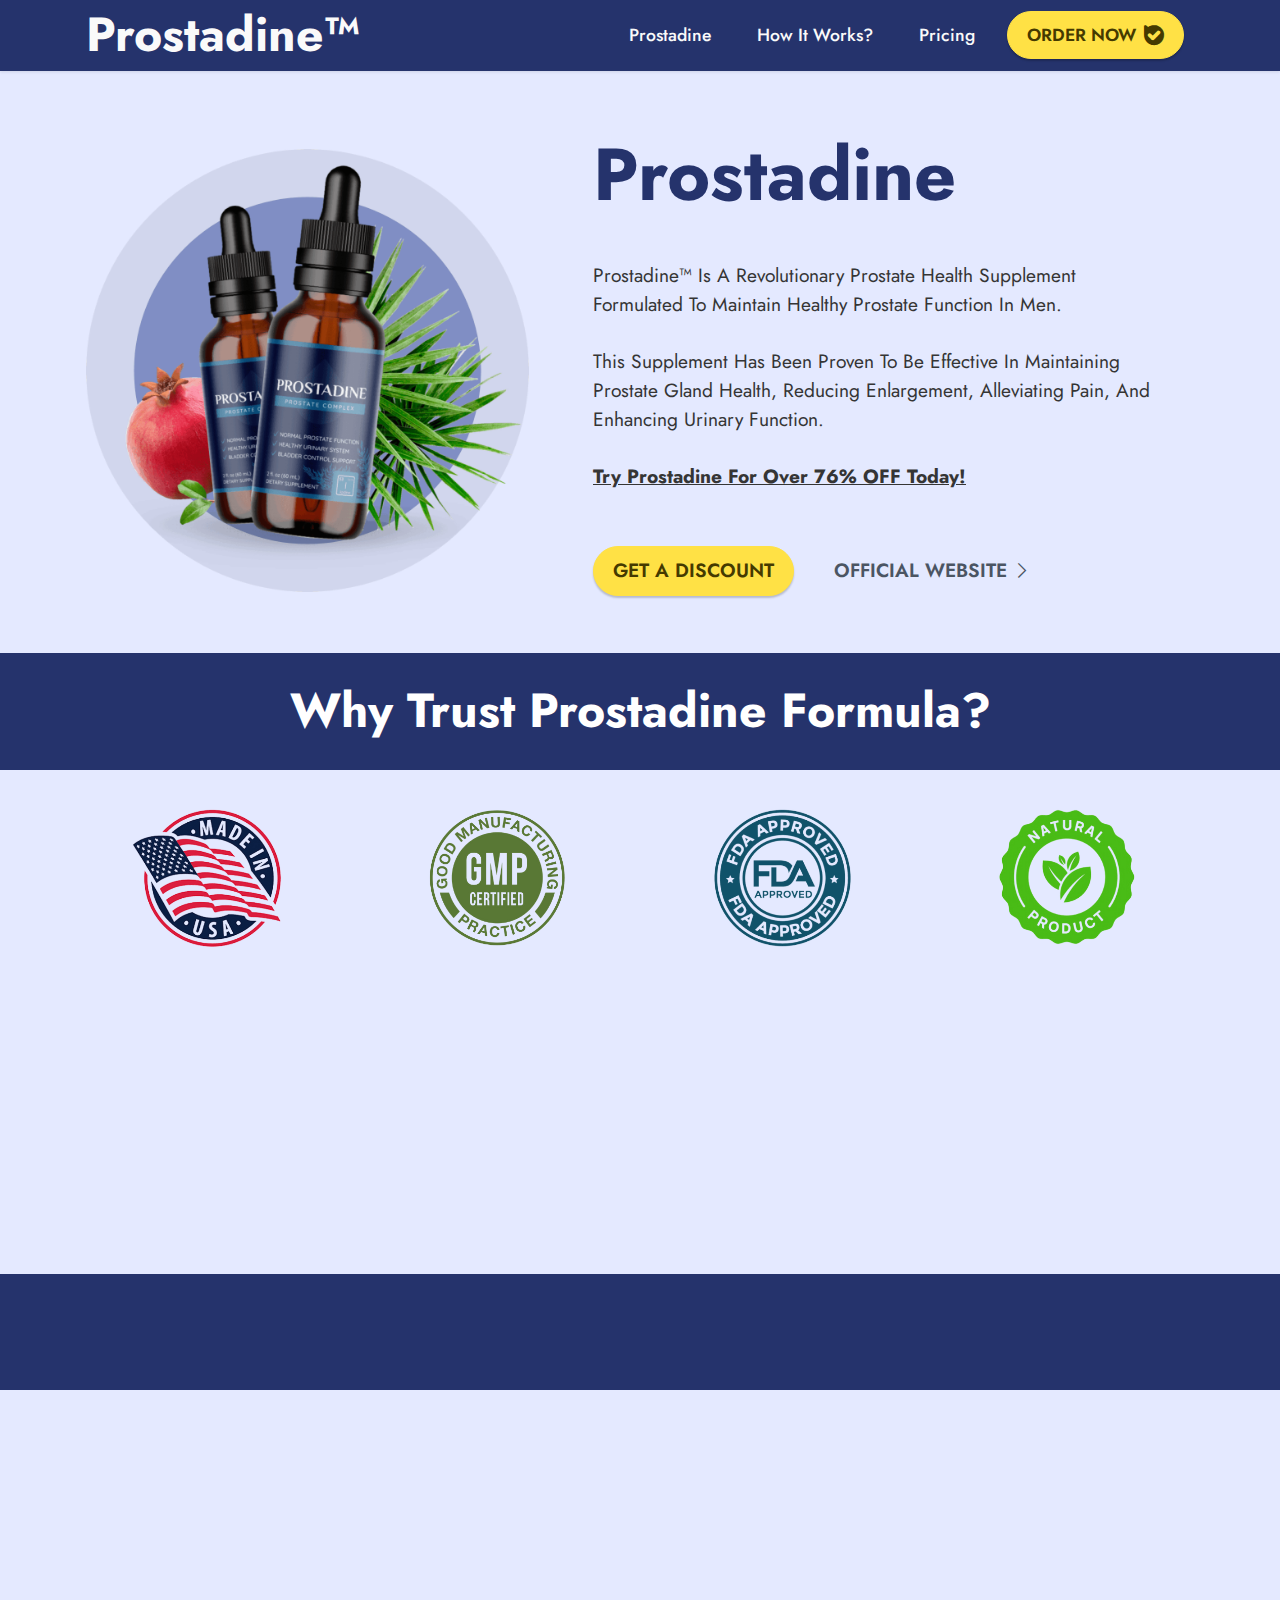
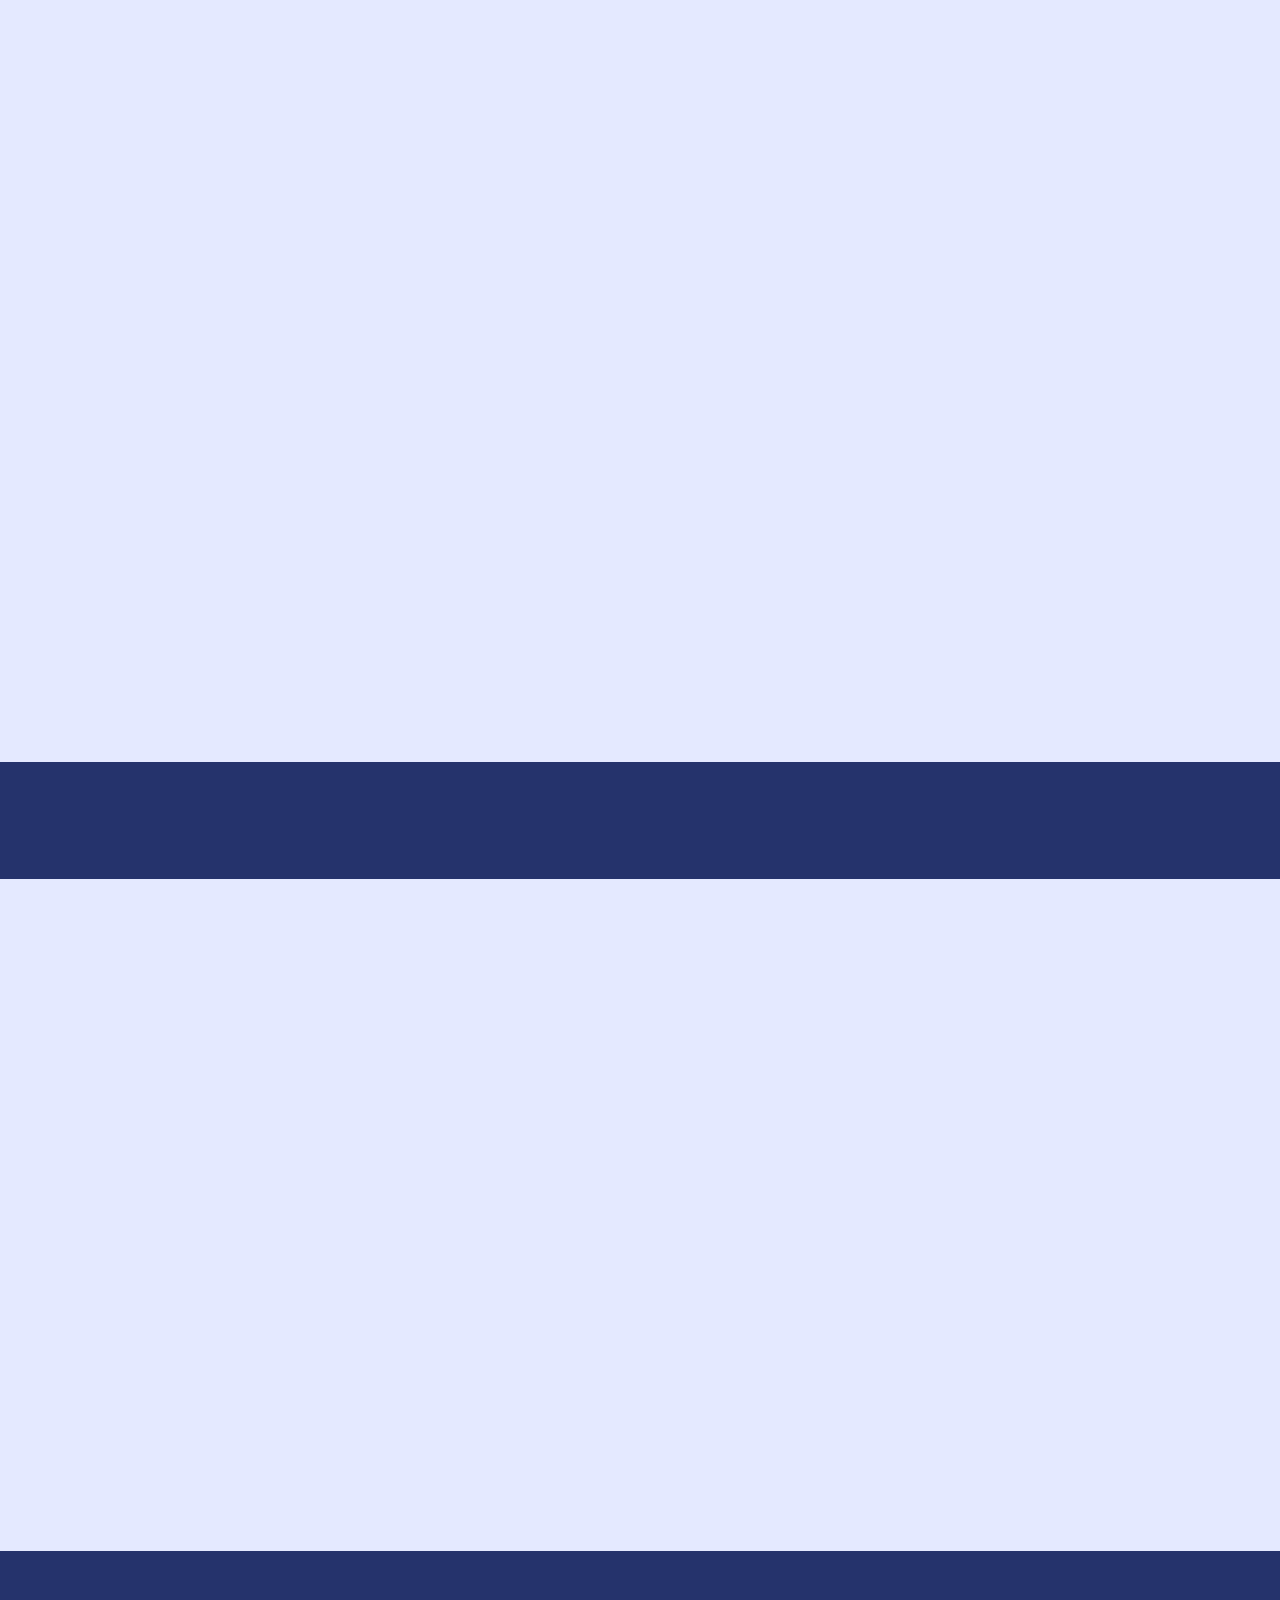
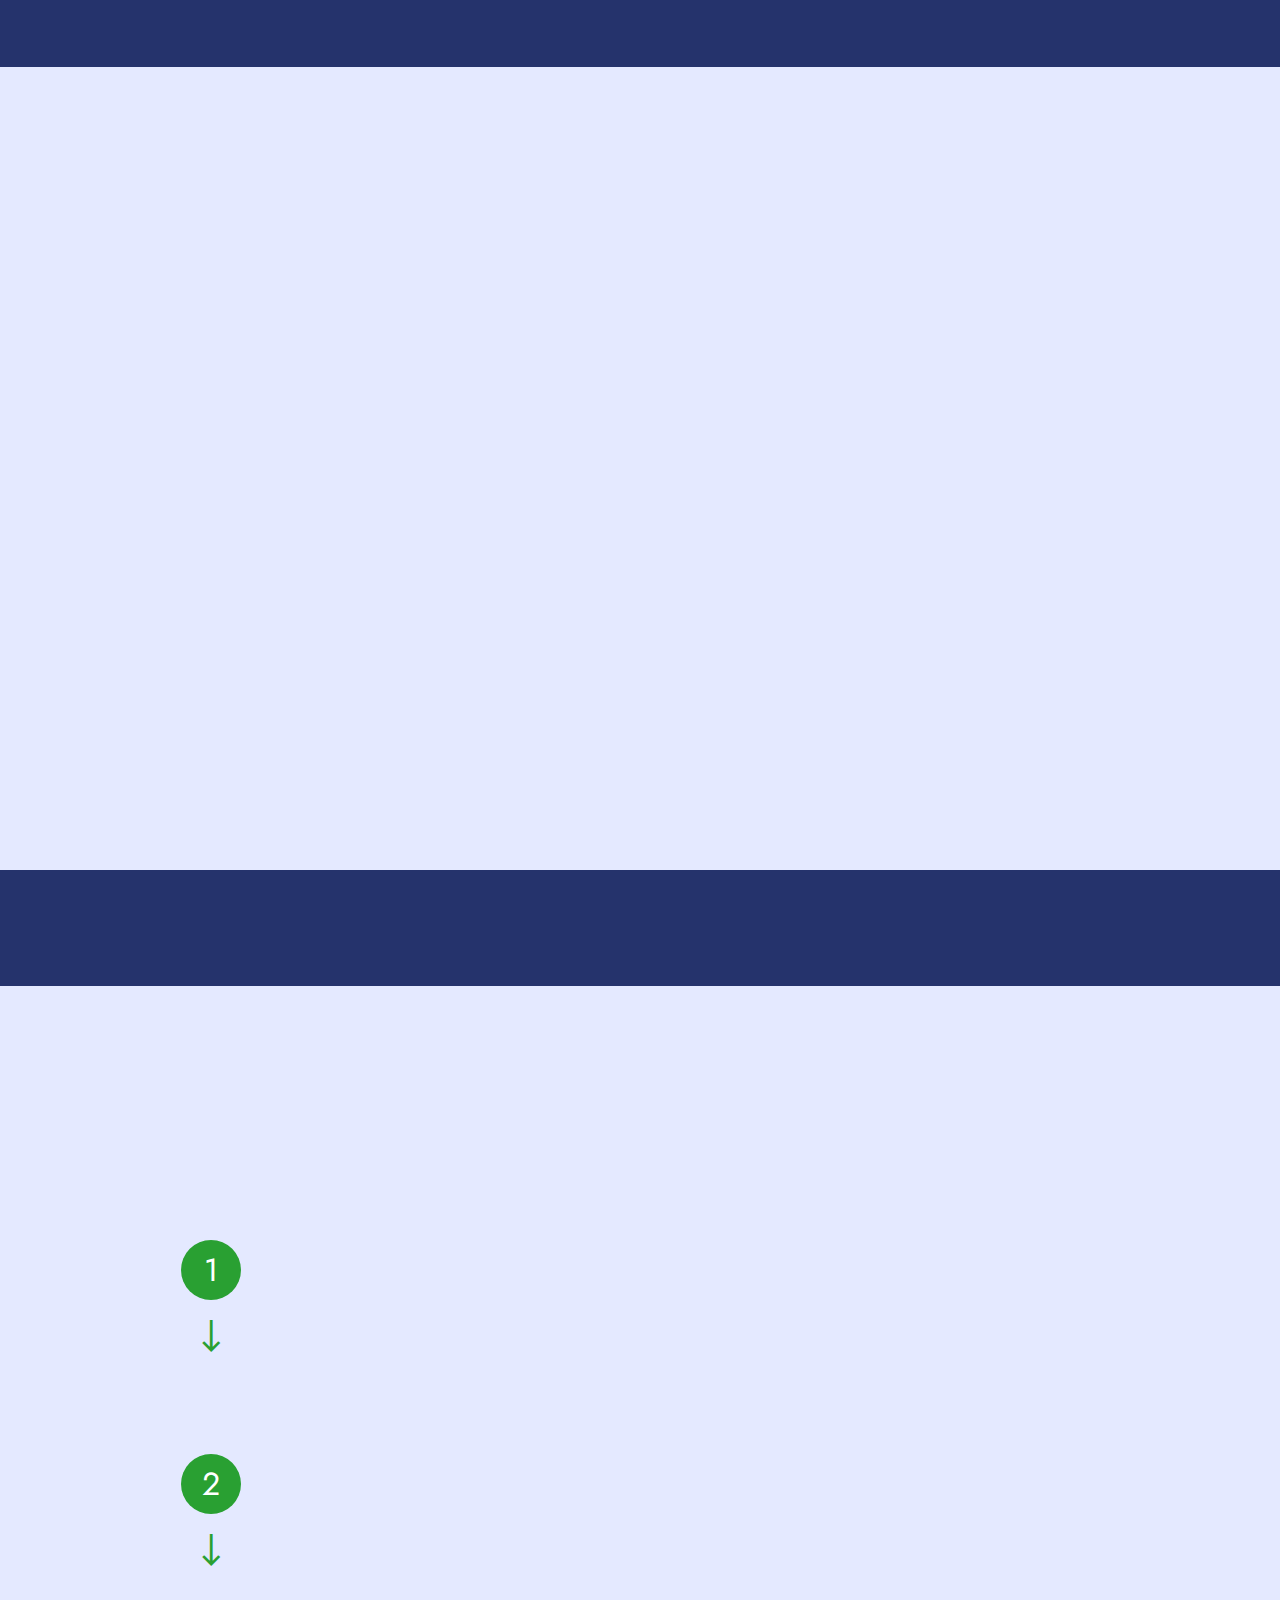
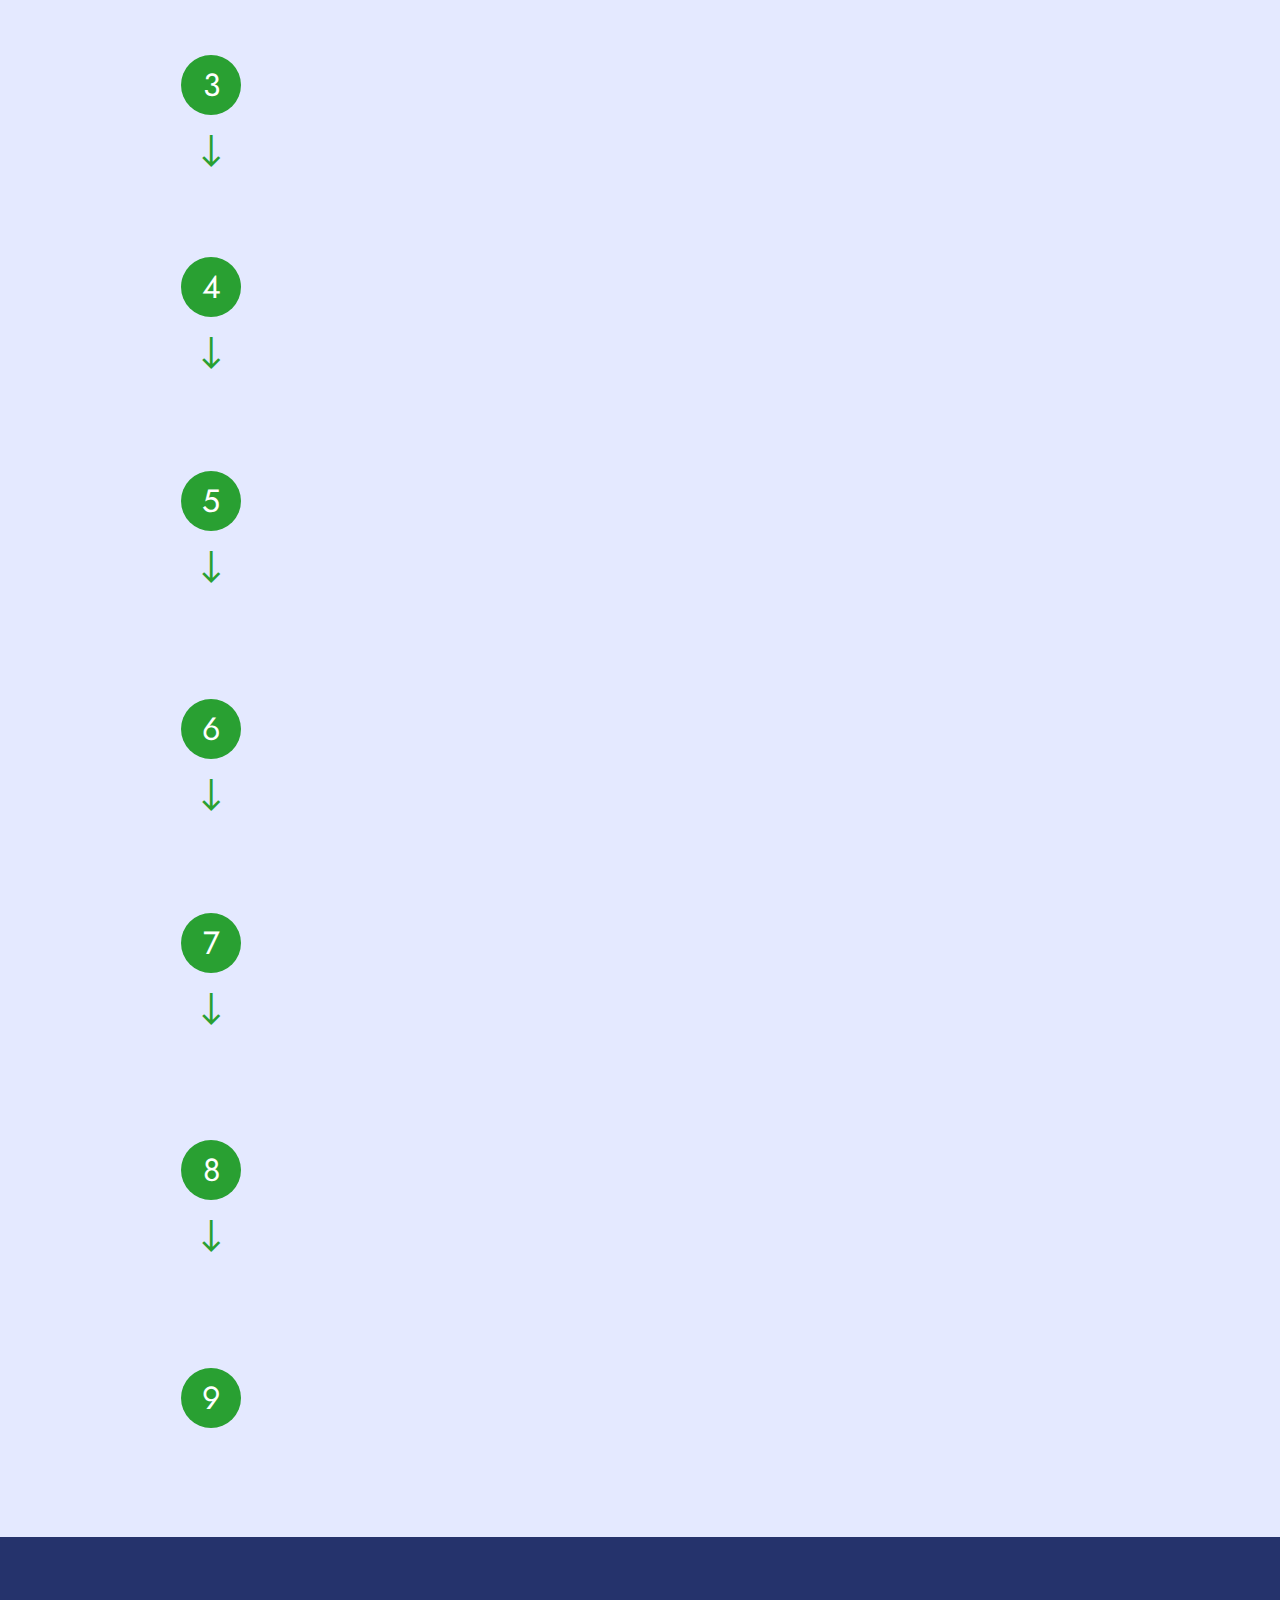
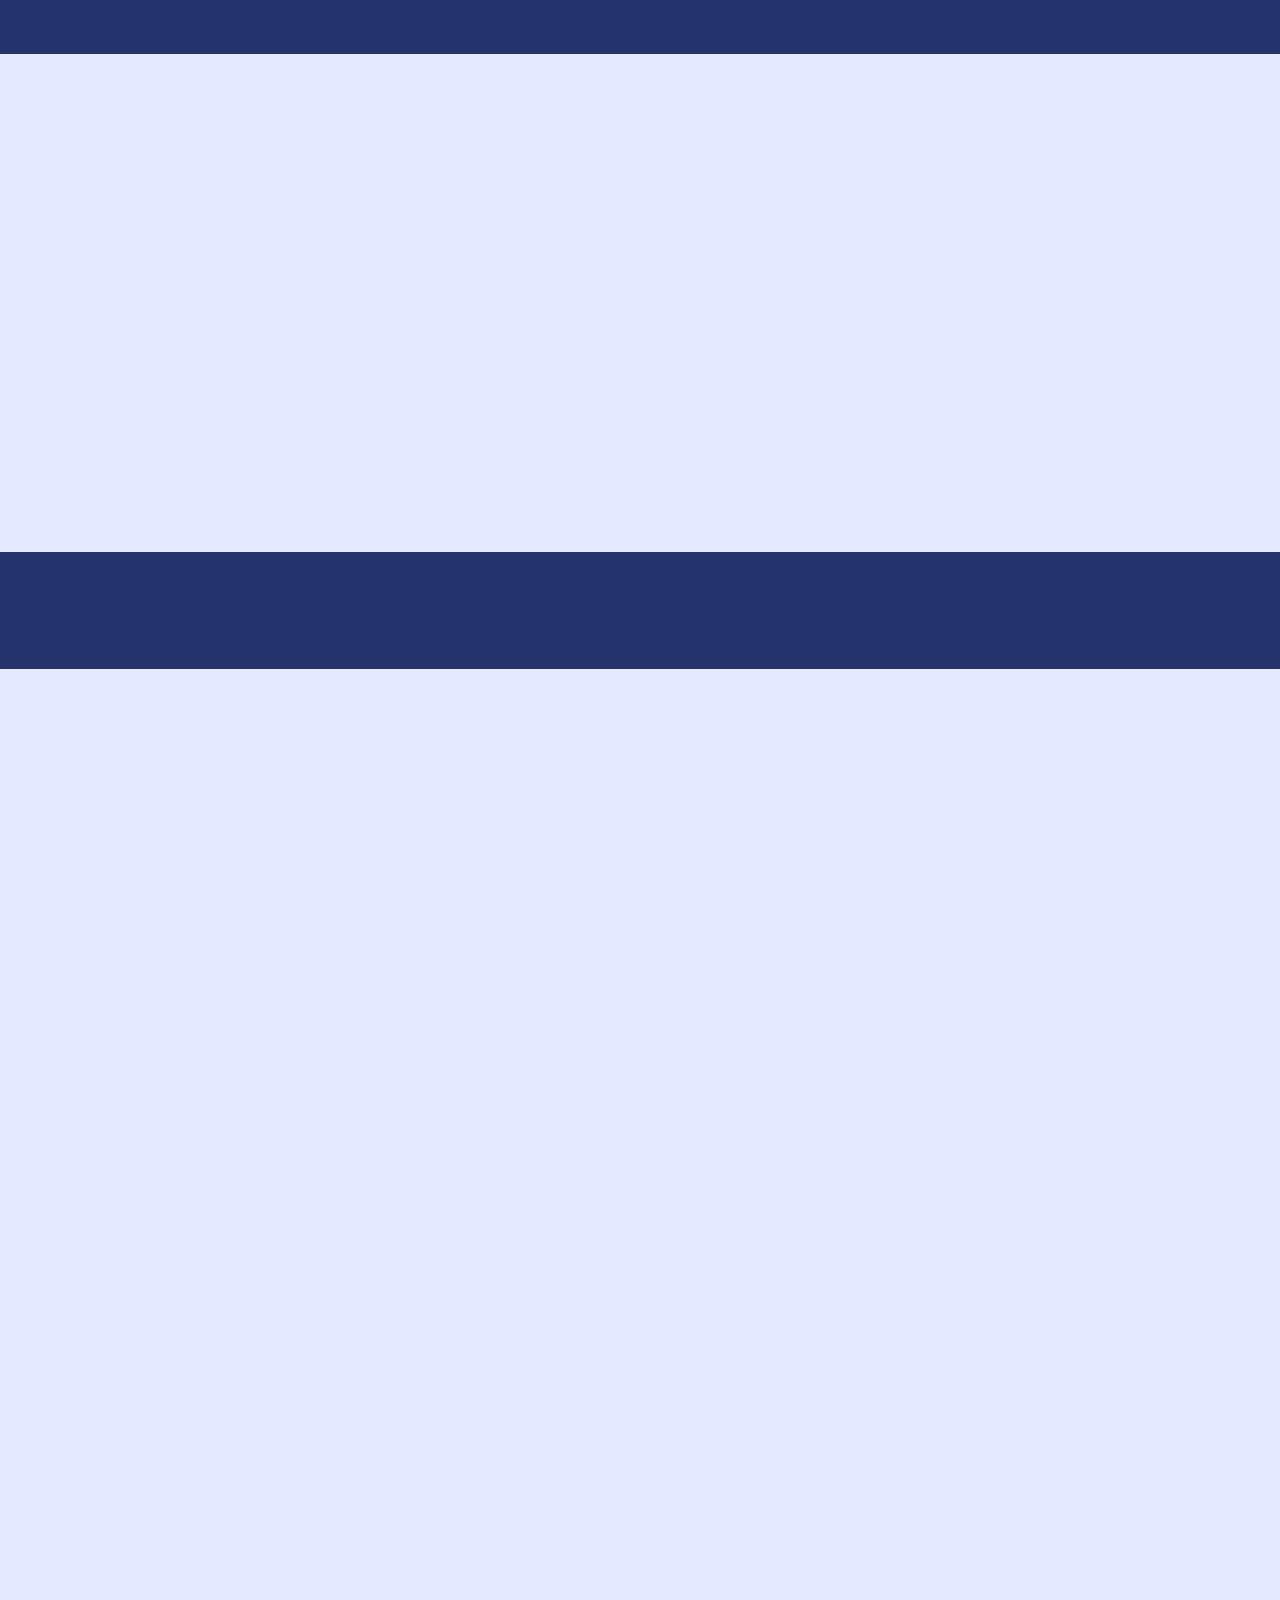
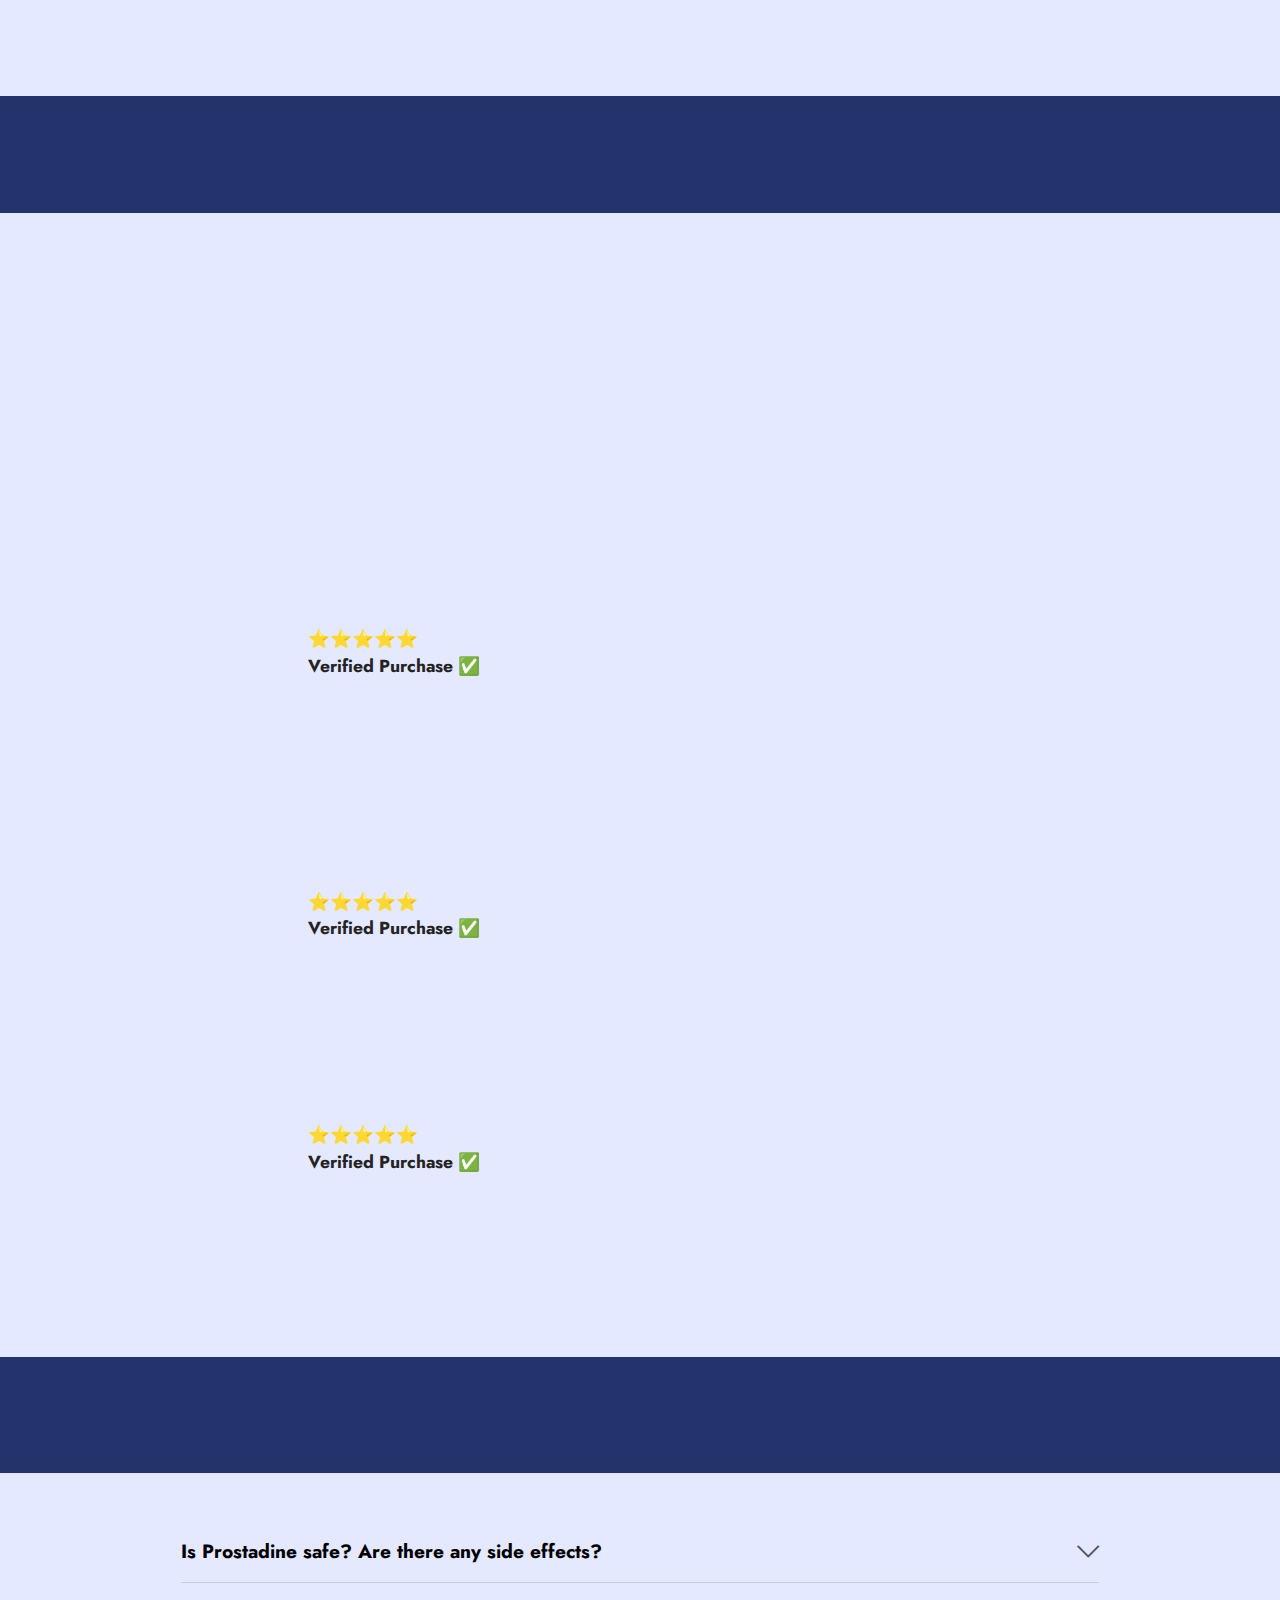
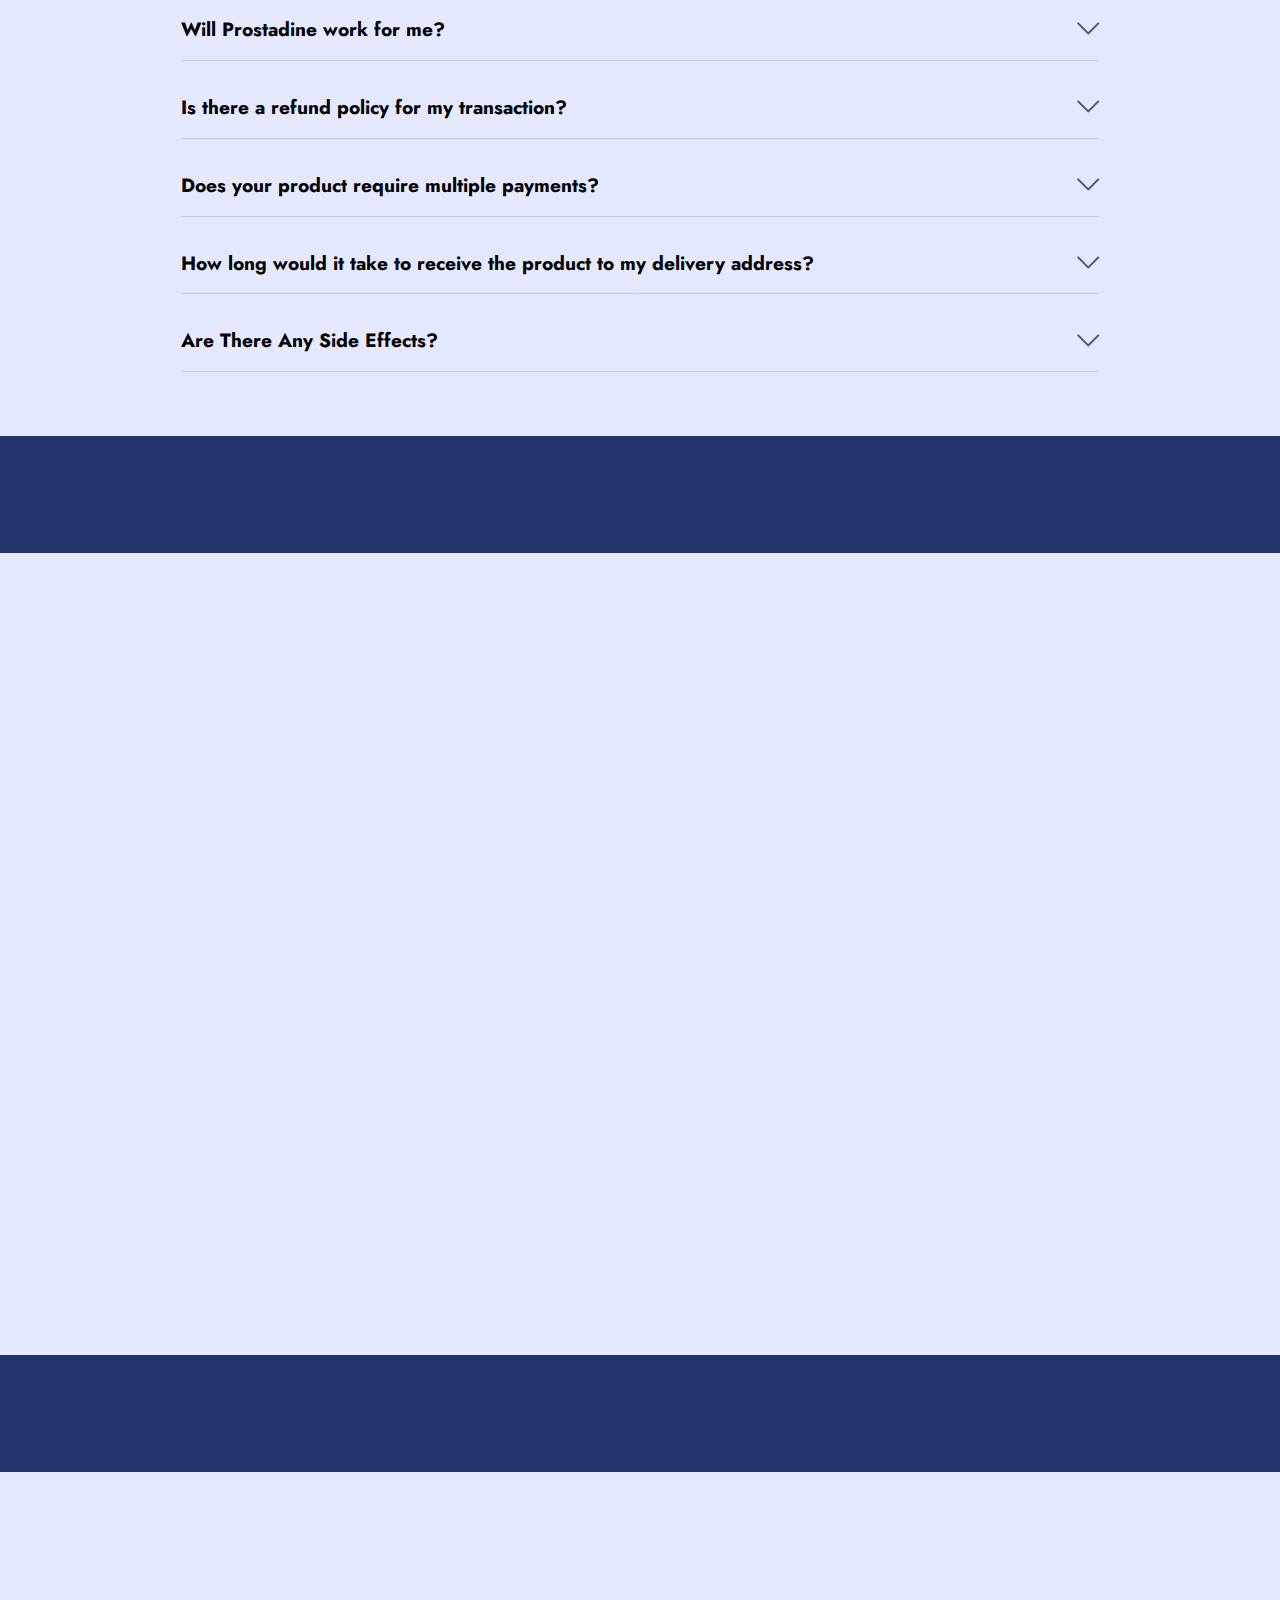
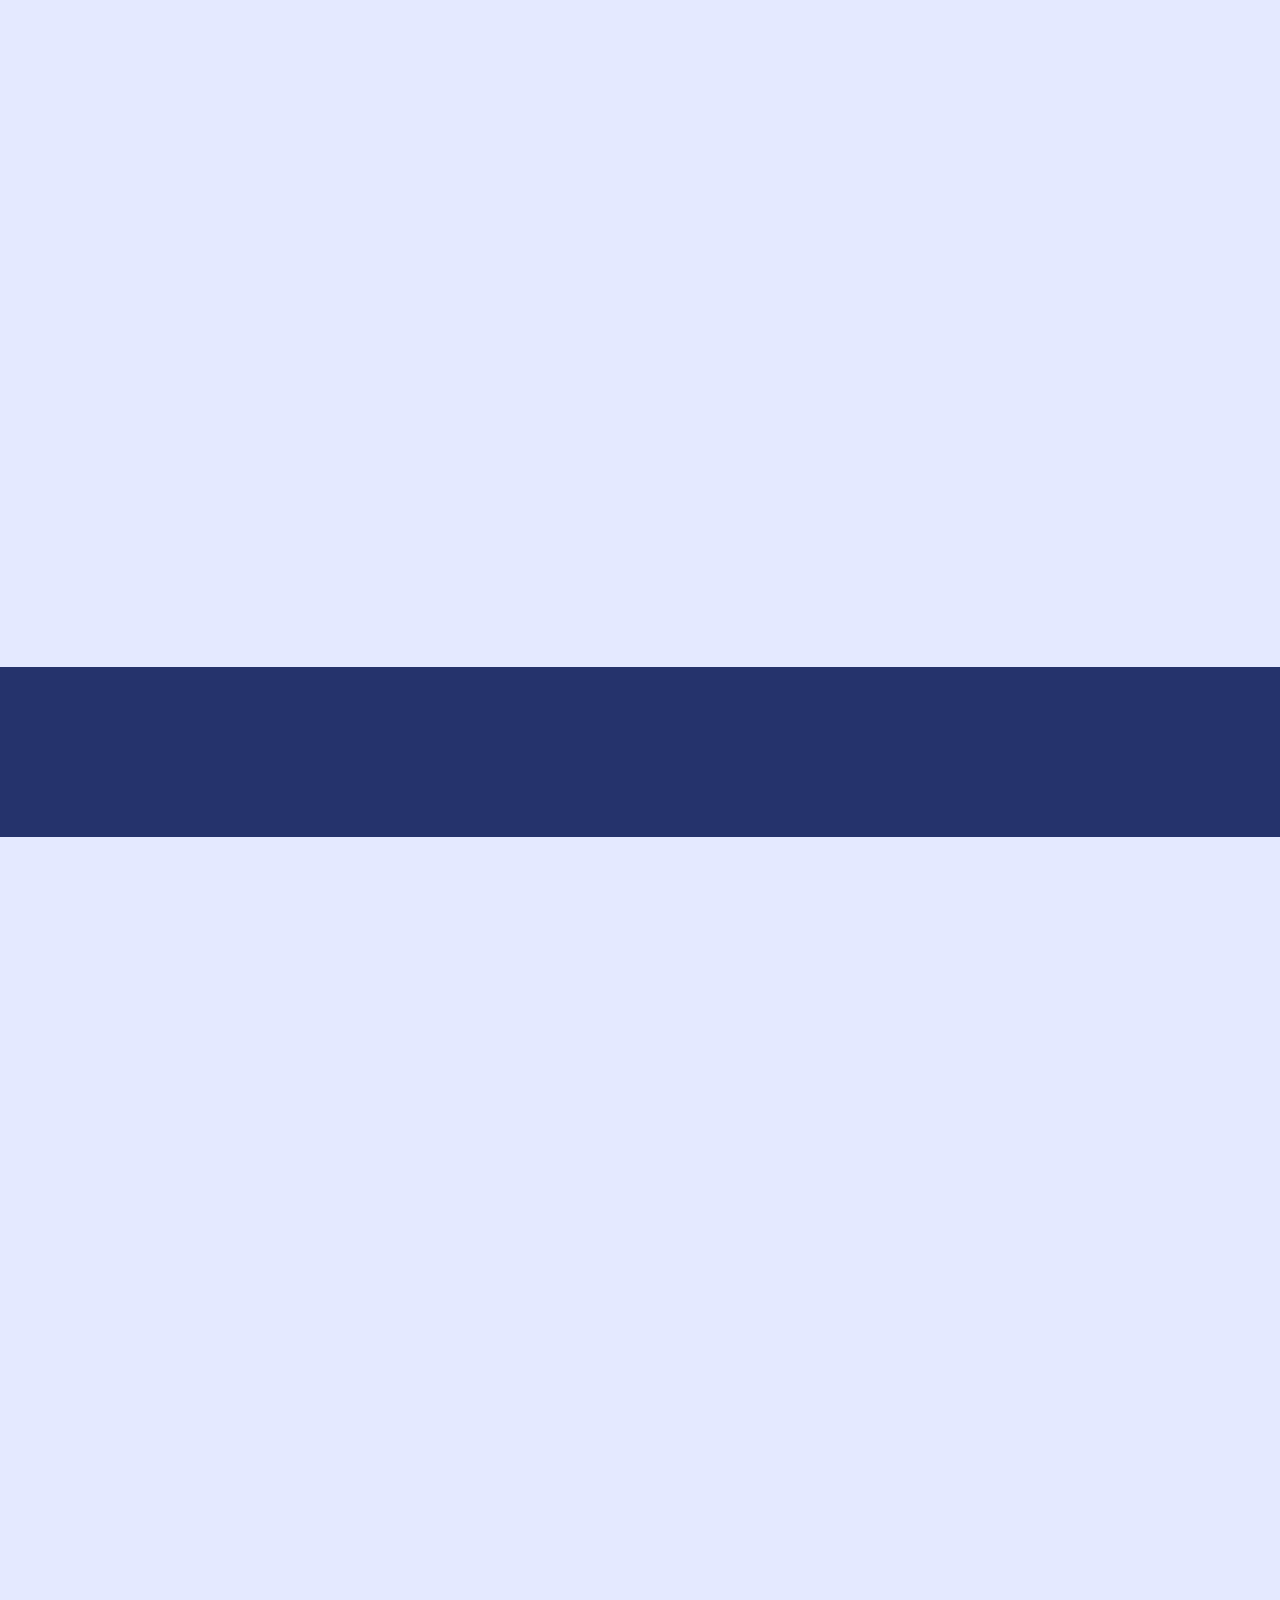
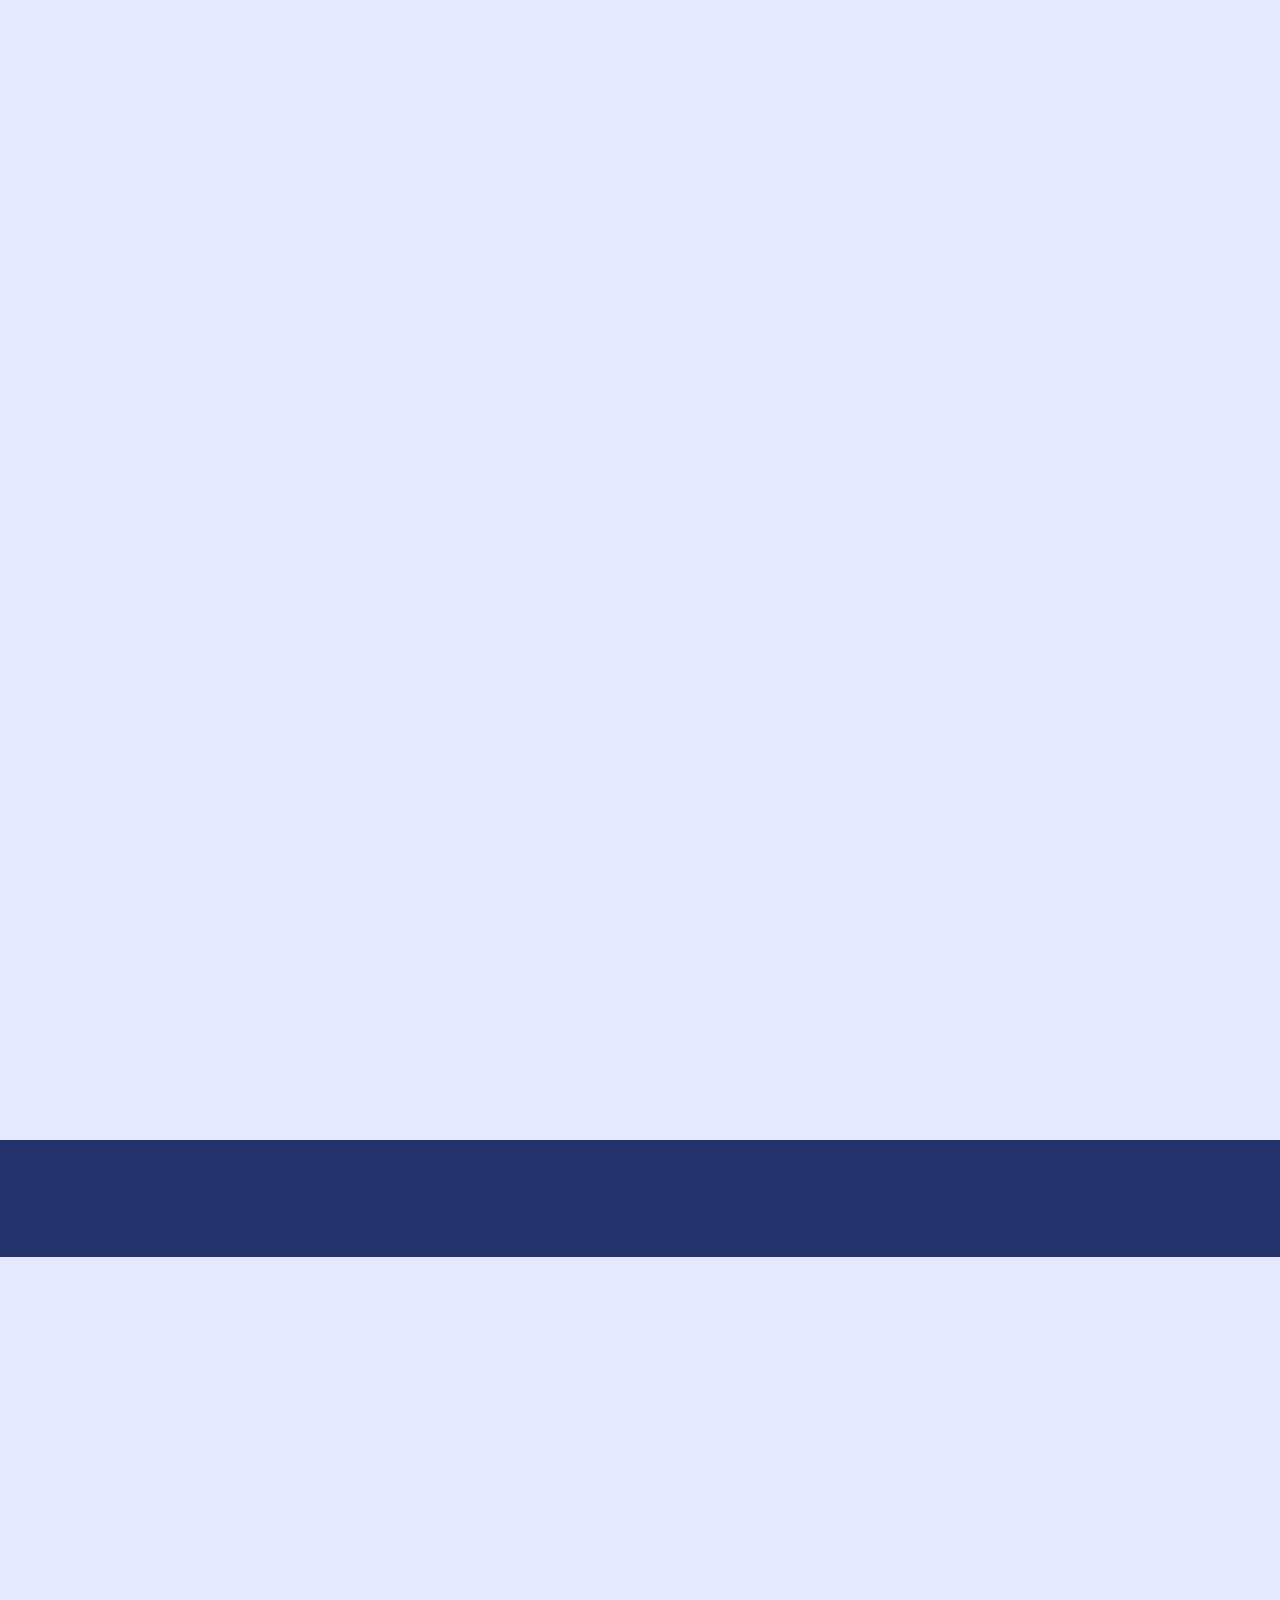
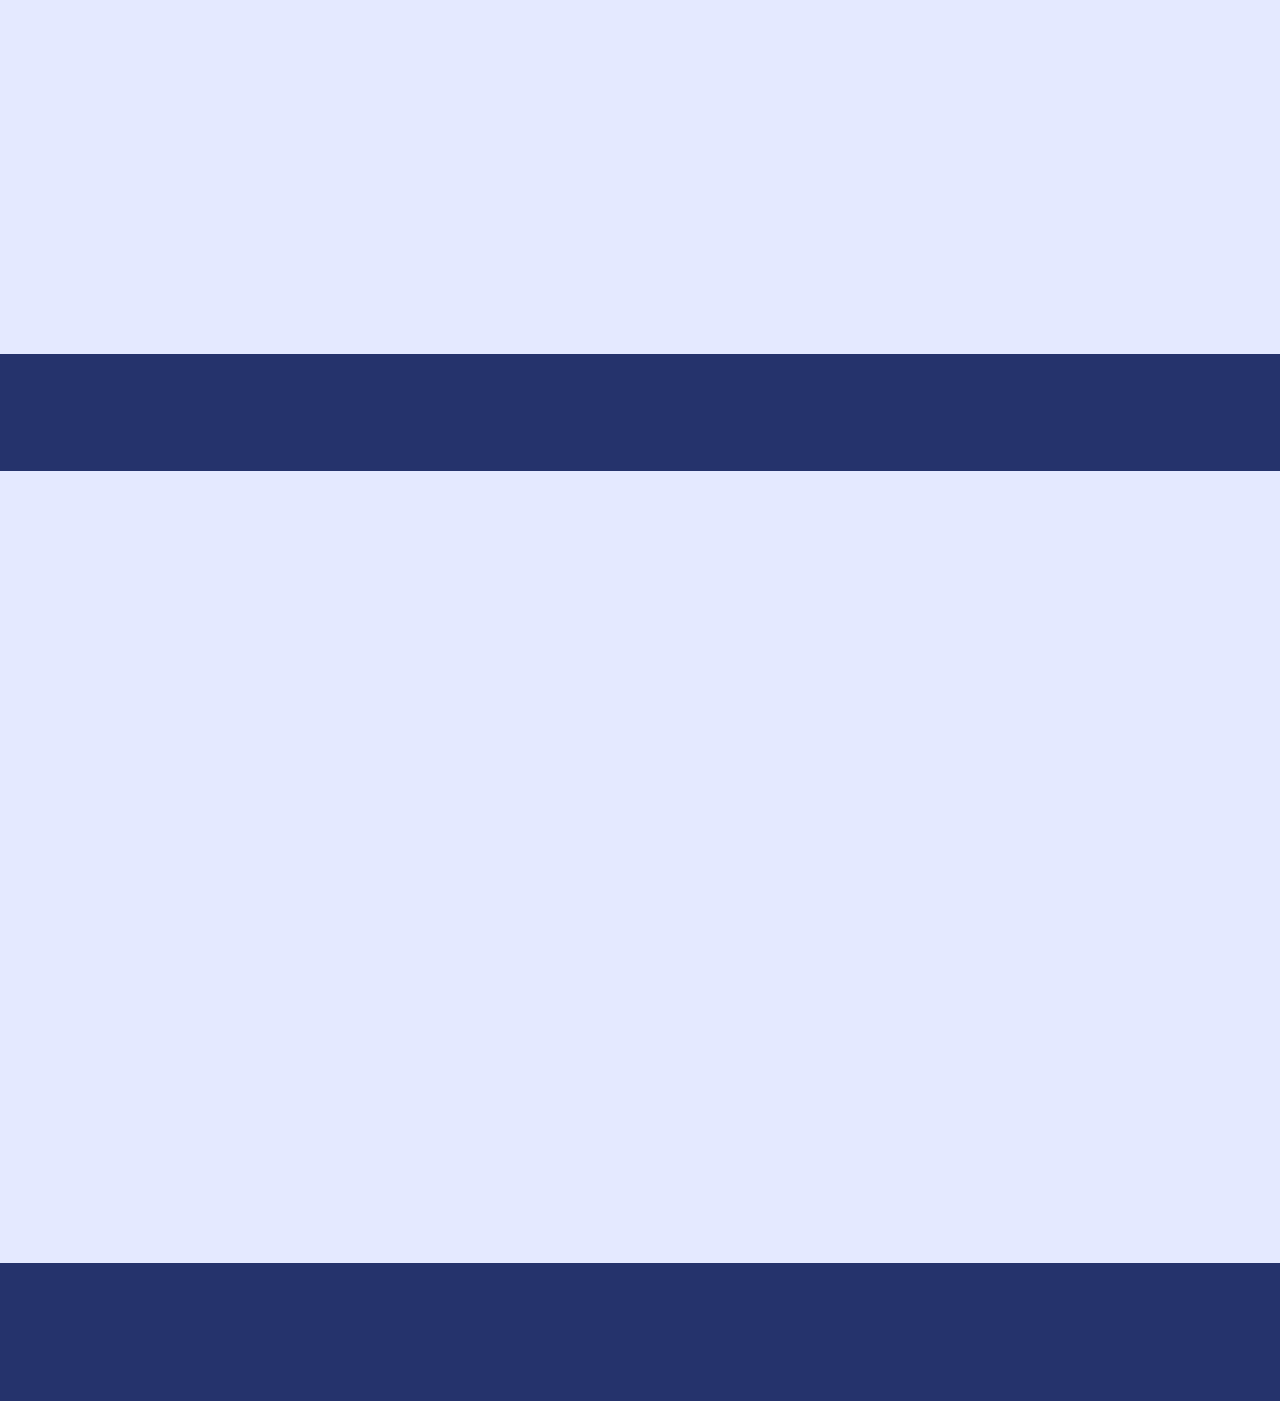
<file: index.html>
<!DOCTYPE html>
<html  >
<head>
  
  <meta http-equiv="Content-Type" content="text/html; charset=UTF-8">
  <meta http-equiv="X-UA-Compatible" content="IE=edge">
  <meta name="msvalidate.01" content="E7EC17E305397ACAD37AFC744559121E" />
  
  <meta name="twitter:card" content="summary_large_image"/>
  <meta name="twitter:image:src" content="">
  <meta property="og:image" content="">
  <meta name="twitter:title" content="Prostadine™ Supplement [Official Website] - Best Price USA | Special Offer 76% Off Today">
  <meta name="viewport" content="width=device-width, initial-scale=1, minimum-scale=1">
  <link rel="shortcut icon" href="assets/images/favicon-main-128x128.png" type="image/x-icon">
  <meta name="description" content="Get Prostadine at the best price! Special offer on Prostadine liquid drops for men. Visit the official Prostadine website to buy in the USA and improve your wellness.">
  <meta name="keywords" content="prostadine, prostadine supplement, prostadine official, prostadine usa, buy prostadine">
  
  <title>Prostadine™ Supplement [Official Website] - Best Price USA | Special Offer 76% Off Today</title>
  <link rel="canonical" href="https://prostadine-the.com">
  <link rel="stylesheet" href="assets/web/assets/mobirise-icons2/mobirise2.css">
  <link rel="stylesheet" href="assets/web/assets/mobirise-icons/mobirise-icons.css">
  <link rel="stylesheet" href="assets/bootstrap/css/bootstrap.min.css">
  <link rel="stylesheet" href="assets/bootstrap/css/bootstrap-grid.min.css">
  <link rel="stylesheet" href="assets/bootstrap/css/bootstrap-reboot.min.css">
  <link rel="stylesheet" href="assets/animatecss/animate.css">
  <link rel="stylesheet" href="assets/dropdown/css/style.css">
  <link rel="stylesheet" href="assets/socicon/css/styles.css">
  <link rel="stylesheet" href="assets/theme/css/style.css">
  <link rel="preload" href="https://fonts.googleapis.com/css?family=Jost:100,200,300,400,500,600,700,800,900,100i,200i,300i,400i,500i,600i,700i,800i,900i&display=swap" as="style" onload="this.onload=null;this.rel='stylesheet'">
  <noscript><link rel="stylesheet" href="https://fonts.googleapis.com/css?family=Jost:100,200,300,400,500,600,700,800,900,100i,200i,300i,400i,500i,600i,700i,800i,900i&display=swap"></noscript>
  <link rel="preload" as="style" href="assets/mobirise/css/mbr-additional.css"><link rel="stylesheet" href="assets/mobirise/css/mbr-additional.css" type="text/css">
  
  <meta http-equiv="content-language" content="en-us">
  
  <!-- Google tag (gtag.js) -->
  <script
  async
  src="https://www.googletagmanager.com/gtag/js?id=G-0FQEKQXRQW"
></script>
<script>
  window.dataLayer = window.dataLayer || [];
  function gtag() {
    dataLayer.push(arguments);
  }
  gtag("js", new Date());

  gtag("config", "G-0FQEKQXRQW");
</script>
<!-- /Analytics -->

</head>
<body>
  
  <section data-bs-version="5.1" class="menu menu2 cid-tmAYGHW7QI" once="menu" id="menu2-29">
    
    <nav class="navbar navbar-dropdown navbar-expand-lg">
        <div class="container">
            <div class="navbar-brand">
                
                <span class="navbar-caption-wrap"><a class="navbar-caption text-white text-primary display-2" href="index.html">Prostadine™</a></span>
            </div>
            <button class="navbar-toggler" type="button" data-toggle="collapse" data-bs-toggle="collapse" data-target="#navbarSupportedContent" data-bs-target="#navbarSupportedContent" aria-controls="navbarNavAltMarkup" aria-expanded="false" aria-label="Toggle navigation">
                <div class="hamburger">
                    <span></span>
                    <span></span>
                    <span></span>
                    <span></span>
                </div>
            </button>
            <div class="collapse navbar-collapse" id="navbarSupportedContent">
                <ul class="navbar-nav nav-dropdown" data-app-modern-menu="true"><li class="nav-item"><a class="nav-link link text-white text-primary display-4" href="index.html#content4-4">Prostadine</a>
                    </li><li class="nav-item"><a class="nav-link link text-white text-primary display-4" href="index.html#content4-6">How It Works?</a></li><li class="nav-item"><a class="nav-link link text-white text-primary display-4" href="https://efaf6t7vnmdv9y7dydydk2vlq3.hop.clickbank.net/" rel="nofollow">Pricing</a></li></ul>
                
                <div class="navbar-buttons mbr-section-btn"><a class="btn btn-warning display-4" href="https://efaf6t7vnmdv9y7dydydk2vlq3.hop.clickbank.net/" rel="nofollow"><span class="socicon socicon-bale mbr-iconfont mbr-iconfont-btn" style="font-size: 20px;"></span>ORDER NOW</a></div>
            </div>
        </div>
    </nav>
</section>

<section data-bs-version="5.1" class="header14 cid-tmAWnNTbYr" id="header14-28">

    

    
    

    <div class="container">
        <div class="row justify-content-center align-items-center">
            <div class="col-12 col-md-5 image-wrapper">
                <a href="https://efaf6t7vnmdv9y7dydydk2vlq3.hop.clickbank.net/" rel="nofollow"><img src="assets/images/prostadine-1080x1080.png" alt="prostadine"></a>
            </div>
            <div class="col-12 col-md">
                <div class="text-wrapper">
                    <h1 class="mbr-section-title mbr-fonts-style mb-3 display-1"><strong>Prostadine</strong></h1>
                    <p class="mbr-text mbr-fonts-style display-7">
                        <br>Prostadine™ Is A Revolutionary Prostate Health Supplement Formulated To Maintain Healthy Prostate Function In Men.<br><br>This Supplement Has Been Proven To Be Effective In Maintaining Prostate Gland Health, Reducing Enlargement, Alleviating Pain, And Enhancing Urinary Function.<br><br><strong><u>Try Prostadine For Over 76% OFF Today!</u><br></strong><br></p>
                    <div class="mbr-section-btn mt-3"><a class="btn btn-warning display-7" href="https://efaf6t7vnmdv9y7dydydk2vlq3.hop.clickbank.net/" rel="nofollow"><font face="Moririse2"><br></font>GET A DISCOUNT</a> <a class="btn btn-primary-outline display-7" href="https://efaf6t7vnmdv9y7dydydk2vlq3.hop.clickbank.net/" rel="nofollow"><span class="mobi-mbri mobi-mbri-arrow-next mbr-iconfont mbr-iconfont-btn" style="font-size: 15px;"></span><font face="Moririse2"><br></font>OFFICIAL WEBSITE</a></div>
                </div>
            </div>
        </div>
    </div>
</section>

<section data-bs-version="5.1" class="content4 cid-tkw43LLXRT" id="content4-1a">
    

    
    
    <div class="container">
        <div class="row justify-content-center">
            <div class="title col-md-12 col-lg-12">
                <h3 class="mbr-section-title mbr-fonts-style align-center mb-4 display-2"><strong>Why Trust Prostadine Formula?</strong></h3>
                
                
            </div>
        </div>
    </div>
</section>

<section data-bs-version="5.1" class="team1 cid-tkw4m1pY9d" id="team1-1b">
    

    
    
    <div class="container">
        <div class="row justify-content-center">
            
            <div class="col-sm-6 col-lg-3">
                <div class="card-wrap">
                    <div class="image-wrap">
                        <img src="assets/images/untitled-200-120-px-2-500x300.png" alt="made in usa">
                    </div>
                    <div class="content-wrap">
                        <h5 class="mbr-section-title card-title mbr-fonts-style align-center m-0 display-5"><strong>Made In USA</strong></h5>
                        
                        <p class="card-text mbr-fonts-style align-center display-7">
                            Our Prostadine dietary supplement is proudly manufactured in the United States of America.
                        </p>
                        
                        
                    </div>
                </div>
            </div>

            <div class="col-sm-6 col-lg-3">
                <div class="card-wrap">
                    <div class="image-wrap">
                        <img src="assets/images/untitled-200-120-px-1-500x300.png" alt="gmp certified">
                    </div>
                    <div class="content-wrap">
                        <h5 class="mbr-section-title card-title mbr-fonts-style align-center m-0 display-5"><strong>GMP Certified</strong></h5>
                        
                        <p class="card-text mbr-fonts-style align-center display-7">
                            This product is certified according to Good Manufacturing Practice standards.
                        </p>
                        
                        
                    </div>
                </div>
            </div>

            <div class="col-sm-6 col-lg-3">
                <div class="card-wrap">
                    <div class="image-wrap">
                        <img src="assets/images/untitled-200-120-px-500x300.png" alt="fda approved">
                    </div>
                    <div class="content-wrap">
                        <h5 class="mbr-section-title card-title mbr-fonts-style align-center m-0 display-5"><strong>FDA Approved</strong></h5>
                        
                        <p class="card-text mbr-fonts-style align-center display-7">
                            Prostadine is formulated in a facility that is registered with the FDA and adheres to all FDA regulations.
                        </p>
                        
                        
                    </div>
                </div>
            </div>

            <div class="col-sm-6 col-lg-3">
                <div class="card-wrap">
                    <div class="image-wrap">
                        <img src="assets/images/untitled-200-120-px-3-500x300.png" alt="natural supplement">
                    </div>
                    <div class="content-wrap">
                        <h5 class="mbr-section-title card-title mbr-fonts-style align-center m-0 display-5"><strong>100% Natural</strong></h5>
                        
                        <p class="card-text mbr-fonts-style align-center display-7">
                            We are proud to offer Prostadine, a product made with all-natural, non-GMO, and gluten-free ingredients.
                        </p>
                        
                        
                    </div>
                </div>
            </div>
        </div>
    </div>
</section>

<section data-bs-version="5.1" class="content4 cid-tjtwnSRDdB" id="content4-4">
    

    
    
    <div class="container">
        <div class="row justify-content-center">
            <div class="title col-md-12 col-lg-12">
                <h3 class="mbr-section-title mbr-fonts-style align-center mb-4 display-2"><strong>What Is Prostadine?</strong></h3>
                
                
            </div>
        </div>
    </div>
</section>

<section data-bs-version="5.1" class="header11 cid-tjtwWIp2h5" id="header11-5">

    

    
    

    <div class="container-fluid">
        <div class="row justify-content-center">
            <div class="col-12 col-md-5 image-wrapper">
                <img class="w-100" src="assets/images/prostadine-supplement-700x900.png" alt="prostadine supplement">
            </div>
            <div class="col-12 col-md">
                <div class="text-wrapper text-center">
                    
                    <p class="mbr-text mbr-fonts-style display-7">Prostadine is a prostate supplement for men designed to support prostate health. This bottle of Prostadine contains natural ingredients to help reduce the symptoms of an enlarged prostate and maintain healthy prostate function. Use Prostadine to reduce frequent bathroom visits, increase urinary flow, and decrease nocturnal urination.
<br>
<br>The Prostadine supplement is considered effective for reducing inflammation and swelling in the prostate, leading to improved overall health and healthy prostate function. Prostadine, a plant-based supplement, is designed to maintain the normal functioning of prostate cells and the health of the bladder.
<br>
<br>Prostadine USA is the only supplement that contains nine powerful natural ingredients that work in harmony to support prostate health. The supplement is available in easy-to-use liquid drops, and can be taken directly or mixed with other beverages.
<br>
<br>According to the Prostadine official website, the supplement is a simple and effective complex prostate health dietary supplement. The supplement is designed to support your prostate's normal functioning and maintain your bladder's health.
<br>
<br>In summary, Prostadine is a natural dietary supplement that supports prostate health. It is a plant-based supplement that contains nine powerful natural ingredients that work in harmony to support health of the prostate. The supplement is available in easy-to-use liquid drops and can be taken directly or mixed with other beverages.&nbsp;<br><br></p>
                    <div class="mbr-section-btn mt-3"><a class="btn btn-warning display-7" href="https://efaf6t7vnmdv9y7dydydk2vlq3.hop.clickbank.net/" rel="nofollow"><span class="mobi-mbri mobi-mbri-arrow-next mbr-iconfont mbr-iconfont-btn" style="font-size: 15px;"></span>BUY PROSTADINE NOW</a></div>
                </div>
            </div>
        </div>
    </div>
</section>

<section data-bs-version="5.1" class="content4 cid-tjtxWwqj42" id="content4-6">
    

    
    
    <div class="container">
        <div class="row justify-content-center">
            <div class="title col-md-12 col-lg-12">
                <h3 class="mbr-section-title mbr-fonts-style align-center mb-4 display-2"><strong>How Does Prostadine Works?</strong></h3>
                
                
            </div>
        </div>
    </div>
</section>

<section data-bs-version="5.1" class="content5 cid-sKy7tkCOig cid-tjtzqzBvQT" id="content5-7">
    
    <div class="container">
        <div class="row justify-content-center">
            <div class="col-md-12 col-lg-10">
                
                
                <p class="mbr-text mbr-fonts-style display-7">Prostadine USA is a natural supplement that holistically addresses health of your prostate. It is designed to reduce prostate swelling and prevent the buildup of poisonous minerals in hard water that is the root cause of prostate issues. This supplement contains potent plant extracts that have anti-inflammatory properties, which can reduce swelling and prevent the accumulation of toxic substances in the long term.
<br>
<br>Inflammation can damage the cells of your prostate and affect its function. Prostadine reduces inflammation that can lead to frequent urination or other problems. It also aids in the repair and maintenance of prostate problems, supporting your body's natural healing process.
<br>
<br>Prostadine's products maintain your urinary health by reducing swelling and allowing urine to flow more easily. This can alleviate urinary problems caused by inflammation, such as waking up at night to urinate or feeling the need to urinate even when you don't need to.
<br>
<br>Prostadine's unique formula comprises nine natural ingredients that work together to support overall prostate health. These ingredients include Saw Palmetto, Pomegranate Extract, Shilajit, Iodine, Bladderwrack Powder, and Neem. Each ingredient has been carefully selected for its specific benefits to prostate health.
<br>
<br>Prostadine's supplements are designed to slowly reverse the damage caused by chemical buildup and swelling to your prostate, leading to a more robust, healthier prostate. By reducing inflammation and supporting your body's natural healing process, Prostadine can help you maintain optimal prostate health.&nbsp;<br></p>
            </div>
        </div>
    </div>
</section>

<section data-bs-version="5.1" class="content4 cid-tjtCjTlHWT" id="content4-a">
    

    
    
    <div class="container">
        <div class="row justify-content-center">
            <div class="title col-md-12 col-lg-12">
                <h3 class="mbr-section-title mbr-fonts-style align-center mb-4 display-2"><strong>Limited Time Special Pricing - Act Now!</strong></h3>
                
                
            </div>
        </div>
    </div>
</section>

<section data-bs-version="5.1" class="image3 cid-tjufRGoCIV" id="image3-l">
    

    
    

    <div class="container">
        <div class="row justify-content-center">
            <div class="col-12 col-lg-10">
                <div class="image-wrapper">
                    <a href="https://efaf6t7vnmdv9y7dydydk2vlq3.hop.clickbank.net/" rel="nofollow"><img src="assets/images/prostadine-price-2136x1643.png" alt="order prostadine"></a>
                    
                </div>
            </div>
        </div>
    </div>
</section>

<section data-bs-version="5.1" class="content4 cid-tkw6WynXJP" id="content4-1c">
    

    
    
    <div class="container">
        <div class="row justify-content-center">
            <div class="title col-md-12 col-lg-12">
                <h3 class="mbr-section-title mbr-fonts-style align-center mb-4 display-2"><strong>Prostadine Ingredients</strong></h3>
                
                
            </div>
        </div>
    </div>
</section>

<section data-bs-version="5.1" class="content5 cid-sKy7tkCOig cid-tkw70l93LY" id="content5-1d">
    
    <div class="container">
        <div class="row justify-content-center">
            <div class="col-md-12 col-lg-10">
                
                
                <p class="mbr-text mbr-fonts-style display-7">Prostadine is a natural prostate complex made up of a combination of all-natural and unique ingredients that work together to promote prostate health. <br><br><strong>Here are some of the important ingredients in Prostadine:</strong><br></p>
            </div>
        </div>
    </div>
</section>

<section data-bs-version="5.1" class="features19 cid-tkw7hjl6MS" id="features20-1e">

    

    
    
    <div class="container">
        <div class="row justify-content-center">
            
            <div class="col-12 col-md-10">
                <div class="item mbr-flex">
                    <div class="icon-box">
                        <span class="step-number mbr-fonts-style display-5">1</span>
                    </div>
                    <div class="text-box">
                        <h4 class="icon-title card-title mbr-black mbr-fonts-style display-7"><strong>Nori Yaki Extract Powder</strong></h4>
                        <h5 class="icon-text mbr-black mbr-fonts-style display-4">Nori Yaki is high in nutrients such as potassium, calcium, and magnesium. These nutrients have been shown to improve bladder control and the overall health of the urinary tract. Nori Yaki contains a variety of vitamins and minerals that support bladder muscle function and increase blood flow within the urinary tract. It also contains 5'Diphosphate (5DP), an anti-inflammatory compound that may help to reduce symptoms of irritable bladder syndrome (IBS).</h5>
                    </div>
                </div>
                <div class="item mbr-flex">
                    <div class="icon-box">
                        <span class="step-number mbr-fonts-style display-5">2</span>
                    </div>
                    <div class="text-box">
                        <h4 class="icon-title card-title mbr-black mbr-fonts-style display-7"><strong>Wakame Extract</strong></h4>
                        <h5 class="icon-text mbr-black mbr-fonts-style display-4">Prostadine USA contains Wakame Extract, which is rich in beta-sitosterol, a bioactive compound that helps maintain urinary health. Wakame Extract supports the bladder's normal function in a clean and pure way possible.</h5>
                    </div>
                </div>
                <div class="item mbr-flex">
                    <div class="icon-box">
                        <span class="step-number mbr-fonts-style display-5">3</span>
                    </div>
                    <div class="text-box">
                        <h4 class="icon-title card-title mbr-black mbr-fonts-style display-7"><strong>Kelp Powder</strong></h4>
                        <h5 class="icon-text mbr-black mbr-fonts-style display-4">Kelp's active ingredients can promote bladder health through their prebiotic and antimicrobial properties. Prebiotic fibers, which are fuel for bacteria growth, help to maintain a healthy urinary tract. Kelp's antimicrobial properties can also help to fight infections caused by bacteria like E.coli, which is the most common cause of UTIs.</h5>
                    </div>
                </div>
                <div class="item mbr-flex">
                    <div class="icon-box">
                        <span class="step-number mbr-fonts-style display-5">4</span>
                    </div>
                    <div class="text-box">
                        <h4 class="icon-title card-title mbr-black mbr-fonts-style display-7"><strong>Bladderwrack Powder</strong></h4>
                        <h5 class="icon-text mbr-black mbr-fonts-style display-4">Bladderwrack is a brown seaweed that has many health benefits. It contains high levels of mucilage, phenolic compounds, and can flush out toxins. Bladderwrack is a common treatment for urinary incontinence and promotes bladder health.</h5>
                    </div>
                </div>
                <div class="item mbr-flex">
                    <div class="icon-box">
                        <span class="step-number mbr-fonts-style display-5">5</span>
                    </div>
                    <div class="text-box">
                        <h4 class="icon-title card-title mbr-black mbr-fonts-style display-7"><strong>Saw Palmetto</strong></h4>
                        <h5 class="icon-text mbr-black mbr-fonts-style display-4">Saw Palmetto is a type of palm tree that grows in the southeast part of North America. The fruit of the tree is used as a herbal remedy for many ailments. Saw palmetto is a popular supplement that promotes bladder health and improves urinary function. Recent research has shown that saw palmetto may have many benefits for bladder health. It can help reduce the symptoms of overactive bladder such as nighttime urination and difficulty starting urination or urges to urinate.</h5>
                    </div>
                </div>
                <div class="item mbr-flex">
                    <div class="icon-box">
                        <span class="step-number mbr-fonts-style display-5">6</span>
                    </div>
                    <div class="text-box">
                        <h4 class="icon-title card-title mbr-black mbr-fonts-style display-7"><strong>Pomegranate Extract</strong></h4>
                        <h5 class="icon-text mbr-black mbr-fonts-style display-4">Pomegranate extract, a key ingredient in Prostadine, plays a vital role in supporting healthy blood circulation and naturally boosting testosterone levels. Renowned for its antioxidant properties, pomegranate is beneficial for both men and women in enhancing sexual well-being. This fruit not only boosts testosterone levels but also improves sperm quality, and elevates libido and mood.</h5>
                    </div>
                </div>
                <div class="item mbr-flex">
                    <div class="icon-box">
                        <span class="step-number mbr-fonts-style display-5">7</span>
                    </div>
                    <div class="text-box">
                        <h4 class="icon-title card-title mbr-black mbr-fonts-style display-7"><strong>Iodine</strong></h4>
                        <h5 class="icon-text mbr-black mbr-fonts-style display-4">Iodine is an essential trace mineral that can be found in seafood and certain foods that have been enriched with it. The thyroid gland in your neck uses iodine to produce the hormone thyroxine. Iodine is also known to support the development of neurological function during pregnancy and infanthood, as well as boost energy levels and metabolism. It supports normal hair growth and red blood cell production.</h5>
                    </div>
                </div>
                <div class="item mbr-flex">
                    <div class="icon-box">
                        <span class="step-number mbr-fonts-style display-5">8</span>
                    </div>
                    <div class="text-box">
                        <h4 class="icon-title card-title mbr-black mbr-fonts-style display-7"><strong>Shilajit</strong></h4>
                        <h5 class="icon-text mbr-black mbr-fonts-style display-4">Shilajit is a dark brownish-brown resin that can be found in Himalayan Mountains of Nepal, Tibet, and India. It has been used as Ayurvedic medicine for many ailments for centuries. Recent studies have shown that shilajit may be beneficial for bladder health. It is anti-inflammatory, which can help to reduce discomfort from bladder conditions such as interstitial cystitis and overactive bladder. Additionally, it has antimicrobial properties that could help to treat UTIs and other bacterial infections that cause discomfort in the urinary tract.</h5>
                    </div>
                </div>
                <div class="item mbr-flex last">
                    <div class="icon-box">
                        <span class="step-number mbr-fonts-style display-5">9</span>
                    </div>
                    <div class="text-box">
                        <h4 class="icon-title card-title mbr-black mbr-fonts-style display-7"><strong>Neem</strong></h4>
                        <h5 class="icon-text mbr-black mbr-fonts-style display-4">Neem is a traditional Ayurvedic medicinal plant that has many uses. Recent research has shown that neem is beneficial for many conditions, including bladder health. There are several components in it, including gedunin and nimbidin, which have antiseptic, anti-inflammatory, and antioxidant properties. These compounds are responsible for the health benefits that neem has on the urinary tract, according to research.</h5>
                    </div>
                </div>
                
            </div>
        </div>
    </div>
</section>

<section data-bs-version="5.1" class="content4 cid-tjtKMEmhHh" id="content4-h">
    

    
    
    <div class="container">
        <div class="row justify-content-center">
            <div class="title col-md-12 col-lg-12">
                <h3 class="mbr-section-title mbr-fonts-style align-center mb-4 display-2"><strong>60-Days Money Back Guarantee</strong></h3>
                
                
            </div>
        </div>
    </div>
</section>

<section data-bs-version="5.1" class="header11 cid-tjtKXxqvPZ" id="header11-j">

    

    
    

    <div class="container-fluid">
        <div class="row justify-content-center">
            <div class="col-12 col-md-5 image-wrapper">
                <img class="w-100" src="assets/images/untitled-design-46-680x450.png" alt="Money Back Guarantee">
            </div>
            <div class="col-12 col-md">
                <div class="text-wrapper text-center">
                    
                    <p class="mbr-text mbr-fonts-style display-7">As a brand, we stand behind the effectiveness and quality of our Prostadine supplement. That's why we offer a 100% money-back guarantee for a full 60 days from the date of your purchase.
<br>
<br>If you are not satisfied with the results of Prostadine or your experience with our product for any reason, please contact us through our Prostadine portal. We will process your refund within 48 hours of receiving the returned product, even if the bottles are empty.
<br>
<br>We want our customers to feel confident in their decision to try Prostadine, knowing that their satisfaction is our top priority.&nbsp;<br></p>
                    <div class="mbr-section-btn mt-3"><a class="btn btn-warning display-7" href="https://efaf6t7vnmdv9y7dydydk2vlq3.hop.clickbank.net/" rel="nofollow"><span class="mobi-mbri mobi-mbri-arrow-next mbr-iconfont mbr-iconfont-btn" style="font-size: 15px;"></span>GET YOUR BOTTLE TODAY</a></div>
                </div>
            </div>
        </div>
    </div>
</section>

<section data-bs-version="5.1" class="content4 cid-tkwewnI2cJ" id="content4-1j">
    

    
    
    <div class="container">
        <div class="row justify-content-center">
            <div class="title col-md-12 col-lg-12">
                <h3 class="mbr-section-title mbr-fonts-style align-center mb-4 display-2"><strong>Benefits of Prostadine Supplement</strong></h3>
                
                
            </div>
        </div>
    </div>
</section>

<section data-bs-version="5.1" class="content5 cid-sKy7tkCOig cid-tkwhoi5CpZ" id="content5-1m">
    
    <div class="container">
        <div class="row justify-content-center">
            <div class="col-md-12 col-lg-10">
                
                
                <p class="mbr-text mbr-fonts-style display-7">Prostadine, made in the USA, is unlike anything you’ve ever tried or experienced in your life before. It’s the only dropper that contains nine powerful natural ingredients that work in perfect synergy to keep your prostate healthy and mineral-free well into old age.
<br>
<br>Prostadine does not use medication or surgery to improve prostate health. Rather, the herb-derived ingredients present in Prostadine work together to keep the reproductive system functioning properly.
<br>
<br><strong>Taking it as a daily ritual can help you experience the following benefits:&nbsp;&nbsp;</strong><br></p>
            </div>
        </div>
    </div>
</section>

<section data-bs-version="5.1" class="content8 cid-tkweGBFQtz" id="content8-1l">
    
    <div class="container">
        <div class="row justify-content-center">
            <div class="counter-container col-md-12 col-lg-10">
                
                <div class="mbr-text mbr-fonts-style display-7">
                    <ul>
                        <li><strong>Clears Out Inflammation In The Prostate:</strong> As briefly mentioned before, Prostadine claims the root cause of most prostate issues is due to the accumulation of toxic mineral buildup due to hard water. When unchecked, this toxic buildup leads to inflammation in the prostate and the rest of your urinary tract. This impairs your ability to urinate, ejaculate, and produce hormones needed for your overall health.
</li><li><strong>Repairs Damage To The Prostate:</strong> Not only does inflammation impair prostate function, it actually damages the cells in your prostate. This is why Prostadine contains ingredients that are designed to stimulate your body’s own healing processes. Over time, this repairs the damage done to your prostate as a result of inflammation and toxic accumulation. Eventually, this leads to a healthier prostate.
</li><li><strong>Prostadine Keeps Your Urinary Tract Clear:</strong> Inflammation is the root cause of urinary issues which is why men with prostate issues often suffer from painful urination, the feeling like they have to go (even if they don’t), and often have to wake up in the middle of the night several times. Eliminating this inflammation clears out the urinary tract and allows urine to flow freely, relieving all of these symptoms and making you more confident and comfortable once more.
</li><li><strong>Pure, Sparkling, And Real: </strong>Prostadine can reportedly enhance healthy urine flow, making it simpler to urinate and empty your bladder. This can help with the symptoms of BPH and prostate issues. Many men with BPH have problems with bladder emptying, bladder control, and other flow abnormalities. Supporting your body's natural defences on these issues is possible with Prostadine.
</li><li><strong>Support Digestion And Prostate Health:</strong> Prostadine USA is said to provide other benefits, including those for ED, depression, fatigue, insomnia, skin aging, joint pain, and immunity, in addition to supporting digestion and prostate health. Prostadine was produced in a facility that was registered with the FDA.</li>
                    </ul>
                </div>
            </div>
        </div>
    </div>
</section>

<section data-bs-version="5.1" class="content4 cid-tkwapwRYSb" id="content4-1h">
    

    
    
    <div class="container">
        <div class="row justify-content-center">
            <div class="title col-md-12 col-lg-12">
                <h3 class="mbr-section-title mbr-fonts-style align-center mb-4 display-2"><strong>Prostadine Reviews</strong></h3>
                
                
            </div>
        </div>
    </div>
</section>

<section data-bs-version="5.1" class="image3 cid-tXWcvTPdjR" id="image3-3f">
    

    
    

    <div class="container">
        <div class="row justify-content-center">
            <div class="col-12 col-lg-11">
                <div class="image-wrapper">
                    <img src="assets/images/testimonials-2136x577.png" alt="prostadine reviews">
                    
                </div>
            </div>
        </div>
    </div>
</section>

<section data-bs-version="5.1" class="team2 cid-tXWdySMQ3a" xmlns="http://www.w3.org/1999/html" id="team2-3g">
    

    
    
    <div class="container">
        <div class="card">
            <div class="card-wrapper">
                <div class="row align-items-center">
                    <div class="col-12 col-md-2">
                        <div class="image-wrapper">
                            <img src="assets/images/casey-4-375x375.png" alt="Tom Stevenson">
                        </div>
                    </div>
                    <div class="col-12 col-md">
                        <div class="card-box">
                            <h5 class="card-title mbr-fonts-style m-0 mb-3 display-5"><strong>Tom Stevenson enjoys life to the fullest...</strong></h5>
                            <h6 class="card-subtitle mbr-fonts-style mb-3 display-4"><strong>⭐⭐⭐⭐⭐ </strong><br><strong>Verified Purchase ✅</strong></h6>
                            <p class="mbr-text mbr-fonts-style display-7">“I can’t believe how much this has changed my life! I’m a widower and thanks to your formula, I can finally start socializing and dating again. Not tied up to the toilet anymore.”</p>
<h5><strong>Tom Stevenson - New York, USA</strong></h5>
                            
                        </div>
                    </div>
                </div>
            </div>
        </div>
        <div class="card">
            <div class="card-wrapper">
                <div class="row align-items-center">
                    <div class="col-12 col-md-2">
                        <div class="image-wrapper">
                            <img src="assets/images/peyton-4-375x375.png" alt="James Richards">
                        </div>
                    </div>
                    <div class="col-12 col-md">
                        <div class="card-box">
                            <h5 class="card-title mbr-fonts-style m-0 mb-3 display-5"><strong>James Richards has never felt better...</strong></h5>
                            <h6 class="card-subtitle mbr-fonts-style mb-3 display-4">
                                <strong>⭐⭐⭐⭐⭐
</strong>
                            <div><strong>Verified Purchase ✅</strong></div></h6>
                            <p class="mbr-text mbr-fonts-style display-7">“I am so grateful this product exists, my life is so much easier, I finally feel like myself again!”</p>
<h5><strong>James Richards - Wyoming, USA</strong></h5>
                            
                        </div>
                    </div>
                </div>
            </div>
        </div>
        <div class="card">
            <div class="card-wrapper">
                <div class="row align-items-center">
                    <div class="col-12 col-md-2">
                        <div class="image-wrapper">
                            <img src="assets/images/taylor-4-375x375.png" alt="Charlie Williams">
                        </div>
                    </div>
                    <div class="col-12 col-md">
                        <div class="card-box">
                            <h5 class="card-title mbr-fonts-style m-0 mb-3 display-5"><strong>Charlie Williams is, once again, a confident man...</strong></h5>
                            <h6 class="card-subtitle mbr-fonts-style mb-3 display-4">
                                <strong>⭐⭐⭐⭐⭐
</strong>
                            <div><strong>Verified Purchase ✅</strong></div></h6>
                            <p class="mbr-text mbr-fonts-style display-7">“I cannot tell you how much this has helped me with my self-esteem. I am a confident man once again and my libido…as in my 20s.”
</p>
<h5><strong>Charlie Williams - Chicago, USA</strong></h5>
                            
                        </div>
                    </div>
                </div>
            </div>
        </div>
    </div>
</section>

<section data-bs-version="5.1" class="content4 cid-tkwje8UTle" id="content4-1p">
    

    
    
    <div class="container">
        <div class="row justify-content-center">
            <div class="title col-md-12 col-lg-12">
                <h3 class="mbr-section-title mbr-fonts-style align-center mb-4 display-2"><strong>Prostadine Frequently Asked Questions</strong></h3>
                
                
            </div>
        </div>
    </div>
</section>

<section data-bs-version="5.1" class="content16 cid-tkwjoCkNd5" id="content16-1q">

    

    
    
    <div class="container">
        <div class="row justify-content-center">
            <div class="col-12 col-md-10">
                
                <div id="bootstrap-accordion_23" class="panel-group accordionStyles accordion" role="tablist" aria-multiselectable="true">
                    <div class="card mb-3">
                        <div class="card-header" role="tab" id="headingOne">
                            <a role="button" class="panel-title collapsed" data-toggle="collapse" data-bs-toggle="collapse" data-core="" href="#collapse1_23" aria-expanded="false" aria-controls="collapse1">
                                <h6 class="panel-title-edit mbr-fonts-style mb-0 display-7"><strong>Is Prostadine safe? Are there any side effects?</strong></h6>
                                <span class="sign mbr-iconfont mbri-arrow-down"></span>
                            </a>
                        </div>
                        <div id="collapse1_23" class="panel-collapse noScroll collapse" role="tabpanel" aria-labelledby="headingOne" data-parent="#accordion" data-bs-parent="#bootstrap-accordion_23">
                            <div class="panel-body">
                                <p class="mbr-fonts-style panel-text display-4">Prostadine is a completely natural and safe supplement for oral health. It's highly effective and has been used by thousands of people without any reported side effects.
<br>
<br>The production of Prostadine drops takes place in the USA, in a facility that is FDA-approved and GMP-certified. This ensures that the manufacturing process adheres to the highest standards of cleanliness, precision, and sterility.
<br>
<br>As a precautionary measure, it is always advisable to consult with a healthcare professional before starting any new supplement, especially if you have a pre-existing medical condition.&nbsp;<br></p>
                            </div>
                        </div>
                    </div>
                    <div class="card mb-3">
                        <div class="card-header" role="tab" id="headingOne">
                            <a role="button" class="panel-title collapsed" data-toggle="collapse" data-bs-toggle="collapse" data-core="" href="#collapse2_23" aria-expanded="false" aria-controls="collapse2">
                                <h6 class="panel-title-edit mbr-fonts-style mb-0 display-7"><strong>Will Prostadine work for me?</strong></h6>
                                <span class="sign mbr-iconfont mbri-arrow-down"></span>
                            </a>
                        </div>
                        <div id="collapse2_23" class="panel-collapse noScroll collapse" role="tabpanel" aria-labelledby="headingOne" data-parent="#accordion" data-bs-parent="#bootstrap-accordion_23">
                            <div class="panel-body">
                                <p class="mbr-fonts-style panel-text display-4">
                                    We hope that this protocol will work wonders for you, just as it has for thousands of our satisfied customers. Please keep in mind that response times to the protocol can vary; this is common with natural solutions like Prostadine. Therefore, we urge you to give it a fair chance to see its full benefits</p>
                            </div>
                        </div>
                    </div>
                    <div class="card mb-3">
                        <div class="card-header" role="tab" id="headingOne">
                            <a role="button" class="panel-title collapsed" data-toggle="collapse" data-bs-toggle="collapse" data-core="" href="#collapse3_23" aria-expanded="false" aria-controls="collapse3">
                                <h6 class="panel-title-edit mbr-fonts-style mb-0 display-7"><strong>Is there a refund policy for my transaction?</strong></h6>
                                <span class="sign mbr-iconfont mbri-arrow-down"></span>
                            </a>
                        </div>
                        <div id="collapse3_23" class="panel-collapse noScroll collapse" role="tabpanel" aria-labelledby="headingOne" data-parent="#accordion" data-bs-parent="#bootstrap-accordion_23">
                            <div class="panel-body">
                                <p class="mbr-fonts-style panel-text display-4">
                                    When you purchase any Prostadine package, you're covered by our comprehensive 60-day, 100% money-back guarantee. This ensures that if you change your mind or have any concerns, you can easily contact our customer support team via prostadine portal and we'll process a refund for your entire Prostadine investment, no questions asked, thereby eliminating any risk for you.</p>
                            </div>
                        </div>
                    </div>
                    <div class="card mb-3">
                        <div class="card-header" role="tab" id="headingOne">
                            <a role="button" class="panel-title collapsed" data-toggle="collapse" data-bs-toggle="collapse" data-core="" href="#collapse4_23" aria-expanded="false" aria-controls="collapse4">
                                <h6 class="panel-title-edit mbr-fonts-style mb-0 display-7"><strong>Does your product require multiple payments?</strong></h6>
                                <span class="sign mbr-iconfont mbri-arrow-down"></span>
                            </a>
                        </div>
                        <div id="collapse4_23" class="panel-collapse noScroll collapse" role="tabpanel" aria-labelledby="headingOne" data-parent="#accordion" data-bs-parent="#bootstrap-accordion_23">
                            <div class="panel-body">
                                <p class="mbr-fonts-style panel-text display-4">
                                    No, there are no additional payments required after your initial purchase of Prostadine. This page requires only a one-time payment to acquire the product, which allows you to gain its full benefits.</p>
                            </div>
                        </div>
                    </div>
                    <div class="card mb-3">
                        <div class="card-header" role="tab" id="headingOne">
                            <a role="button" class="panel-title collapsed" data-toggle="collapse" data-bs-toggle="collapse" data-core="" href="#collapse5_23" aria-expanded="false" aria-controls="collapse5">
                                <h6 class="panel-title-edit mbr-fonts-style mb-0 display-7"><strong>How long would it take to receive the product to my delivery address?</strong></h6>
                                <span class="sign mbr-iconfont mbri-arrow-down"></span>
                            </a>
                        </div>
                        <div id="collapse5_23" class="panel-collapse noScroll collapse" role="tabpanel" aria-labelledby="headingOne" data-parent="#accordion" data-bs-parent="#bootstrap-accordion_23">
                            <div class="panel-body">
                                <p class="mbr-fonts-style panel-text display-4">
                                    Recently, we have seen a high volume of orders coming in from all corners of the globe! Despite this influx, we are committed to shipping your order within 24 hours on any given workday. To keep things as streamlined as possible, you will receive an email with your tracking number, which you can use to track the progress of your package as it makes its way to you. Based on customer feedback, the actual shipping time for domestic orders is typically between 5 and 10 days.</p>
                            </div>
                        </div>
                    </div>
                    <div class="card mb-3">
                        <div class="card-header" role="tab" id="headingOne">
                            <a role="button" class="panel-title collapsed" data-toggle="collapse" data-bs-toggle="collapse" data-core="" href="#collapse6_23" aria-expanded="false" aria-controls="collapse6">
                                <h6 class="panel-title-edit mbr-fonts-style mb-0 display-7"><strong>Are There Any Side Effects?</strong></h6>
                                <span class="sign mbr-iconfont mbri-arrow-down"></span>
                            </a>
                        </div>
                        <div id="collapse6_23" class="panel-collapse noScroll collapse" role="tabpanel" aria-labelledby="headingOne" data-parent="#accordion" data-bs-parent="#bootstrap-accordion_23">
                            <div class="panel-body">
                                <p class="mbr-fonts-style panel-text display-4">
                                    Prostadine has been used by thousands of satisfied customers and till now, we have not received any serious side effect reports from them. That being said, as a precautionary measure, we always recommend consulting a physician before starting any new supplement regimen.</p>
                            </div>
                        </div>
                    </div>
                </div>
            </div>
        </div>
    </div>
</section>

<section data-bs-version="5.1" class="content4 cid-tkwhI17hzZ" id="content4-1n">
    

    
    
    <div class="container">
        <div class="row justify-content-center">
            <div class="title col-md-12 col-lg-12">
                <h3 class="mbr-section-title mbr-fonts-style align-center mb-4 display-2"><strong>Limited Time Special Pricing - Act Now!</strong></h3>
                
                
            </div>
        </div>
    </div>
</section>

<section data-bs-version="5.1" class="image3 cid-tkwhJbxu0R" id="image3-1o">
    

    
    

    <div class="container">
        <div class="row justify-content-center">
            <div class="col-12 col-lg-10">
                <div class="image-wrapper">
                    <a href="https://efaf6t7vnmdv9y7dydydk2vlq3.hop.clickbank.net/" rel="nofollow"><img src="assets/images/prostadine-price-2136x1643.png" alt="prostadine pricing"></a>
                    
                </div>
            </div>
        </div>
    </div>
</section>

<section data-bs-version="5.1" class="content4 cid-tXW1RgKFIg" id="content4-3d">
    

    
    
    <div class="container">
        <div class="row justify-content-center">
            <div class="title col-md-12 col-lg-12">
                <h3 class="mbr-section-title mbr-fonts-style align-center mb-4 display-2"><strong>Prostadine Usage Guidelines</strong></h3>
                
                
            </div>
        </div>
    </div>
</section>

<section data-bs-version="5.1" class="image1 cid-tXWq1PegGO" id="image1-3h">
    

    
    

    <div class="container">
        <div class="row align-items-center">
            <div class="col-12 col-lg-4">
                <div class="image-wrapper">
                    <img src="assets/images/doc-783x972.png" alt="prostadine science">
                    
                </div>
            </div>
            <div class="col-12 col-lg">
                <div class="text-wrapper">
                    
                    <div class="container"><div class="row justify-content-center"><div class="col-md-12 col-lg-10"><h3><strong>Prostadine Recommended Dosage:</strong></h3><p class="mbr-text mbr-fonts-style display-7"><br>The recommended dosage for Prostadine is one full dropper per day. This dosage is sufficient to provide you with the benefits of the supplement. However, if you feel that you need more, you can increase your dosage to two full droppers per day. It is important to remember that you should not exceed the recommended dosage.<br><br></p><h3><strong>How to Take Prostadine?</strong></h3><p class="mbr-text mbr-fonts-style display-7"><br><strong>To take Prostadine, simply follow these steps:</strong></p></div></div></div><div class="container"><div class="row justify-content-center"><div class="col-md-12 col-lg-10"><p class="mbr-text mbr-fonts-style display-7"><strong>1 - </strong>Fill the dropper with the supplement and place it under your tongue. <br><strong>2 - </strong>Hold the liquid under your tongue for 30 seconds before swallowing. This will help the supplement to be absorbed into your bloodstream more quickly.<br><strong>3 -</strong> It is important to take Prostadine with a meal to aid in digestion and absorption. We recommend taking the supplement with breakfast or lunch. You can also take Prostadine with a glass of water if you prefer.</p></div></div></div>
                </div>
            </div>
        </div>
    </div>
</section>

<section data-bs-version="5.1" class="content4 cid-tkwna90fpy" id="content4-1r">
    

    
    
    <div class="container-fluid">
        <div class="row justify-content-center">
            <div class="title col-md-12 col-lg-12">
                <h3 class="mbr-section-title mbr-fonts-style align-center mb-4 display-2"><strong>What Happens When You Click The “Buy Now" Button?</strong></h3>
                
                
            </div>
        </div>
    </div>
</section>

<section data-bs-version="5.1" class="content5 cid-sKy7tkCOig cid-tkwnPQJZos" id="content5-1s">
    
    <div class="container">
        <div class="row justify-content-center">
            <div class="col-md-12 col-lg-10">
                
                
                <p class="mbr-text mbr-fonts-style display-7">Once you have clicked the 'Buy Now' button below, you will be taken to a secure checkout page. Just enter your payment or shipping information, and you will then be given instant access to the entire Prostadine supplement.<br></p>
            </div>
        </div>
    </div>
</section>

<section data-bs-version="5.1" class="image3 cid-tkwo0RAtz7" id="image3-1t">
    

    
    

    <div class="container">
        <div class="row justify-content-center">
            <div class="col-12 col-lg-10">
                <div class="image-wrapper">
                    <a href="https://efaf6t7vnmdv9y7dydydk2vlq3.hop.clickbank.net/" rel="nofollow"><img src="assets/images/prostadine-order-1920x2582.jpg" alt="prostadine order page"></a>
                    
                </div>
            </div>
        </div>
    </div>
</section>

<section data-bs-version="5.1" class="content8 cid-tlsUZTTbCi" id="content8-20">
    
    <div class="container">
        <div class="row justify-content-center">
            <div class="counter-container col-md-12 col-lg-10">
                
                <div class="mbr-text mbr-fonts-style display-7">
                    <ul>
                        <li><strong>Is My Credit Card Information Safe?&nbsp;</strong><br>We place a high priority on your online privacy, ensuring that your sensitive credentials are secure when you purchase Prostadine supplement from us. Additionally, you can rely on Stripe's excellent reputation and extensive experience in online transactions to safeguard your purchase.</li><li><span style="font-size: 19.2px;"><strong>Prostadine USA Pricing:</strong><br></span>Prostadine is available at significantly reduced prices from its original cost:<br>One Bottle of Prostadine will cost you - $69 each, with free shipping in the USA. <br>Three Bottles of Prostadine will cost you - $59 each, with free shipping in the USA.<br>Six Bottles of Prostadine will cost you - $49 each, with free shipping in the USA.<br>Act quickly to secure your supply of Prostadine supplements, as this offer is only valid while stocks last.</li><li><strong>Refund Policy:</strong><br>If you are not satisfied with Prostadine within the first 60 days of receipt, you can request a full refund. Simply send an email to the address provided with the product, and we will promptly refund your entire purchase price, no questions asked.</li>
                    </ul>
                </div>
            </div>
        </div>
    </div>
</section>

<section data-bs-version="5.1" class="content4 cid-tXVWiEvEhY" id="content4-3b">
    

    
    
    <div class="container">
        <div class="row justify-content-center">
            <div class="title col-md-12 col-lg-12">
                <h3 class="mbr-section-title mbr-fonts-style align-center mb-4 display-2"><strong>Free Bonuses With Prostadine</strong></h3>
                
                
            </div>
        </div>
    </div>
</section>

<section data-bs-version="5.1" class="features3 cid-tXVX77dJ4U" id="features3-3c">
    
    
    <div class="container">
        
        <div class="row mt-4">
            <div class="item features-image сol-12 col-md-6 col-lg-6">
                <div class="item-wrapper">
                    <div class="item-img">
                        <img src="assets/images/bonus1-1256x814.png" alt="prostadine bonus 1">
                    </div>
                    <div class="item-content">
                        <h5 class="item-title mbr-fonts-style display-7"><strong>BONUS #1 - KIDNEY RESTORE: 2-DAY
</strong><div><strong>FLASH DETOX AT HOME</strong></div></h5>
                        
                        <p class="mbr-text mbr-fonts-style mt-3 display-7">Kickstart your Prostadine journey by naturally cleansing your kidneys with seven unexpected spice and herb mixes from your kitchen. These can work wonders in just two days.</p>
                    </div>
                    
                </div>
            </div>
            <div class="item features-image сol-12 col-md-6 col-lg-6">
                <div class="item-wrapper">
                    <div class="item-img">
                        <img src="assets/images/bonus2-1256x814.png" alt="prostadine bonus 2">
                    </div>
                    <div class="item-content">
                        <h5 class="item-title mbr-fonts-style display-7"><strong>BONUS #2 - ROCKSTAR LIBIDO IN 7 DAYS</strong></h5>
                        
                        <p class="mbr-text mbr-fonts-style mt-3 display-7">Learn how to turn plain water into the most powerful natural “Viagra”, the simple morning habit that boosts your stamina up to 41% and a whole lot more.</p>
                    </div>
                    
                </div>
            </div>
            
        </div>
    </div>
</section>

<section data-bs-version="5.1" class="content4 cid-tkwqEwso5U" id="content4-1v">
    

    
    
    <div class="container">
        <div class="row justify-content-center">
            <div class="title col-md-12 col-lg-12">
                <h3 class="mbr-section-title mbr-fonts-style align-center mb-4 display-2"><strong>Order Prostadine Now!</strong></h3>
                
                
            </div>
        </div>
    </div>
</section>

<section data-bs-version="5.1" class="image3 cid-tkwr01VcII" id="image3-1x">
    

    
    

    <div class="container">
        <div class="row justify-content-center">
            <div class="col-12 col-lg-5">
                <div class="image-wrapper">
                    <a href="https://efaf6t7vnmdv9y7dydydk2vlq3.hop.clickbank.net/" rel="nofollow"><img src="assets/images/prostadine-1080x1080.png" alt="buy prostadine"></a>
                    
                </div>
            </div>
        </div>
    </div>
</section>

<section data-bs-version="5.1" class="content4 cid-tkwttKNYNK" id="content4-1y">
    

    
    
    <div class="container">
        <div class="row justify-content-center">
            <div class="title col-md-12 col-lg-8">
                
                <h4 class="mbr-section-subtitle align-center mbr-fonts-style mb-4 display-5"><strike>Regular Price: $197/per bottle</strike><br><font size="7"><strong>Today's Price: $49/per bottle</strong></font></h4>
                <div class="mbr-section-btn align-center"><a class="btn btn-warning display-7" href="https://efaf6t7vnmdv9y7dydydk2vlq3.hop.clickbank.net/" rel="nofollow"><span class="mobi-mbri mobi-mbri-arrow-next mbr-iconfont mbr-iconfont-btn" style="font-size: 15px;"></span>GET PROSTADINE 76% OFF NOW</a></div>
            </div>
        </div>
    </div>
</section>

<section data-bs-version="5.1" class="footer3 cid-tjymtBCwRa" once="footers" id="footer3-14">

    

    

    <div class="container">
        <div class="media-container-row align-center mbr-white">
            <div class="row row-links">
                <ul class="foot-menu">
                    
                    
                    
                    
                    
                <li class="foot-menu-item mbr-fonts-style display-7"><a href="privacy.html" class="text-white text-primary">Privacy Policy</a></li><li class="foot-menu-item mbr-fonts-style display-7"><a href="terms.html" class="text-white text-primary">Terms Of Use</a></li><li class="foot-menu-item mbr-fonts-style display-7"><a href="disclaimer.html" class="text-white text-primary">Disclaimer</a></li></ul>
            </div>
            
            <div class="row row-copirayt">
                <p class="mbr-text mb-0 mbr-fonts-style mbr-white align-center display-7">
                    © Copyright 2023 Prostadine™. All Rights Reserved.
                </p>
            </div>
        </div>
    </div>
</section>


<script src="assets/bootstrap/js/bootstrap.bundle.min.js"></script>
  <script src="assets/smoothscroll/smooth-scroll.js"></script>
  <script src="assets/ytplayer/index.js"></script>
  <script src="assets/dropdown/js/navbar-dropdown.js"></script>
  <script src="assets/mbr-switch-arrow/mbr-switch-arrow.js"></script>
  <script src="assets/theme/js/script.js"></script>
  
  
  
 <div id="scrollToTop" class="scrollToTop mbr-arrow-up"><a style="text-align: center;"><i class="mbr-arrow-up-icon mbr-arrow-up-icon-cm cm-icon cm-icon-smallarrow-up"></i></a></div>
    <input name="animation" type="hidden">
  </body>
</html>
</file>
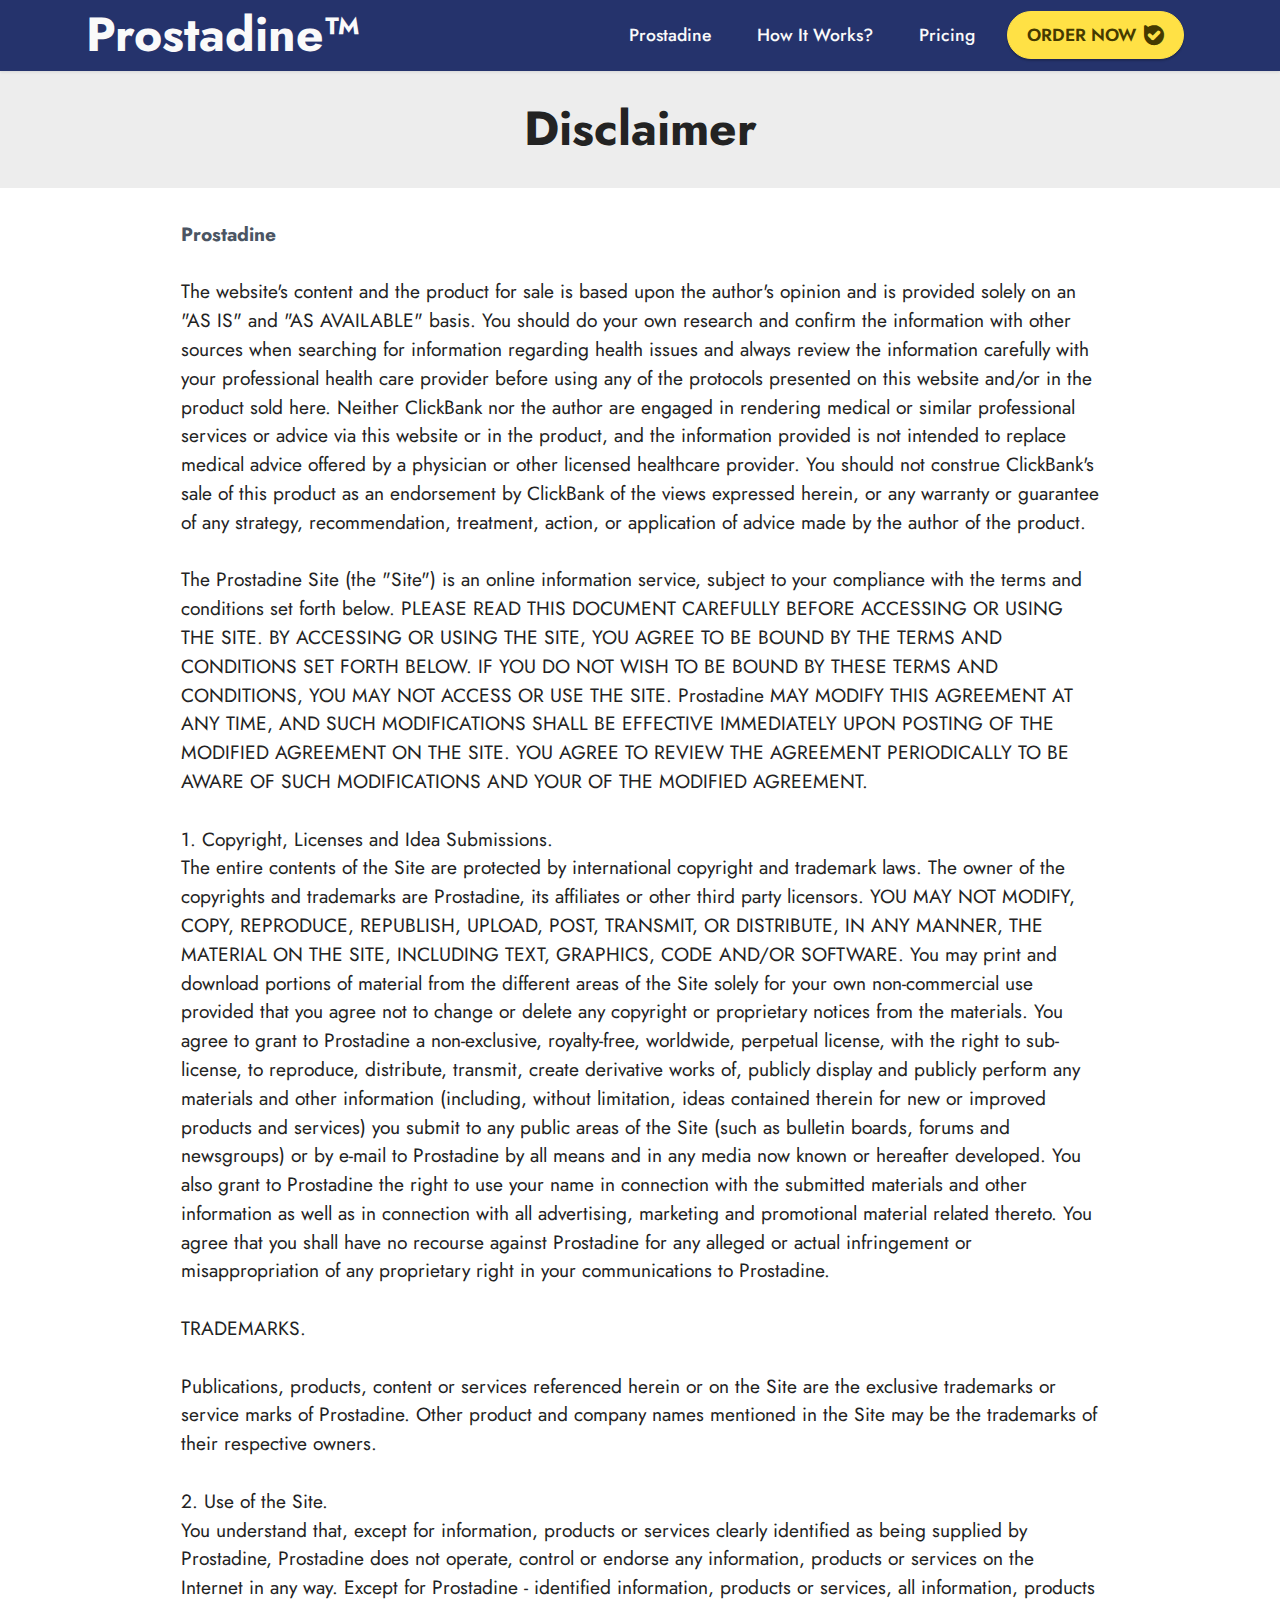
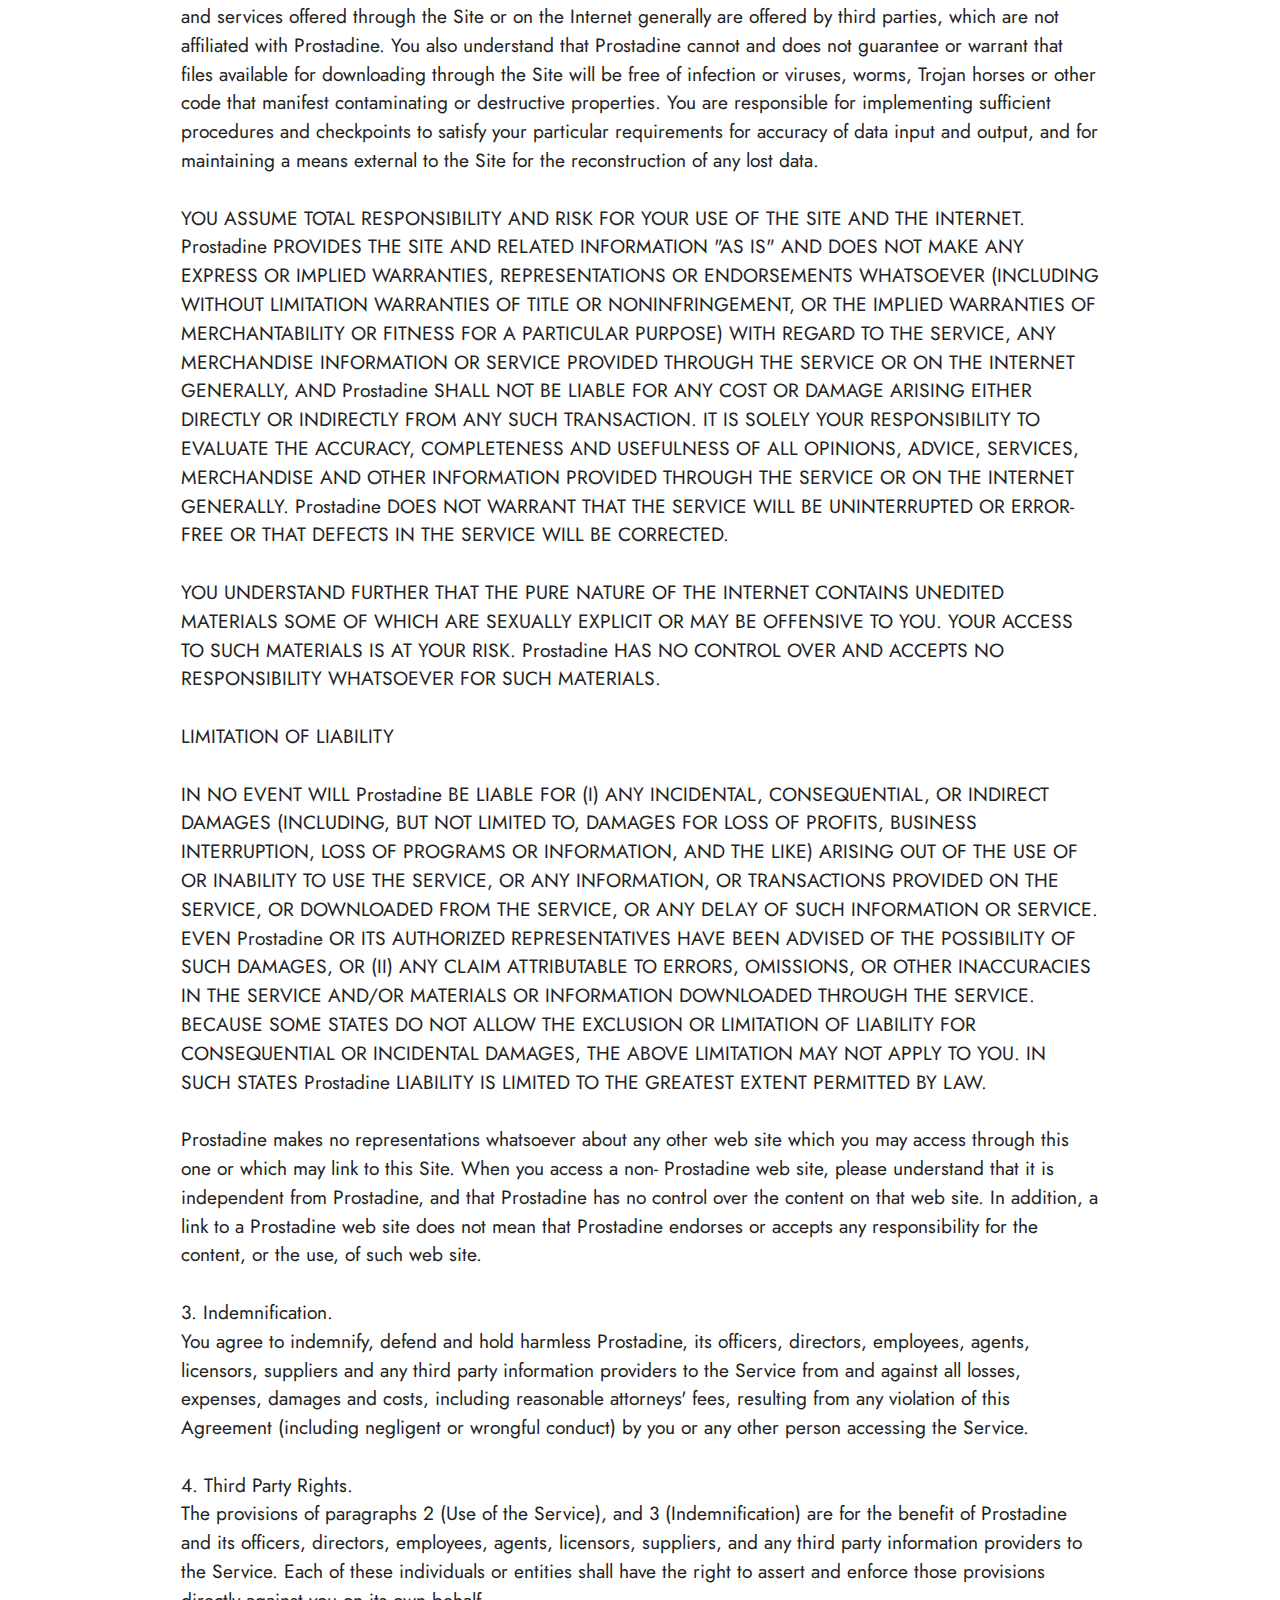
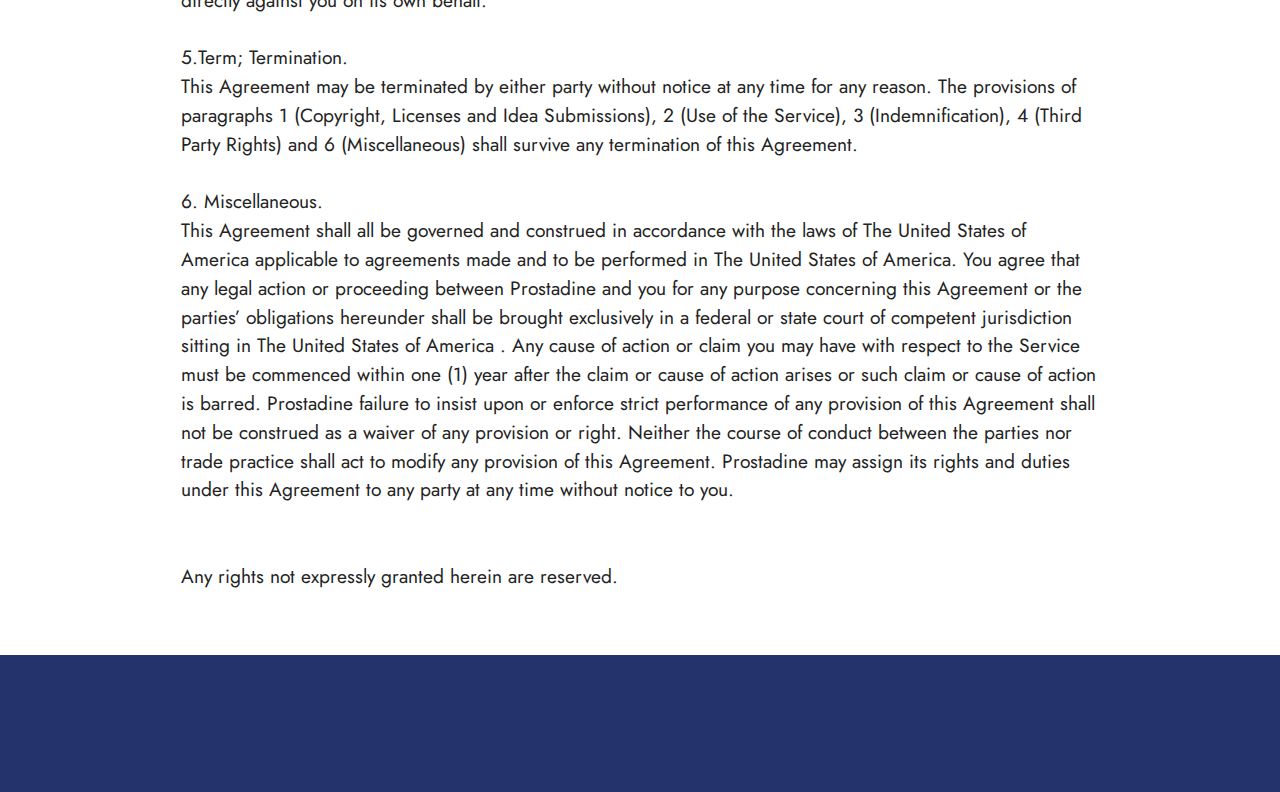
<file: disclaimer.html>
<!DOCTYPE html>
<html  >
<head>
  
  <meta charset="UTF-8">
  <meta http-equiv="X-UA-Compatible" content="IE=edge">
  
  <meta name="twitter:card" content="summary_large_image"/>
  <meta name="twitter:image:src" content="">
  <meta property="og:image" content="">
  <meta name="twitter:title" content="Disclaimer">
  <meta name="viewport" content="width=device-width, initial-scale=1, minimum-scale=1">
  <link rel="shortcut icon" href="assets/images/favicon-main-128x128.png" type="image/x-icon">
  <meta name="description" content="">
  
  
  <title>Disclaimer</title>
  <link rel="stylesheet" href="assets/bootstrap/css/bootstrap.min.css">
  <link rel="stylesheet" href="assets/bootstrap/css/bootstrap-grid.min.css">
  <link rel="stylesheet" href="assets/bootstrap/css/bootstrap-reboot.min.css">
  <link rel="stylesheet" href="assets/animatecss/animate.css">
  <link rel="stylesheet" href="assets/dropdown/css/style.css">
  <link rel="stylesheet" href="assets/socicon/css/styles.css">
  <link rel="stylesheet" href="assets/theme/css/style.css">
  <link rel="preload" href="https://fonts.googleapis.com/css?family=Jost:100,200,300,400,500,600,700,800,900,100i,200i,300i,400i,500i,600i,700i,800i,900i&display=swap" as="style" onload="this.onload=null;this.rel='stylesheet'">
  <noscript><link rel="stylesheet" href="https://fonts.googleapis.com/css?family=Jost:100,200,300,400,500,600,700,800,900,100i,200i,300i,400i,500i,600i,700i,800i,900i&display=swap"></noscript>
  <link rel="preload" as="style" href="assets/mobirise/css/mbr-additional.css"><link rel="stylesheet" href="assets/mobirise/css/mbr-additional.css" type="text/css">
  
  
  
  
</head>
<body>
  
  <section data-bs-version="5.1" class="menu menu2 cid-tmAYGHW7QI" once="menu" id="menu2-29">
    
    <nav class="navbar navbar-dropdown navbar-expand-lg">
        <div class="container">
            <div class="navbar-brand">
                
                <span class="navbar-caption-wrap"><a class="navbar-caption text-white text-primary display-2" href="index.html">Prostadine™</a></span>
            </div>
            <button class="navbar-toggler" type="button" data-toggle="collapse" data-bs-toggle="collapse" data-target="#navbarSupportedContent" data-bs-target="#navbarSupportedContent" aria-controls="navbarNavAltMarkup" aria-expanded="false" aria-label="Toggle navigation">
                <div class="hamburger">
                    <span></span>
                    <span></span>
                    <span></span>
                    <span></span>
                </div>
            </button>
            <div class="collapse navbar-collapse" id="navbarSupportedContent">
                <ul class="navbar-nav nav-dropdown" data-app-modern-menu="true"><li class="nav-item"><a class="nav-link link text-white text-primary display-4" href="index.html#content4-4">Prostadine</a>
                    </li><li class="nav-item"><a class="nav-link link text-white text-primary display-4" href="index.html#content4-6">How It Works?</a></li><li class="nav-item"><a class="nav-link link text-white text-primary display-4" href="/order">Pricing</a></li></ul>
                
                <div class="navbar-buttons mbr-section-btn"><a class="btn btn-warning display-4" href="/order"><span class="socicon socicon-bale mbr-iconfont mbr-iconfont-btn" style="font-size: 20px;"></span>ORDER NOW</a></div>
            </div>
        </div>
    </nav>
</section>

<section data-bs-version="5.1" class="content4 cid-tjylNr0vxZ" id="content4-12">
    

    
    
    <div class="container">
        <div class="row justify-content-center">
            <div class="title col-md-12 col-lg-12">
                <h3 class="mbr-section-title mbr-fonts-style align-center mb-4 display-2"><strong>Disclaimer</strong></h3>
                
                
            </div>
        </div>
    </div>
</section>

<section data-bs-version="5.1" class="content5 cid-sKy7tkCOig cid-tjylNzWgdM" id="content5-13">
    
    <div class="container">
        <div class="row justify-content-center">
            <div class="col-md-12 col-lg-10">
                
                
                <p class="mbr-text mbr-fonts-style display-7"><a href="https://prostadine-the.com/" class="text-primary"><strong>Prostadine</strong></a><br><br>The website's content and the product for sale is based upon the author's opinion and is provided solely on an "AS IS" and "AS AVAILABLE" basis. You should do your own research and confirm the information with other sources when searching for information regarding health issues and always review the information carefully with your professional health care provider before using any of the protocols presented on this website and/or in the product sold here. Neither ClickBank nor the author are engaged in rendering medical or similar professional services or advice via this website or in the product, and the information provided is not intended to replace medical advice offered by a physician or other licensed healthcare provider. You should not construe ClickBank's sale of this product as an endorsement by ClickBank of the views expressed herein, or any warranty or guarantee of any strategy, recommendation, treatment, action, or application of advice made by the author of the product.
<br>
<br>The Prostadine Site (the "Site") is an online information service, subject to your compliance with the terms and conditions set forth below. PLEASE READ THIS DOCUMENT CAREFULLY BEFORE ACCESSING OR USING THE SITE. BY ACCESSING OR USING THE SITE, YOU AGREE TO BE BOUND BY THE TERMS AND CONDITIONS SET FORTH BELOW. IF YOU DO NOT WISH TO BE BOUND BY THESE TERMS AND CONDITIONS, YOU MAY NOT ACCESS OR USE THE SITE. Prostadine MAY MODIFY THIS AGREEMENT AT ANY TIME, AND SUCH MODIFICATIONS SHALL BE EFFECTIVE IMMEDIATELY UPON POSTING OF THE MODIFIED AGREEMENT ON THE SITE. YOU AGREE TO REVIEW THE AGREEMENT PERIODICALLY TO BE AWARE OF SUCH MODIFICATIONS AND YOUR OF THE MODIFIED AGREEMENT.
<br>
<br>1. Copyright, Licenses and Idea Submissions.
<br>The entire contents of the Site are protected by international copyright and trademark laws. The owner of the copyrights and trademarks are Prostadine, its affiliates or other third party licensors. YOU MAY NOT MODIFY, COPY, REPRODUCE, REPUBLISH, UPLOAD, POST, TRANSMIT, OR DISTRIBUTE, IN ANY MANNER, THE MATERIAL ON THE SITE, INCLUDING TEXT, GRAPHICS, CODE AND/OR SOFTWARE. You may print and download portions of material from the different areas of the Site solely for your own non-commercial use provided that you agree not to change or delete any copyright or proprietary notices from the materials. You agree to grant to Prostadine a non-exclusive, royalty-free, worldwide, perpetual license, with the right to sub-license, to reproduce, distribute, transmit, create derivative works of, publicly display and publicly perform any materials and other information (including, without limitation, ideas contained therein for new or improved products and services) you submit to any public areas of the Site (such as bulletin boards, forums and newsgroups) or by e-mail to Prostadine by all means and in any media now known or hereafter developed. You also grant to Prostadine the right to use your name in connection with the submitted materials and other information as well as in connection with all advertising, marketing and promotional material related thereto. You agree that you shall have no recourse against Prostadine for any alleged or actual infringement or misappropriation of any proprietary right in your communications to Prostadine.
<br>
<br>TRADEMARKS.
<br>
<br>Publications, products, content or services referenced herein or on the Site are the exclusive trademarks or service marks of Prostadine. Other product and company names mentioned in the Site may be the trademarks of their respective owners. 
<br>
<br>2. Use of the Site.
<br>You understand that, except for information, products or services clearly identified as being supplied by Prostadine, Prostadine does not operate, control or endorse any information, products or services on the Internet in any way. Except for Prostadine - identified information, products or services, all information, products and services offered through the Site or on the Internet generally are offered by third parties, which are not affiliated with Prostadine. You also understand that Prostadine cannot and does not guarantee or warrant that files available for downloading through the Site will be free of infection or viruses, worms, Trojan horses or other code that manifest contaminating or destructive properties. You are responsible for implementing sufficient procedures and checkpoints to satisfy your particular requirements for accuracy of data input and output, and for maintaining a means external to the Site for the reconstruction of any lost data.
<br>
<br>YOU ASSUME TOTAL RESPONSIBILITY AND RISK FOR YOUR USE OF THE SITE AND THE INTERNET. Prostadine PROVIDES THE SITE AND RELATED INFORMATION "AS IS" AND DOES NOT MAKE ANY EXPRESS OR IMPLIED WARRANTIES, REPRESENTATIONS OR ENDORSEMENTS WHATSOEVER (INCLUDING WITHOUT LIMITATION WARRANTIES OF TITLE OR NONINFRINGEMENT, OR THE IMPLIED WARRANTIES OF MERCHANTABILITY OR FITNESS FOR A PARTICULAR PURPOSE) WITH REGARD TO THE SERVICE, ANY MERCHANDISE INFORMATION OR SERVICE PROVIDED THROUGH THE SERVICE OR ON THE INTERNET GENERALLY, AND Prostadine SHALL NOT BE LIABLE FOR ANY COST OR DAMAGE ARISING EITHER DIRECTLY OR INDIRECTLY FROM ANY SUCH TRANSACTION. IT IS SOLELY YOUR RESPONSIBILITY TO EVALUATE THE ACCURACY, COMPLETENESS AND USEFULNESS OF ALL OPINIONS, ADVICE, SERVICES, MERCHANDISE AND OTHER INFORMATION PROVIDED THROUGH THE SERVICE OR ON THE INTERNET GENERALLY. Prostadine DOES NOT WARRANT THAT THE SERVICE WILL BE UNINTERRUPTED OR ERROR-FREE OR THAT DEFECTS IN THE SERVICE WILL BE CORRECTED. 
<br>
<br>YOU UNDERSTAND FURTHER THAT THE PURE NATURE OF THE INTERNET CONTAINS UNEDITED MATERIALS SOME OF WHICH ARE SEXUALLY EXPLICIT OR MAY BE OFFENSIVE TO YOU. YOUR ACCESS TO SUCH MATERIALS IS AT YOUR RISK. Prostadine HAS NO CONTROL OVER AND ACCEPTS NO RESPONSIBILITY WHATSOEVER FOR SUCH MATERIALS.
<br>
<br>LIMITATION OF LIABILITY
<br>
<br>IN NO EVENT WILL Prostadine BE LIABLE FOR (I) ANY INCIDENTAL, CONSEQUENTIAL, OR INDIRECT DAMAGES (INCLUDING, BUT NOT LIMITED TO, DAMAGES FOR LOSS OF PROFITS, BUSINESS INTERRUPTION, LOSS OF PROGRAMS OR INFORMATION, AND THE LIKE) ARISING OUT OF THE USE OF OR INABILITY TO USE THE SERVICE, OR ANY INFORMATION, OR TRANSACTIONS PROVIDED ON THE SERVICE, OR DOWNLOADED FROM THE SERVICE, OR ANY DELAY OF SUCH INFORMATION OR SERVICE. EVEN Prostadine OR ITS AUTHORIZED REPRESENTATIVES HAVE BEEN ADVISED OF THE POSSIBILITY OF SUCH DAMAGES, OR (II) ANY CLAIM ATTRIBUTABLE TO ERRORS, OMISSIONS, OR OTHER INACCURACIES IN THE SERVICE AND/OR MATERIALS OR INFORMATION DOWNLOADED THROUGH THE SERVICE. BECAUSE SOME STATES DO NOT ALLOW THE EXCLUSION OR LIMITATION OF LIABILITY FOR CONSEQUENTIAL OR INCIDENTAL DAMAGES, THE ABOVE LIMITATION MAY NOT APPLY TO YOU. IN SUCH STATES Prostadine LIABILITY IS LIMITED TO THE GREATEST EXTENT PERMITTED BY LAW.
<br>
<br>Prostadine makes no representations whatsoever about any other web site which you may access through this one or which may link to this Site. When you access a non- Prostadine web site, please understand that it is independent from Prostadine, and that Prostadine has no control over the content on that web site. In addition, a link to a Prostadine web site does not mean that Prostadine endorses or accepts any responsibility for the content, or the use, of such web site.
<br>
<br>3. Indemnification.
<br>You agree to indemnify, defend and hold harmless Prostadine, its officers, directors, employees, agents, licensors, suppliers and any third party information providers to the Service from and against all losses, expenses, damages and costs, including reasonable attorneys' fees, resulting from any violation of this Agreement (including negligent or wrongful conduct) by you or any other person accessing the Service.
<br>
<br>4. Third Party Rights.
<br>The provisions of paragraphs 2 (Use of the Service), and 3 (Indemnification) are for the benefit of Prostadine and its officers, directors, employees, agents, licensors, suppliers, and any third party information providers to the Service. Each of these individuals or entities shall have the right to assert and enforce those provisions directly against you on its own behalf.
<br>
<br>5.Term; Termination.
<br>This Agreement may be terminated by either party without notice at any time for any reason. The provisions of paragraphs 1 (Copyright, Licenses and Idea Submissions), 2 (Use of the Service), 3 (Indemnification), 4 (Third Party Rights) and 6 (Miscellaneous) shall survive any termination of this Agreement. 
<br>
<br>6. Miscellaneous.
<br>This Agreement shall all be governed and construed in accordance with the laws of The United States of America applicable to agreements made and to be performed in The United States of America. You agree that any legal action or proceeding between Prostadine and you for any purpose concerning this Agreement or the parties’ obligations hereunder shall be brought exclusively in a federal or state court of competent jurisdiction sitting in The United States of America . Any cause of action or claim you may have with respect to the Service must be commenced within one (1) year after the claim or cause of action arises or such claim or cause of action is barred. Prostadine failure to insist upon or enforce strict performance of any provision of this Agreement shall not be construed as a waiver of any provision or right. Neither the course of conduct between the parties nor trade practice shall act to modify any provision of this Agreement. Prostadine may assign its rights and duties under this Agreement to any party at any time without notice to you.
<br>
<br>
<br>Any rights not expressly granted herein are reserved.<br></p>
            </div>
        </div>
    </div>
</section>

<section data-bs-version="5.1" class="footer3 cid-tjymtBCwRa" once="footers" id="footer3-14">

    

    

    <div class="container">
        <div class="media-container-row align-center mbr-white">
            <div class="row row-links">
                <ul class="foot-menu">
                    
                    
                    
                    
                    
                <li class="foot-menu-item mbr-fonts-style display-7"><a href="privacy.html" class="text-white text-primary">Privacy Policy</a></li><li class="foot-menu-item mbr-fonts-style display-7"><a href="terms.html" class="text-white text-primary">Terms Of Use</a></li><li class="foot-menu-item mbr-fonts-style display-7"><a href="disclaimer.html" class="text-white text-primary">Disclaimer</a></li></ul>
            </div>
            
            <div class="row row-copirayt">
                <p class="mbr-text mb-0 mbr-fonts-style mbr-white align-center display-7">
                    © Copyright 2023 Prostadine™. All Rights Reserved.
                </p>
            </div>
        </div>
    </div>
</section>


<script src="assets/bootstrap/js/bootstrap.bundle.min.js"></script>
  <script src="assets/smoothscroll/smooth-scroll.js"></script>
  <script src="assets/ytplayer/index.js"></script>
  <script src="assets/dropdown/js/navbar-dropdown.js"></script>
  <script src="assets/theme/js/script.js"></script>
  
  
  
 <div id="scrollToTop" class="scrollToTop mbr-arrow-up"><a style="text-align: center;"><i class="mbr-arrow-up-icon mbr-arrow-up-icon-cm cm-icon cm-icon-smallarrow-up"></i></a></div>
    <input name="animation" type="hidden">
  </body>
</html>
</file>
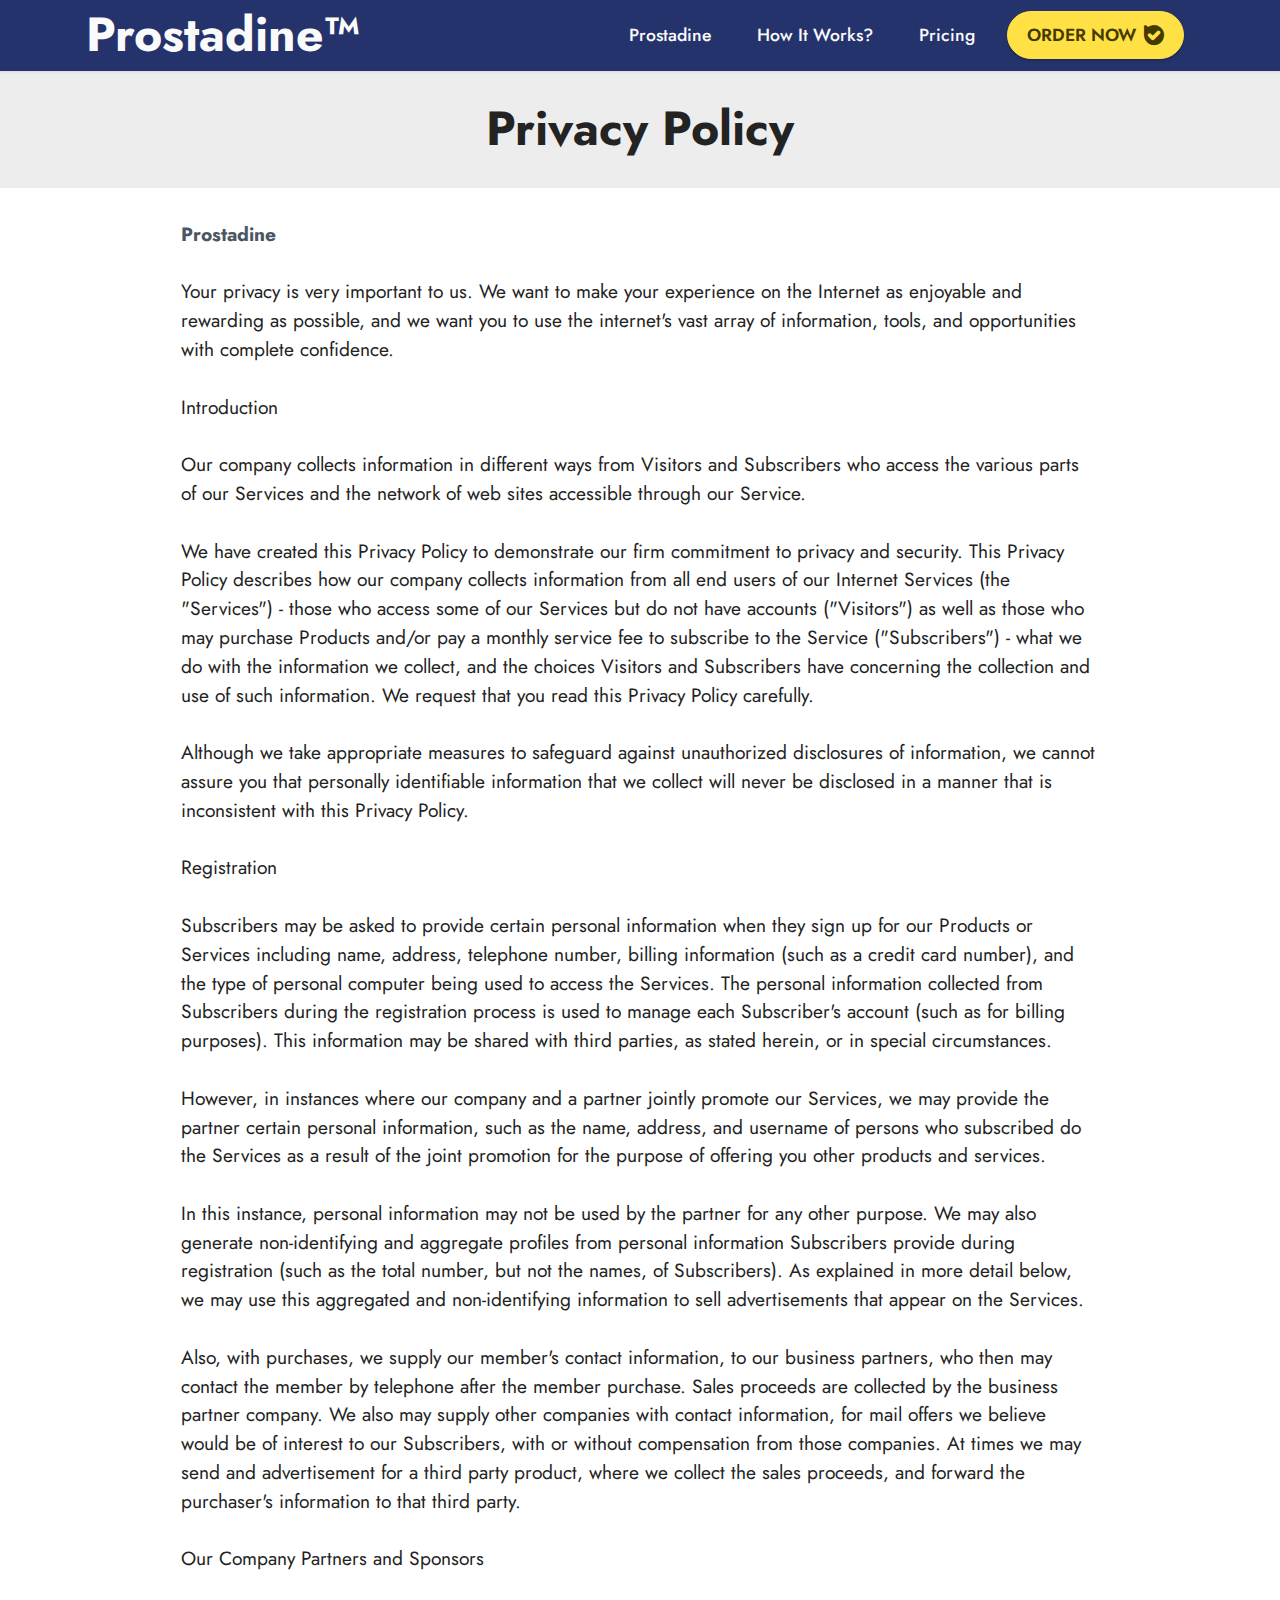
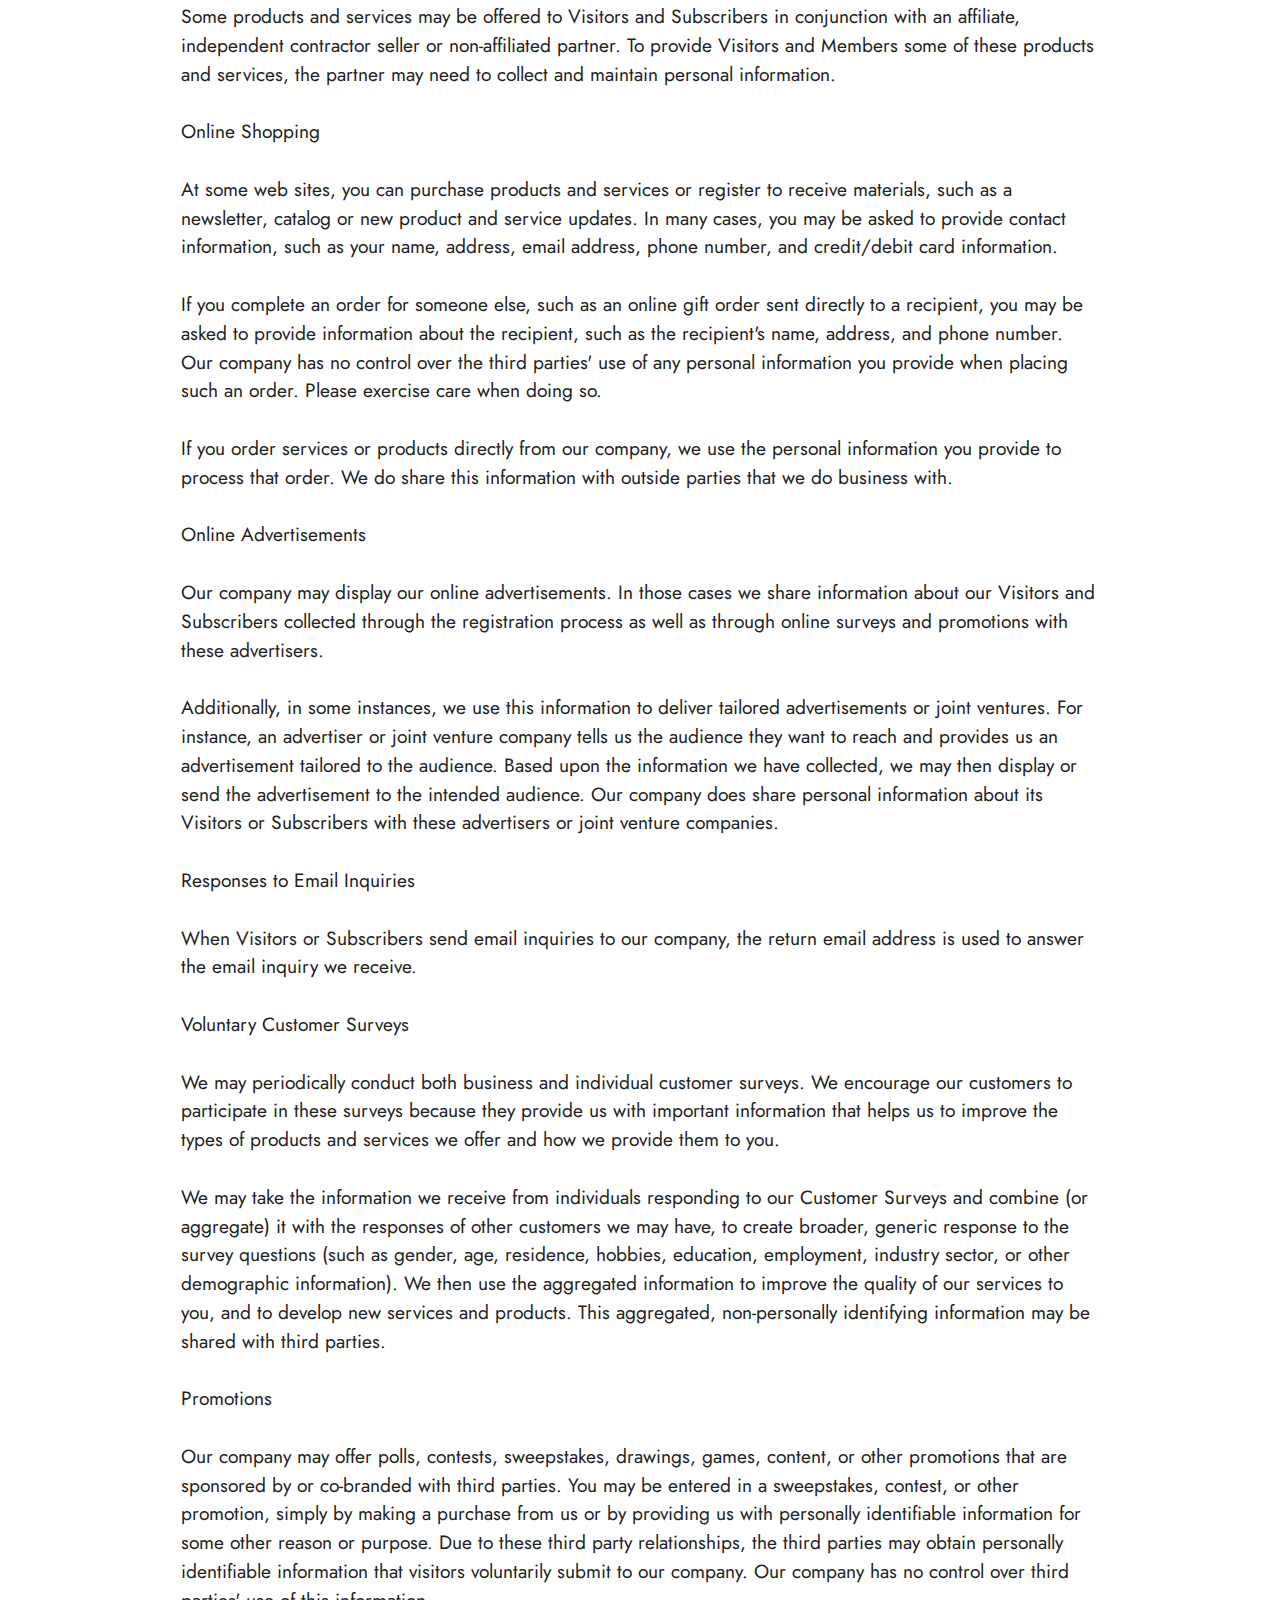
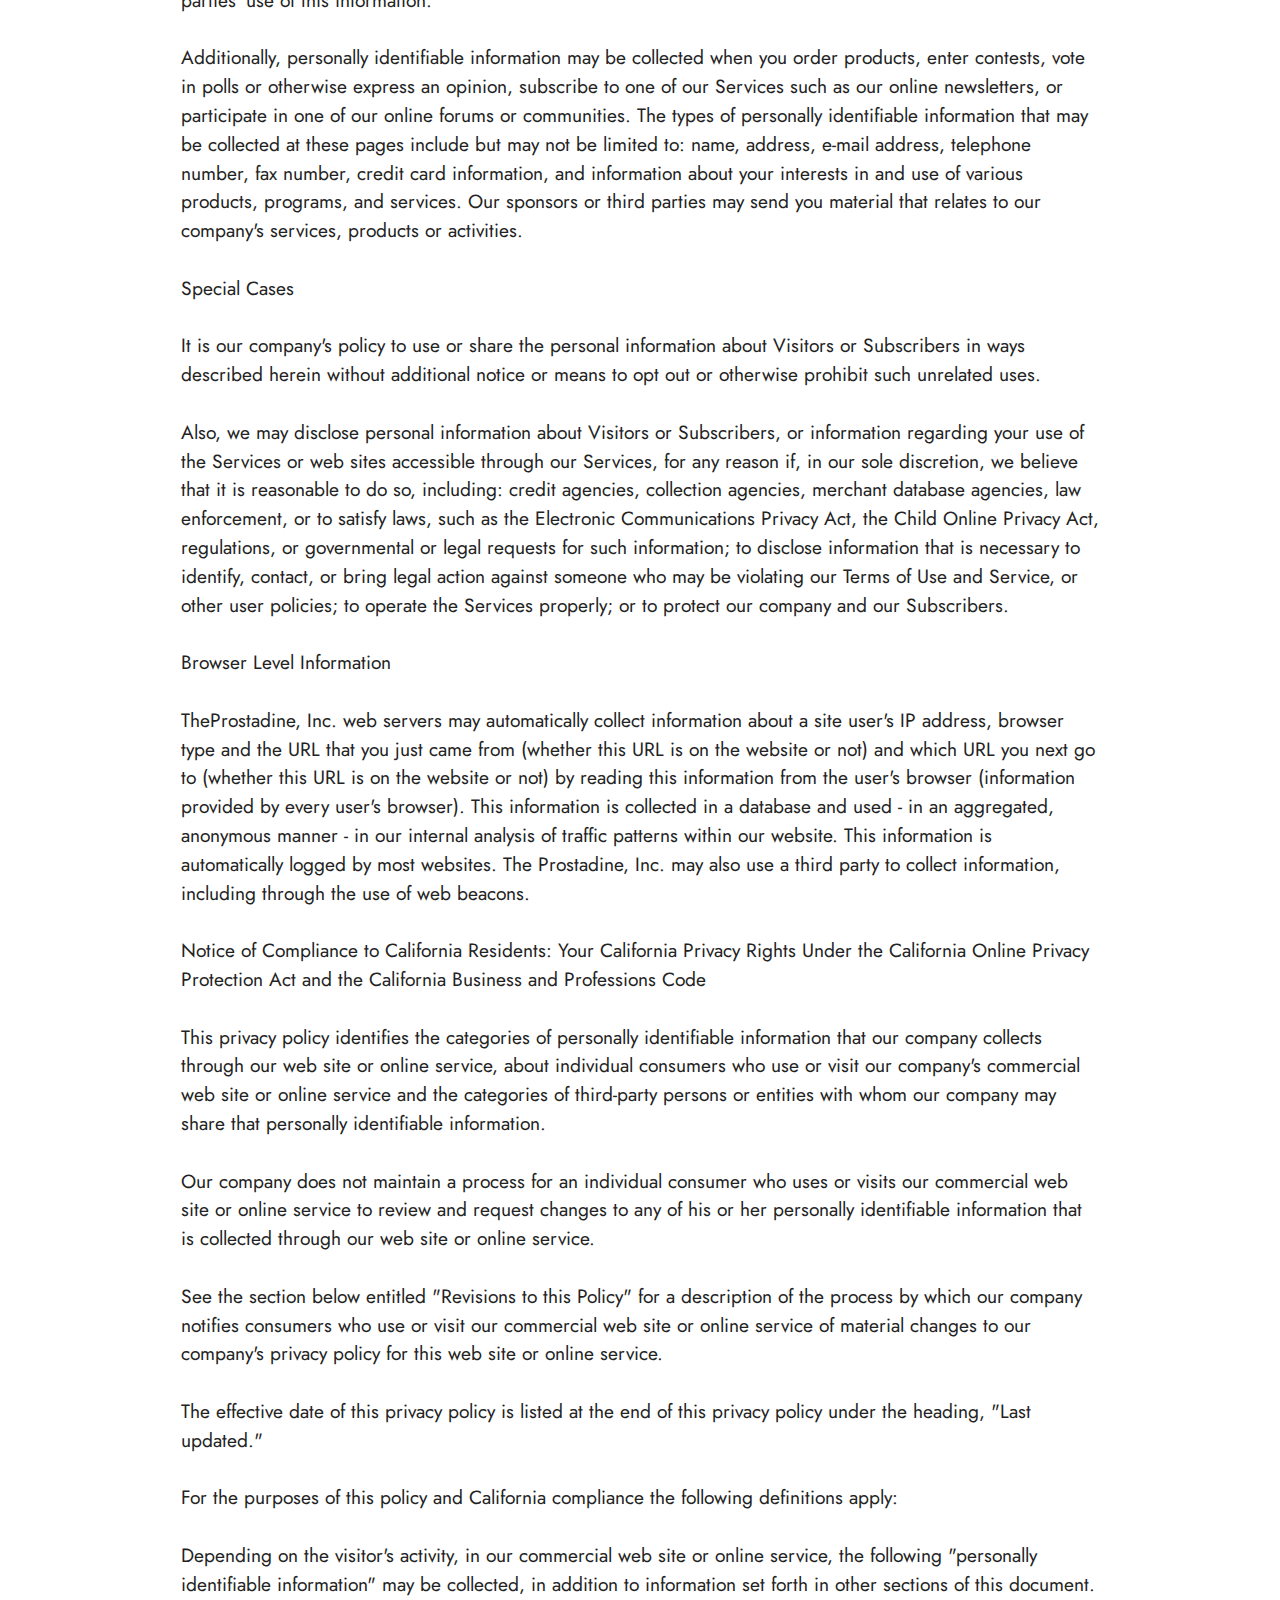
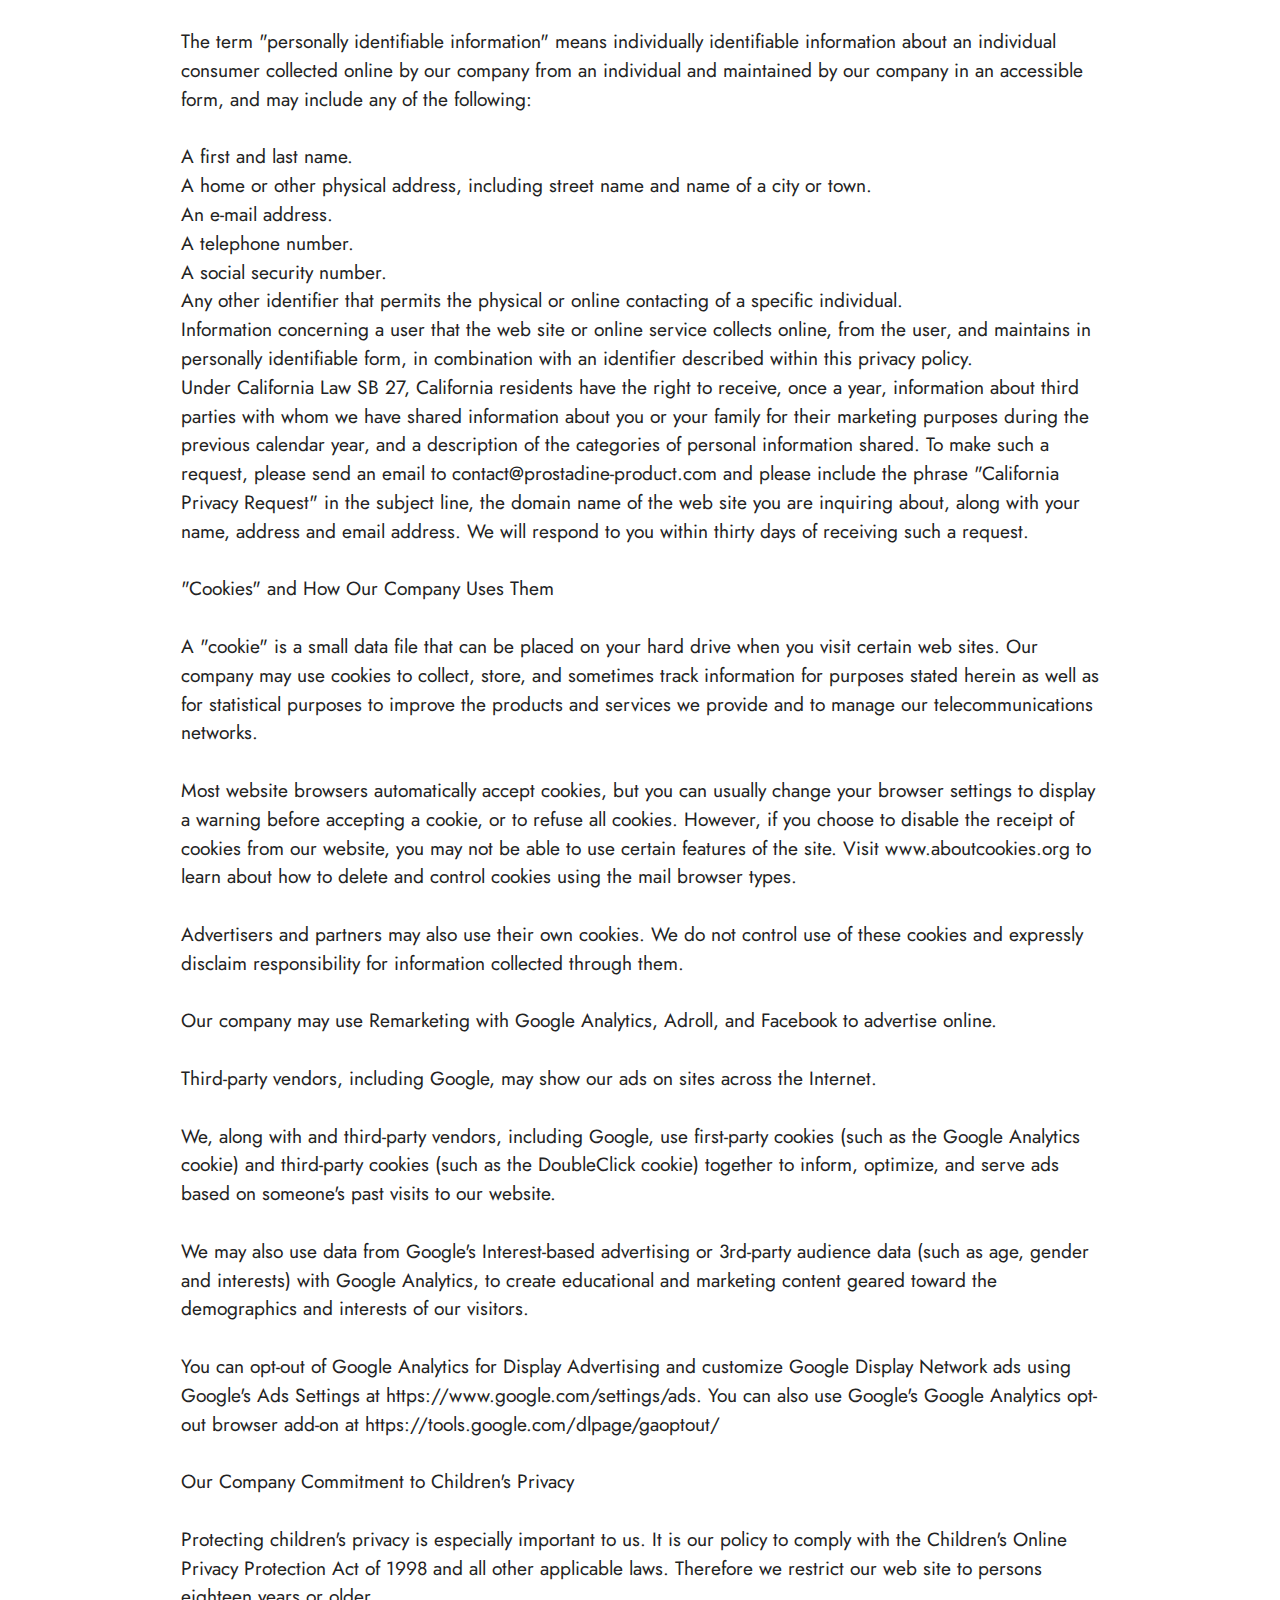
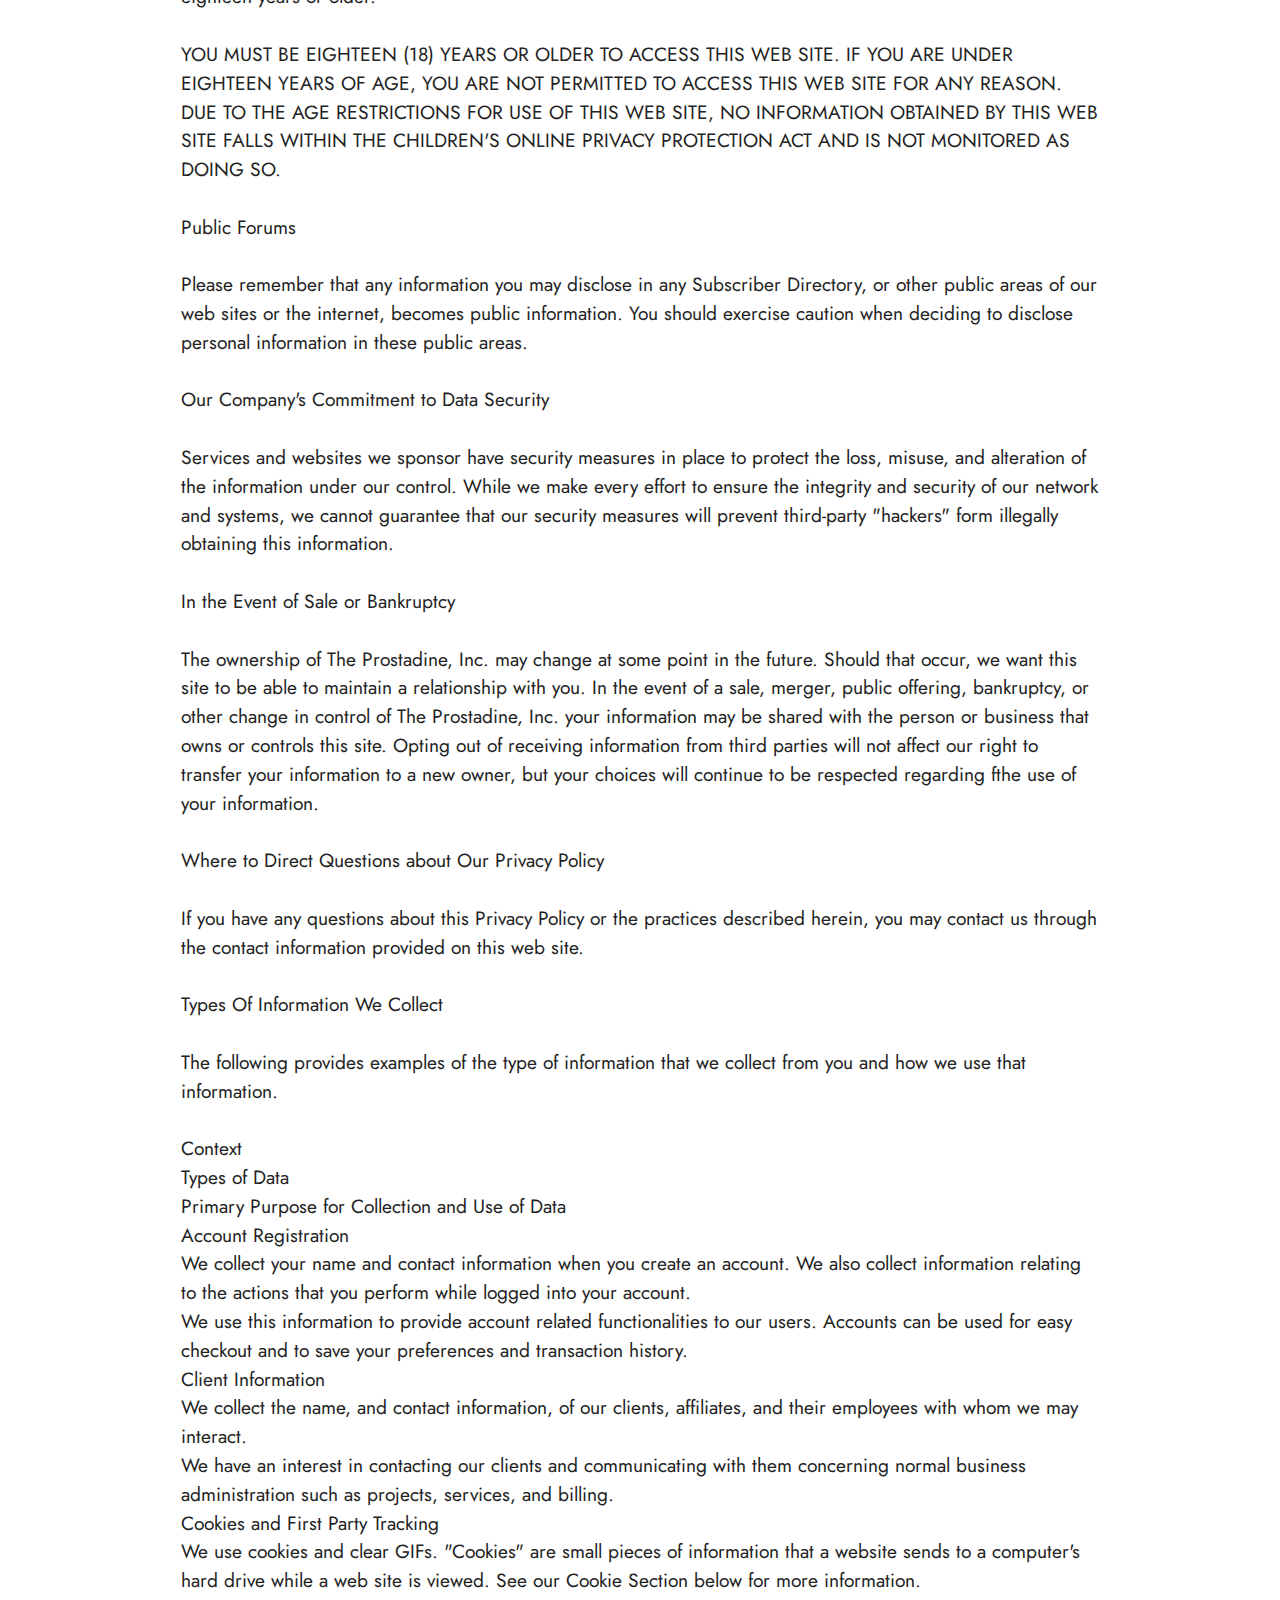
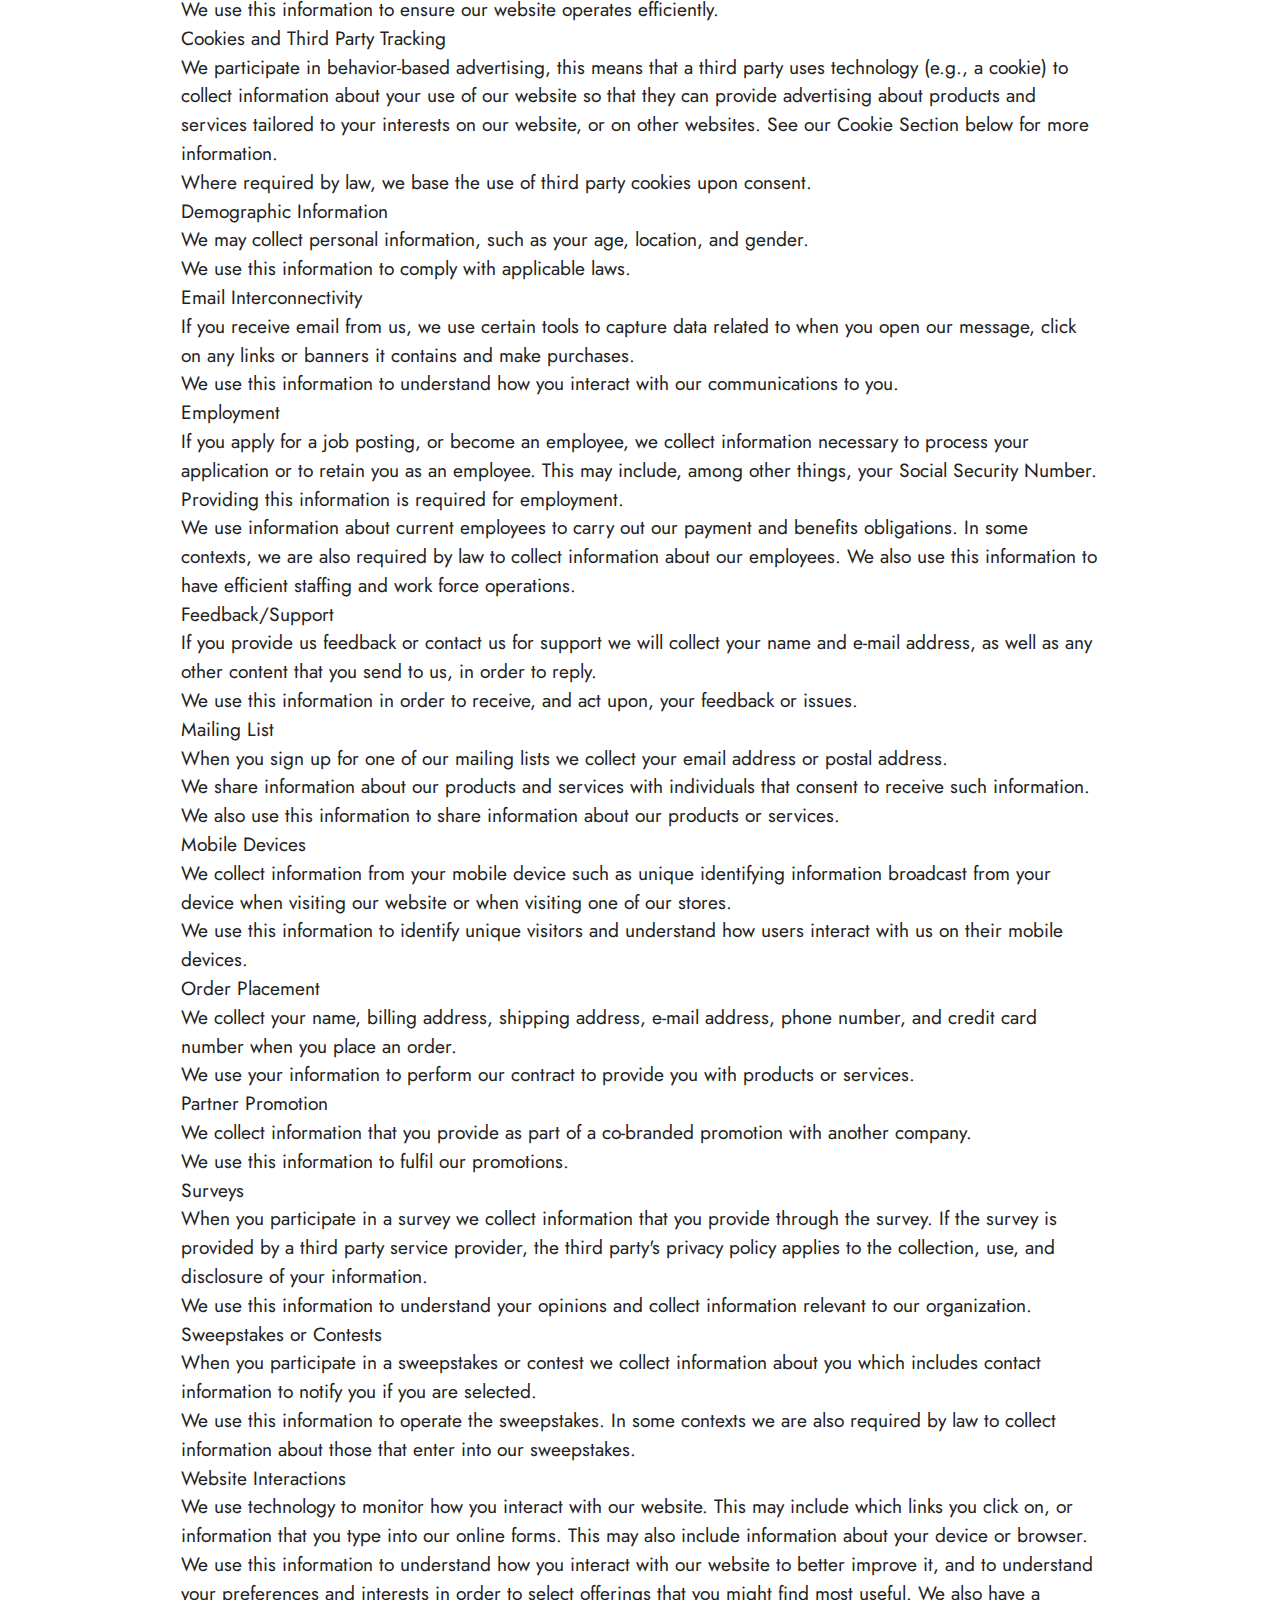
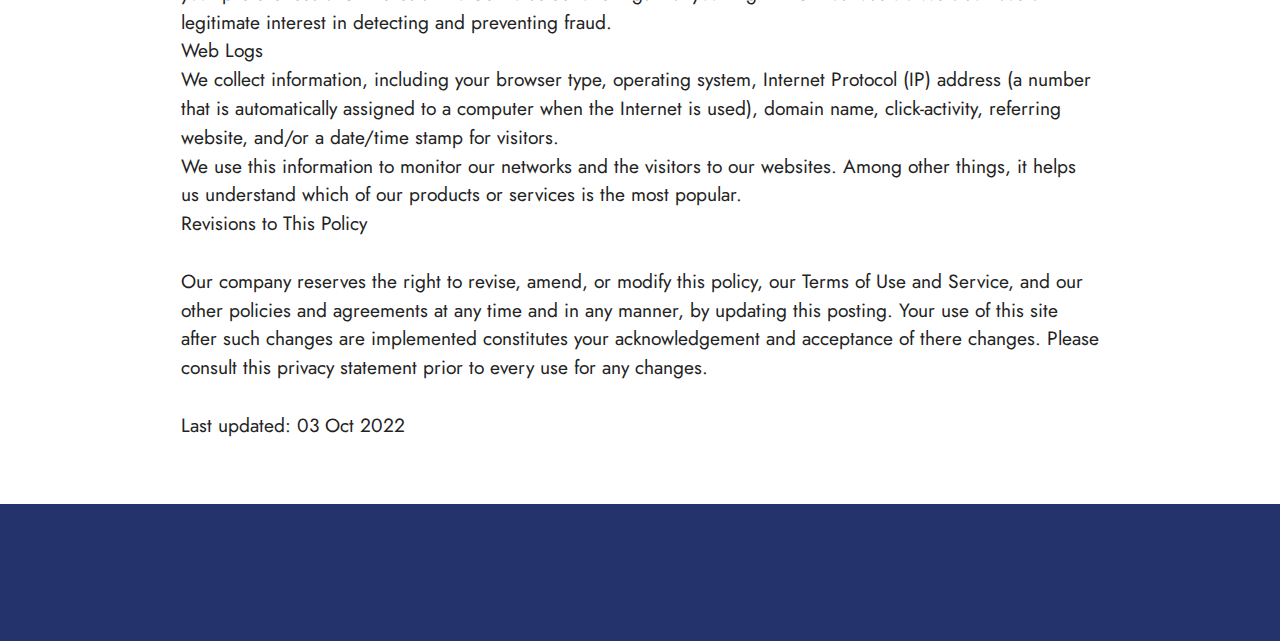
<file: privacy.html>
<!DOCTYPE html>
<html  >
<head>
  
  <meta charset="UTF-8">
  <meta http-equiv="X-UA-Compatible" content="IE=edge">
  
  <meta name="twitter:card" content="summary_large_image"/>
  <meta name="twitter:image:src" content="">
  <meta property="og:image" content="">
  <meta name="twitter:title" content="Privacy Policy">
  <meta name="viewport" content="width=device-width, initial-scale=1, minimum-scale=1">
  <link rel="shortcut icon" href="assets/images/favicon-main-128x128.png" type="image/x-icon">
  <meta name="description" content="">
  
  
  <title>Privacy Policy</title>
  <link rel="stylesheet" href="assets/bootstrap/css/bootstrap.min.css">
  <link rel="stylesheet" href="assets/bootstrap/css/bootstrap-grid.min.css">
  <link rel="stylesheet" href="assets/bootstrap/css/bootstrap-reboot.min.css">
  <link rel="stylesheet" href="assets/animatecss/animate.css">
  <link rel="stylesheet" href="assets/dropdown/css/style.css">
  <link rel="stylesheet" href="assets/socicon/css/styles.css">
  <link rel="stylesheet" href="assets/theme/css/style.css">
  <link rel="preload" href="https://fonts.googleapis.com/css?family=Jost:100,200,300,400,500,600,700,800,900,100i,200i,300i,400i,500i,600i,700i,800i,900i&display=swap" as="style" onload="this.onload=null;this.rel='stylesheet'">
  <noscript><link rel="stylesheet" href="https://fonts.googleapis.com/css?family=Jost:100,200,300,400,500,600,700,800,900,100i,200i,300i,400i,500i,600i,700i,800i,900i&display=swap"></noscript>
  <link rel="preload" as="style" href="assets/mobirise/css/mbr-additional.css"><link rel="stylesheet" href="assets/mobirise/css/mbr-additional.css" type="text/css">
  
  
  
  
</head>
<body>
  
  <section data-bs-version="5.1" class="menu menu2 cid-tmAYGHW7QI" once="menu" id="menu2-29">
    
    <nav class="navbar navbar-dropdown navbar-expand-lg">
        <div class="container">
            <div class="navbar-brand">
                
                <span class="navbar-caption-wrap"><a class="navbar-caption text-white text-primary display-2" href="index.html">Prostadine™</a></span>
            </div>
            <button class="navbar-toggler" type="button" data-toggle="collapse" data-bs-toggle="collapse" data-target="#navbarSupportedContent" data-bs-target="#navbarSupportedContent" aria-controls="navbarNavAltMarkup" aria-expanded="false" aria-label="Toggle navigation">
                <div class="hamburger">
                    <span></span>
                    <span></span>
                    <span></span>
                    <span></span>
                </div>
            </button>
            <div class="collapse navbar-collapse" id="navbarSupportedContent">
                <ul class="navbar-nav nav-dropdown" data-app-modern-menu="true"><li class="nav-item"><a class="nav-link link text-white text-primary display-4" href="index.html#content4-4">Prostadine</a>
                    </li><li class="nav-item"><a class="nav-link link text-white text-primary display-4" href="index.html#content4-6">How It Works?</a></li><li class="nav-item"><a class="nav-link link text-white text-primary display-4" href="/order">Pricing</a></li></ul>
                
                <div class="navbar-buttons mbr-section-btn"><a class="btn btn-warning display-4" href="/order"><span class="socicon socicon-bale mbr-iconfont mbr-iconfont-btn" style="font-size: 20px;"></span>ORDER NOW</a></div>
            </div>
        </div>
    </nav>
</section>

<section data-bs-version="5.1" class="content4 cid-tjyl2OW9zY" id="content4-w">
    

    
    
    <div class="container">
        <div class="row justify-content-center">
            <div class="title col-md-12 col-lg-12">
                <h3 class="mbr-section-title mbr-fonts-style align-center mb-4 display-2"><strong>Privacy Policy</strong></h3>
                
                
            </div>
        </div>
    </div>
</section>

<section data-bs-version="5.1" class="content5 cid-sKy7tkCOig cid-tjyl36S2Rx" id="content5-x">
    
    <div class="container">
        <div class="row justify-content-center">
            <div class="col-md-12 col-lg-10">
                
                
                <p class="mbr-text mbr-fonts-style display-7"><a href="https://prostadine-the.com/" class="text-primary"><strong>Prostadine</strong></a><br><br>Your privacy is very important to us. We want to make your experience on the Internet as enjoyable and rewarding as possible, and we want you to use the internet's vast array of information, tools, and opportunities with complete confidence.
<br>
<br>Introduction
<br>
<br>Our company collects information in different ways from Visitors and Subscribers who access the various parts of our Services and the network of web sites accessible through our Service.
<br>
<br>We have created this Privacy Policy to demonstrate our firm commitment to privacy and security. This Privacy Policy describes how our company collects information from all end users of our Internet Services (the "Services") - those who access some of our Services but do not have accounts ("Visitors") as well as those who may purchase Products and/or pay a monthly service fee to subscribe to the Service ("Subscribers") - what we do with the information we collect, and the choices Visitors and Subscribers have concerning the collection and use of such information. We request that you read this Privacy Policy carefully.
<br>
<br>Although we take appropriate measures to safeguard against unauthorized disclosures of information, we cannot assure you that personally identifiable information that we collect will never be disclosed in a manner that is inconsistent with this Privacy Policy.
<br>
<br>Registration
<br>
<br>Subscribers may be asked to provide certain personal information when they sign up for our Products or Services including name, address, telephone number, billing information (such as a credit card number), and the type of personal computer being used to access the Services. The personal information collected from Subscribers during the registration process is used to manage each Subscriber's account (such as for billing purposes). This information may be shared with third parties, as stated herein, or in special circumstances.
<br>
<br>However, in instances where our company and a partner jointly promote our Services, we may provide the partner certain personal information, such as the name, address, and username of persons who subscribed do the Services as a result of the joint promotion for the purpose of offering you other products and services.
<br>
<br>In this instance, personal information may not be used by the partner for any other purpose. We may also generate non-identifying and aggregate profiles from personal information Subscribers provide during registration (such as the total number, but not the names, of Subscribers). As explained in more detail below, we may use this aggregated and non-identifying information to sell advertisements that appear on the Services.
<br>
<br>Also, with purchases, we supply our member's contact information, to our business partners, who then may contact the member by telephone after the member purchase. Sales proceeds are collected by the business partner company. We also may supply other companies with contact information, for mail offers we believe would be of interest to our Subscribers, with or without compensation from those companies. At times we may send and advertisement for a third party product, where we collect the sales proceeds, and forward the purchaser's information to that third party.
<br>
<br>Our Company Partners and Sponsors
<br>
<br>Some products and services may be offered to Visitors and Subscribers in conjunction with an affiliate, independent contractor seller or non-affiliated partner. To provide Visitors and Members some of these products and services, the partner may need to collect and maintain personal information.
<br>
<br>Online Shopping
<br>
<br>At some web sites, you can purchase products and services or register to receive materials, such as a newsletter, catalog or new product and service updates. In many cases, you may be asked to provide contact information, such as your name, address, email address, phone number, and credit/debit card information.
<br>
<br>If you complete an order for someone else, such as an online gift order sent directly to a recipient, you may be asked to provide information about the recipient, such as the recipient's name, address, and phone number. Our company has no control over the third parties' use of any personal information you provide when placing such an order. Please exercise care when doing so.
<br>
<br>If you order services or products directly from our company, we use the personal information you provide to process that order. We do share this information with outside parties that we do business with.
<br>
<br>Online Advertisements
<br>
<br>Our company may display our online advertisements. In those cases we share information about our Visitors and Subscribers collected through the registration process as well as through online surveys and promotions with these advertisers.
<br>
<br>Additionally, in some instances, we use this information to deliver tailored advertisements or joint ventures. For instance, an advertiser or joint venture company tells us the audience they want to reach and provides us an advertisement tailored to the audience. Based upon the information we have collected, we may then display or send the advertisement to the intended audience. Our company does share personal information about its Visitors or Subscribers with these advertisers or joint venture companies.
<br>
<br>Responses to Email Inquiries
<br>
<br>When Visitors or Subscribers send email inquiries to our company, the return email address is used to answer the email inquiry we receive.
<br>
<br>Voluntary Customer Surveys
<br>
<br>We may periodically conduct both business and individual customer surveys. We encourage our customers to participate in these surveys because they provide us with important information that helps us to improve the types of products and services we offer and how we provide them to you.
<br>
<br>We may take the information we receive from individuals responding to our Customer Surveys and combine (or aggregate) it with the responses of other customers we may have, to create broader, generic response to the survey questions (such as gender, age, residence, hobbies, education, employment, industry sector, or other demographic information). We then use the aggregated information to improve the quality of our services to you, and to develop new services and products. This aggregated, non-personally identifying information may be shared with third parties.
<br>
<br>Promotions
<br>
<br>Our company may offer polls, contests, sweepstakes, drawings, games, content, or other promotions that are sponsored by or co-branded with third parties. You may be entered in a sweepstakes, contest, or other promotion, simply by making a purchase from us or by providing us with personally identifiable information for some other reason or purpose. Due to these third party relationships, the third parties may obtain personally identifiable information that visitors voluntarily submit to our company. Our company has no control over third parties' use of this information.
<br>
<br>Additionally, personally identifiable information may be collected when you order products, enter contests, vote in polls or otherwise express an opinion, subscribe to one of our Services such as our online newsletters, or participate in one of our online forums or communities. The types of personally identifiable information that may be collected at these pages include but may not be limited to: name, address, e-mail address, telephone number, fax number, credit card information, and information about your interests in and use of various products, programs, and services. Our sponsors or third parties may send you material that relates to our company's services, products or activities.
<br>
<br>Special Cases
<br>
<br>It is our company's policy to use or share the personal information about Visitors or Subscribers in ways described herein without additional notice or means to opt out or otherwise prohibit such unrelated uses.
<br>
<br>Also, we may disclose personal information about Visitors or Subscribers, or information regarding your use of the Services or web sites accessible through our Services, for any reason if, in our sole discretion, we believe that it is reasonable to do so, including: credit agencies, collection agencies, merchant database agencies, law enforcement, or to satisfy laws, such as the Electronic Communications Privacy Act, the Child Online Privacy Act, regulations, or governmental or legal requests for such information; to disclose information that is necessary to identify, contact, or bring legal action against someone who may be violating our Terms of Use and Service, or other user policies; to operate the Services properly; or to protect our company and our Subscribers.
<br>
<br>Browser Level Information
<br>
<br>TheProstadine, Inc. web servers may automatically collect information about a site user's IP address, browser type and the URL that you just came from (whether this URL is on the website or not) and which URL you next go to (whether this URL is on the website or not) by reading this information from the user's browser (information provided by every user's browser). This information is collected in a database and used - in an aggregated, anonymous manner - in our internal analysis of traffic patterns within our website. This information is automatically logged by most websites. The Prostadine, Inc. may also use a third party to collect information, including through the use of web beacons.
<br>
<br>Notice of Compliance to California Residents: Your California Privacy Rights Under the California Online Privacy Protection Act and the California Business and Professions Code
<br>
<br>This privacy policy identifies the categories of personally identifiable information that our company collects through our web site or online service, about individual consumers who use or visit our company's commercial web site or online service and the categories of third-party persons or entities with whom our company may share that personally identifiable information.
<br>
<br>Our company does not maintain a process for an individual consumer who uses or visits our commercial web site or online service to review and request changes to any of his or her personally identifiable information that is collected through our web site or online service.
<br>
<br>See the section below entitled "Revisions to this Policy" for a description of the process by which our company notifies consumers who use or visit our commercial web site or online service of material changes to our company's privacy policy for this web site or online service.
<br>
<br>The effective date of this privacy policy is listed at the end of this privacy policy under the heading, "Last updated."
<br>
<br>For the purposes of this policy and California compliance the following definitions apply:
<br>
<br>Depending on the visitor's activity, in our commercial web site or online service, the following "personally identifiable information" may be collected, in addition to information set forth in other sections of this document.
<br>
<br>The term "personally identifiable information" means individually identifiable information about an individual consumer collected online by our company from an individual and maintained by our company in an accessible form, and may include any of the following:
<br>
<br>A first and last name.
<br>A home or other physical address, including street name and name of a city or town.
<br>An e-mail address.
<br>A telephone number.
<br>A social security number.
<br>Any other identifier that permits the physical or online contacting of a specific individual.
<br>Information concerning a user that the web site or online service collects online, from the user, and maintains in personally identifiable form, in combination with an identifier described within this privacy policy.
<br>Under California Law SB 27, California residents have the right to receive, once a year, information about third parties with whom we have shared information about you or your family for their marketing purposes during the previous calendar year, and a description of the categories of personal information shared. To make such a request, please send an email to contact@prostadine-product.com and please include the phrase "California Privacy Request" in the subject line, the domain name of the web site you are inquiring about, along with your name, address and email address. We will respond to you within thirty days of receiving such a request.
<br>
<br>"Cookies" and How Our Company Uses Them
<br>
<br>A "cookie" is a small data file that can be placed on your hard drive when you visit certain web sites. Our company may use cookies to collect, store, and sometimes track information for purposes stated herein as well as for statistical purposes to improve the products and services we provide and to manage our telecommunications networks.
<br>
<br>Most website browsers automatically accept cookies, but you can usually change your browser settings to display a warning before accepting a cookie, or to refuse all cookies. However, if you choose to disable the receipt of cookies from our website, you may not be able to use certain features of the site. Visit www.aboutcookies.org to learn about how to delete and control cookies using the mail browser types.
<br>
<br>Advertisers and partners may also use their own cookies. We do not control use of these cookies and expressly disclaim responsibility for information collected through them.
<br>
<br>Our company may use Remarketing with Google Analytics, Adroll, and Facebook to advertise online.
<br>
<br>Third-party vendors, including Google, may show our ads on sites across the Internet.
<br>
<br>We, along with and third-party vendors, including Google, use first-party cookies (such as the Google Analytics cookie) and third-party cookies (such as the DoubleClick cookie) together to inform, optimize, and serve ads based on someone's past visits to our website.
<br>
<br>We may also use data from Google's Interest-based advertising or 3rd-party audience data (such as age, gender and interests) with Google Analytics, to create educational and marketing content geared toward the demographics and interests of our visitors.
<br>
<br>You can opt-out of Google Analytics for Display Advertising and customize Google Display Network ads using Google's Ads Settings at https://www.google.com/settings/ads. You can also use Google's Google Analytics opt-out browser add-on at https://tools.google.com/dlpage/gaoptout/
<br>
<br>Our Company Commitment to Children's Privacy
<br>
<br>Protecting children's privacy is especially important to us. It is our policy to comply with the Children's Online Privacy Protection Act of 1998 and all other applicable laws. Therefore we restrict our web site to persons eighteen years or older.
<br>
<br>YOU MUST BE EIGHTEEN (18) YEARS OR OLDER TO ACCESS THIS WEB SITE. IF YOU ARE UNDER EIGHTEEN YEARS OF AGE, YOU ARE NOT PERMITTED TO ACCESS THIS WEB SITE FOR ANY REASON. DUE TO THE AGE RESTRICTIONS FOR USE OF THIS WEB SITE, NO INFORMATION OBTAINED BY THIS WEB SITE FALLS WITHIN THE CHILDREN'S ONLINE PRIVACY PROTECTION ACT AND IS NOT MONITORED AS DOING SO.
<br>
<br>Public Forums
<br>
<br>Please remember that any information you may disclose in any Subscriber Directory, or other public areas of our web sites or the internet, becomes public information. You should exercise caution when deciding to disclose personal information in these public areas.
<br>
<br>Our Company's Commitment to Data Security
<br>
<br>Services and websites we sponsor have security measures in place to protect the loss, misuse, and alteration of the information under our control. While we make every effort to ensure the integrity and security of our network and systems, we cannot guarantee that our security measures will prevent third-party "hackers" form illegally obtaining this information.
<br>
<br>In the Event of Sale or Bankruptcy
<br>
<br>The ownership of The Prostadine, Inc. may change at some point in the future. Should that occur, we want this site to be able to maintain a relationship with you. In the event of a sale, merger, public offering, bankruptcy, or other change in control of The Prostadine, Inc. your information may be shared with the person or business that owns or controls this site. Opting out of receiving information from third parties will not affect our right to transfer your information to a new owner, but your choices will continue to be respected regarding fthe use of your information.
<br>
<br>Where to Direct Questions about Our Privacy Policy
<br>
<br>If you have any questions about this Privacy Policy or the practices described herein, you may contact us through the contact information provided on this web site.
<br>
<br>Types Of Information We Collect
<br>
<br>The following provides examples of the type of information that we collect from you and how we use that information.
<br>
<br>Context
<br>Types of Data
<br>Primary Purpose for Collection and Use of Data
<br>Account Registration
<br>We collect your name and contact information when you create an account. We also collect information relating to the actions that you perform while logged into your account.
<br>We use this information to provide account related functionalities to our users. Accounts can be used for easy checkout and to save your preferences and transaction history.
<br>Client Information
<br>We collect the name, and contact information, of our clients, affiliates, and their employees with whom we may interact.
<br>We have an interest in contacting our clients and communicating with them concerning normal business administration such as projects, services, and billing.
<br>Cookies and First Party Tracking
<br>We use cookies and clear GIFs. "Cookies" are small pieces of information that a website sends to a computer's hard drive while a web site is viewed. See our Cookie Section below for more information.
<br>We use this information to ensure our website operates efficiently.
<br>Cookies and Third Party Tracking
<br>We participate in behavior-based advertising, this means that a third party uses technology (e.g., a cookie) to collect information about your use of our website so that they can provide advertising about products and services tailored to your interests on our website, or on other websites. See our Cookie Section below for more information.
<br>Where required by law, we base the use of third party cookies upon consent.
<br>Demographic Information
<br>We may collect personal information, such as your age, location, and gender.
<br>We use this information to comply with applicable laws.
<br>Email Interconnectivity
<br>If you receive email from us, we use certain tools to capture data related to when you open our message, click on any links or banners it contains and make purchases.
<br>We use this information to understand how you interact with our communications to you.
<br>Employment
<br>If you apply for a job posting, or become an employee, we collect information necessary to process your application or to retain you as an employee. This may include, among other things, your Social Security Number. Providing this information is required for employment.
<br>We use information about current employees to carry out our payment and benefits obligations. In some contexts, we are also required by law to collect information about our employees. We also use this information to have efficient staffing and work force operations.
<br>Feedback/Support
<br>If you provide us feedback or contact us for support we will collect your name and e-mail address, as well as any other content that you send to us, in order to reply.
<br>We use this information in order to receive, and act upon, your feedback or issues.
<br>Mailing List
<br>When you sign up for one of our mailing lists we collect your email address or postal address.
<br>We share information about our products and services with individuals that consent to receive such information. We also use this information to share information about our products or services.
<br>Mobile Devices
<br>We collect information from your mobile device such as unique identifying information broadcast from your device when visiting our website or when visiting one of our stores.
<br>We use this information to identify unique visitors and understand how users interact with us on their mobile devices.
<br>Order Placement
<br>We collect your name, billing address, shipping address, e-mail address, phone number, and credit card number when you place an order.
<br>We use your information to perform our contract to provide you with products or services.
<br>Partner Promotion
<br>We collect information that you provide as part of a co-branded promotion with another company.
<br>We use this information to fulfil our promotions.
<br>Surveys
<br>When you participate in a survey we collect information that you provide through the survey. If the survey is provided by a third party service provider, the third party's privacy policy applies to the collection, use, and disclosure of your information.
<br>We use this information to understand your opinions and collect information relevant to our organization.
<br>Sweepstakes or Contests
<br>When you participate in a sweepstakes or contest we collect information about you which includes contact information to notify you if you are selected.
<br>We use this information to operate the sweepstakes. In some contexts we are also required by law to collect information about those that enter into our sweepstakes.
<br>Website Interactions
<br>We use technology to monitor how you interact with our website. This may include which links you click on, or information that you type into our online forms. This may also include information about your device or browser.
<br>We use this information to understand how you interact with our website to better improve it, and to understand your preferences and interests in order to select offerings that you might find most useful. We also have a legitimate interest in detecting and preventing fraud.
<br>Web Logs
<br>We collect information, including your browser type, operating system, Internet Protocol (IP) address (a number that is automatically assigned to a computer when the Internet is used), domain name, click-activity, referring website, and/or a date/time stamp for visitors.
<br>We use this information to monitor our networks and the visitors to our websites. Among other things, it helps us understand which of our products or services is the most popular.
<br>Revisions to This Policy
<br>
<br>Our company reserves the right to revise, amend, or modify this policy, our Terms of Use and Service, and our other policies and agreements at any time and in any manner, by updating this posting. Your use of this site after such changes are implemented constitutes your acknowledgement and acceptance of there changes. Please consult this privacy statement prior to every use for any changes.
<br>
<br>Last updated: 03 Oct 2022</p>
            </div>
        </div>
    </div>
</section>

<section data-bs-version="5.1" class="footer3 cid-tjymtBCwRa" once="footers" id="footer3-14">

    

    

    <div class="container">
        <div class="media-container-row align-center mbr-white">
            <div class="row row-links">
                <ul class="foot-menu">
                    
                    
                    
                    
                    
                <li class="foot-menu-item mbr-fonts-style display-7"><a href="privacy.html" class="text-white text-primary">Privacy Policy</a></li><li class="foot-menu-item mbr-fonts-style display-7"><a href="terms.html" class="text-white text-primary">Terms Of Use</a></li><li class="foot-menu-item mbr-fonts-style display-7"><a href="disclaimer.html" class="text-white text-primary">Disclaimer</a></li></ul>
            </div>
            
            <div class="row row-copirayt">
                <p class="mbr-text mb-0 mbr-fonts-style mbr-white align-center display-7">
                    © Copyright 2023 Prostadine™. All Rights Reserved.
                </p>
            </div>
        </div>
    </div>
</section>


<script src="assets/bootstrap/js/bootstrap.bundle.min.js"></script>
  <script src="assets/smoothscroll/smooth-scroll.js"></script>
  <script src="assets/ytplayer/index.js"></script>
  <script src="assets/dropdown/js/navbar-dropdown.js"></script>
  <script src="assets/theme/js/script.js"></script>
  
  
  
 <div id="scrollToTop" class="scrollToTop mbr-arrow-up"><a style="text-align: center;"><i class="mbr-arrow-up-icon mbr-arrow-up-icon-cm cm-icon cm-icon-smallarrow-up"></i></a></div>
    <input name="animation" type="hidden">
  </body>
</html>
</file>
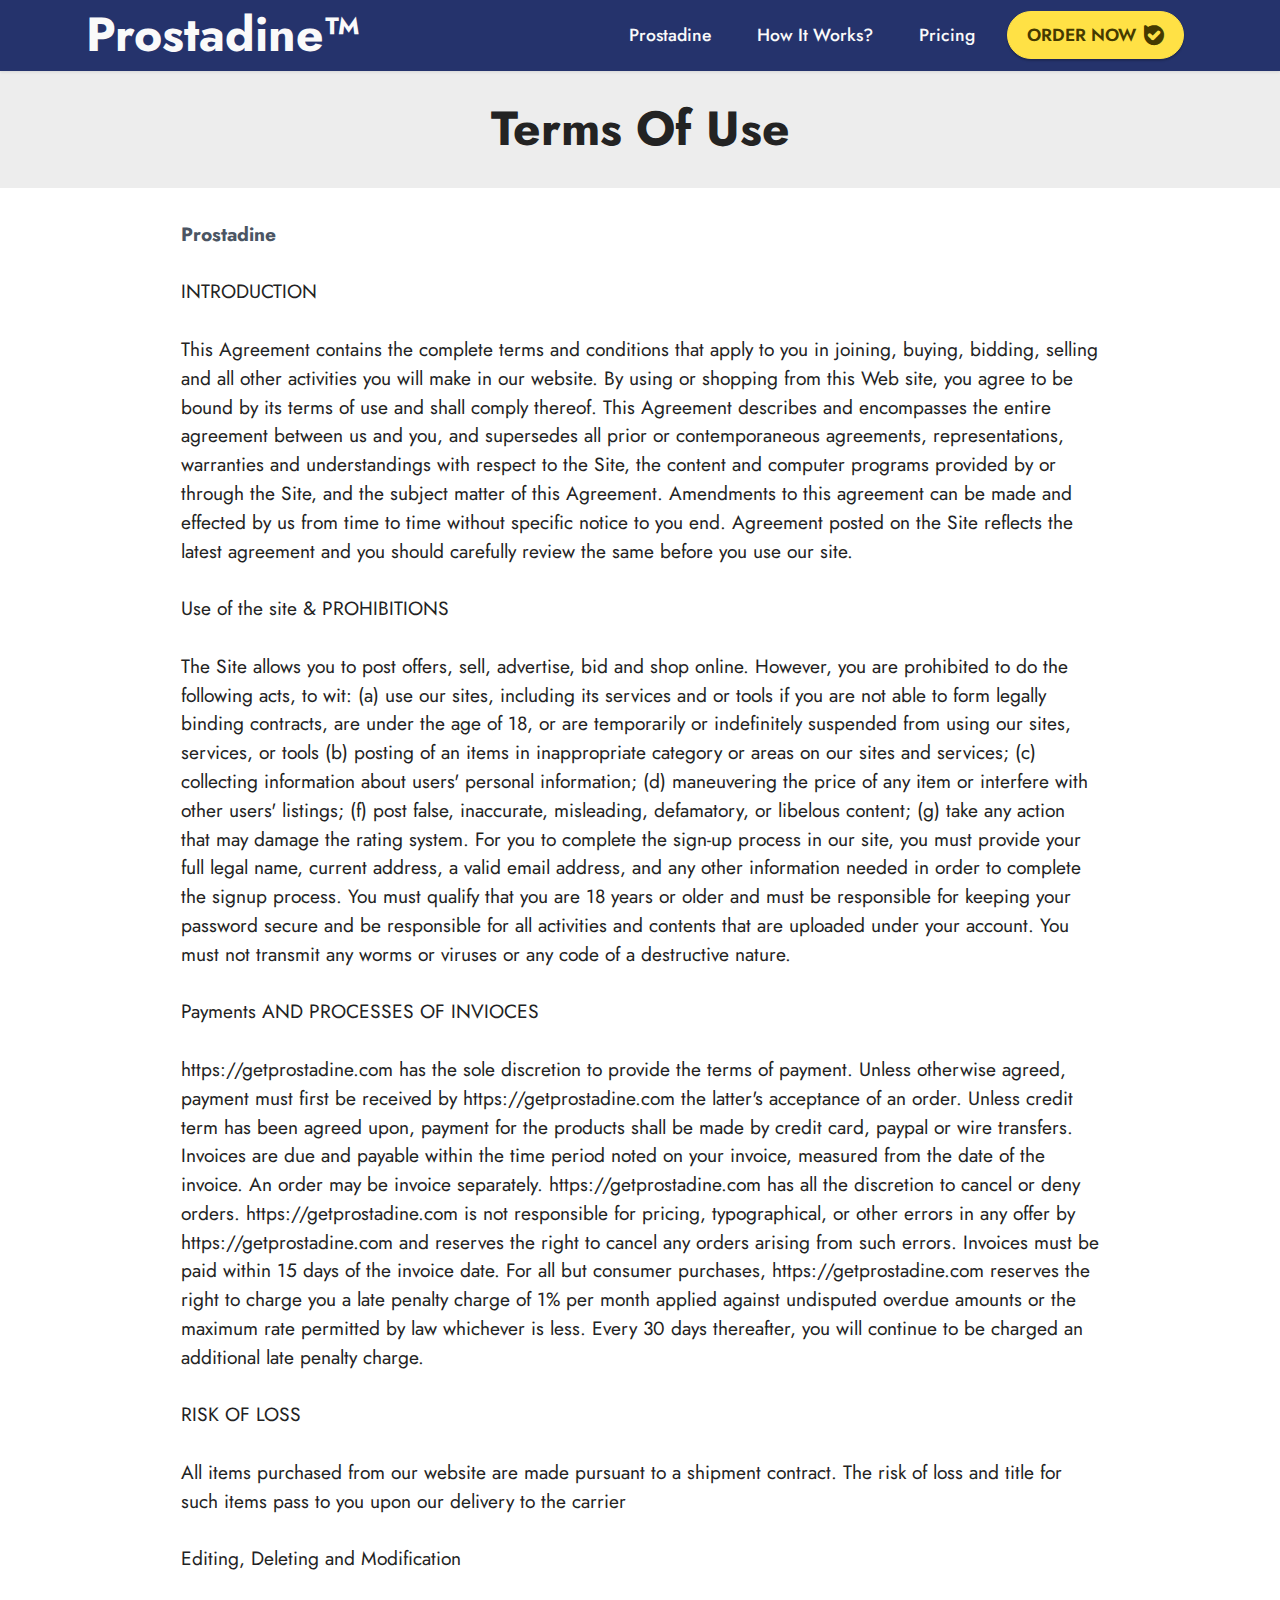
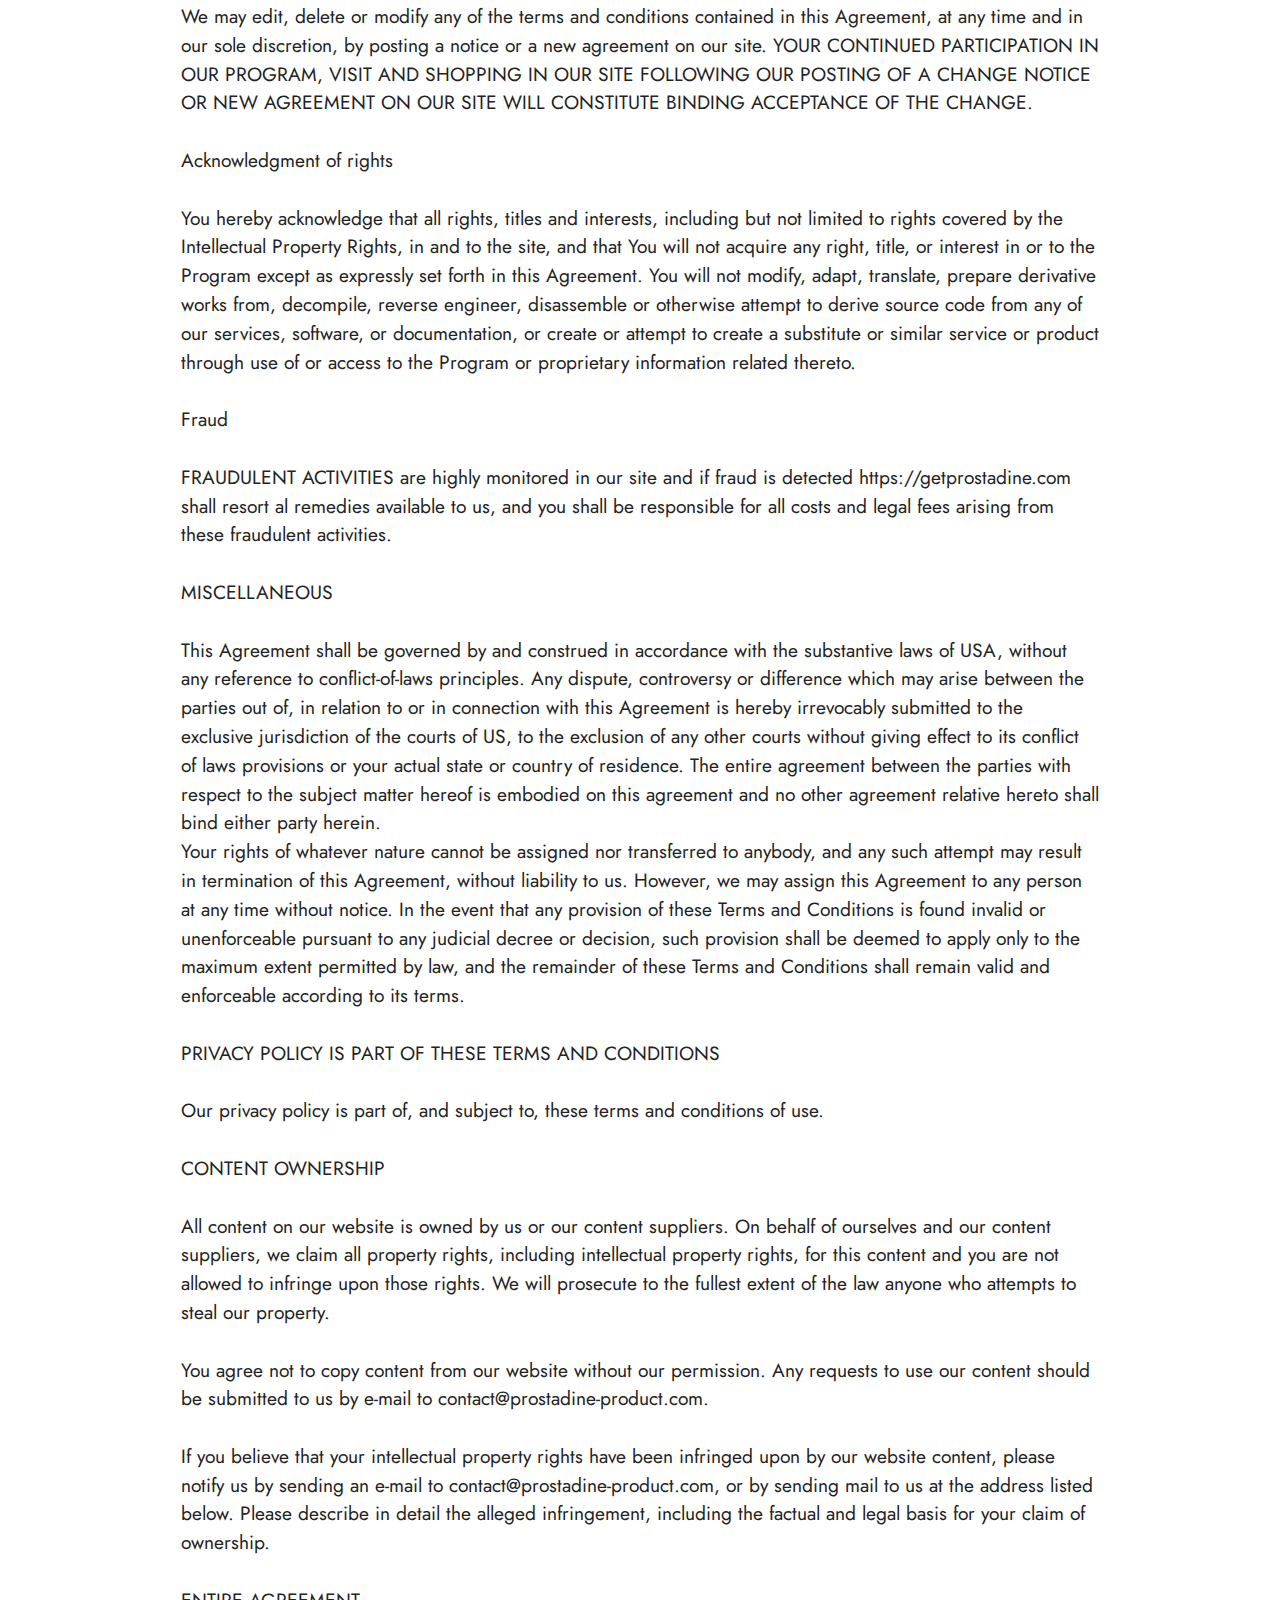
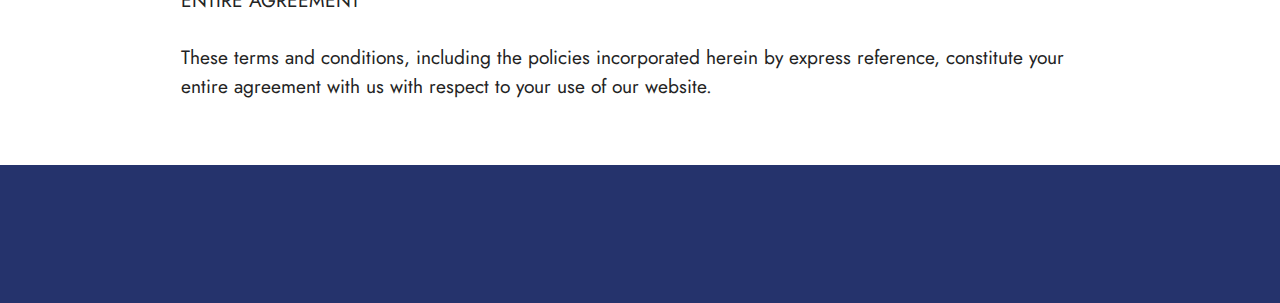
<file: terms.html>
<!DOCTYPE html>
<html  >
<head>
  
  <meta charset="UTF-8">
  <meta http-equiv="X-UA-Compatible" content="IE=edge">
  
  <meta name="twitter:card" content="summary_large_image"/>
  <meta name="twitter:image:src" content="">
  <meta property="og:image" content="">
  <meta name="twitter:title" content="Terms Of Use">
  <meta name="viewport" content="width=device-width, initial-scale=1, minimum-scale=1">
  <link rel="shortcut icon" href="assets/images/favicon-main-128x128.png" type="image/x-icon">
  <meta name="description" content="">
  
  
  <title>Terms Of Use</title>
  <link rel="stylesheet" href="assets/bootstrap/css/bootstrap.min.css">
  <link rel="stylesheet" href="assets/bootstrap/css/bootstrap-grid.min.css">
  <link rel="stylesheet" href="assets/bootstrap/css/bootstrap-reboot.min.css">
  <link rel="stylesheet" href="assets/animatecss/animate.css">
  <link rel="stylesheet" href="assets/dropdown/css/style.css">
  <link rel="stylesheet" href="assets/socicon/css/styles.css">
  <link rel="stylesheet" href="assets/theme/css/style.css">
  <link rel="preload" href="https://fonts.googleapis.com/css?family=Jost:100,200,300,400,500,600,700,800,900,100i,200i,300i,400i,500i,600i,700i,800i,900i&display=swap" as="style" onload="this.onload=null;this.rel='stylesheet'">
  <noscript><link rel="stylesheet" href="https://fonts.googleapis.com/css?family=Jost:100,200,300,400,500,600,700,800,900,100i,200i,300i,400i,500i,600i,700i,800i,900i&display=swap"></noscript>
  <link rel="preload" as="style" href="assets/mobirise/css/mbr-additional.css"><link rel="stylesheet" href="assets/mobirise/css/mbr-additional.css" type="text/css">
  
  
  
  
</head>
<body>
  
  <section data-bs-version="5.1" class="menu menu2 cid-tmAYGHW7QI" once="menu" id="menu2-29">
    
    <nav class="navbar navbar-dropdown navbar-expand-lg">
        <div class="container">
            <div class="navbar-brand">
                
                <span class="navbar-caption-wrap"><a class="navbar-caption text-white text-primary display-2" href="index.html">Prostadine™</a></span>
            </div>
            <button class="navbar-toggler" type="button" data-toggle="collapse" data-bs-toggle="collapse" data-target="#navbarSupportedContent" data-bs-target="#navbarSupportedContent" aria-controls="navbarNavAltMarkup" aria-expanded="false" aria-label="Toggle navigation">
                <div class="hamburger">
                    <span></span>
                    <span></span>
                    <span></span>
                    <span></span>
                </div>
            </button>
            <div class="collapse navbar-collapse" id="navbarSupportedContent">
                <ul class="navbar-nav nav-dropdown" data-app-modern-menu="true"><li class="nav-item"><a class="nav-link link text-white text-primary display-4" href="index.html#content4-4">Prostadine</a>
                    </li><li class="nav-item"><a class="nav-link link text-white text-primary display-4" href="index.html#content4-6">How It Works?</a></li><li class="nav-item"><a class="nav-link link text-white text-primary display-4" href="/order">Pricing</a></li></ul>
                
                <div class="navbar-buttons mbr-section-btn"><a class="btn btn-warning display-4" href="/order"><span class="socicon socicon-bale mbr-iconfont mbr-iconfont-btn" style="font-size: 20px;"></span>ORDER NOW</a></div>
            </div>
        </div>
    </nav>
</section>

<section data-bs-version="5.1" class="content4 cid-tjykehVjDn" id="content4-p">
    

    
    
    <div class="container">
        <div class="row justify-content-center">
            <div class="title col-md-12 col-lg-12">
                <h3 class="mbr-section-title mbr-fonts-style align-center mb-4 display-2"><strong>Terms Of Use</strong></h3>
                
                
            </div>
        </div>
    </div>
</section>

<section data-bs-version="5.1" class="content5 cid-sKy7tkCOig cid-tjykeHYRPt" id="content5-q">
    
    <div class="container">
        <div class="row justify-content-center">
            <div class="col-md-12 col-lg-10">
                
                
                <p class="mbr-text mbr-fonts-style display-7"><a href="https://prostadine-the.com/" class="text-primary"><strong>Prostadine</strong></a><br><br>INTRODUCTION
<br>
<br>This Agreement contains the complete terms and conditions that apply to you in joining, buying, bidding, selling and all other activities you will make in our website. By using or shopping from this Web site, you agree to be bound by its terms of use and shall comply thereof. This Agreement describes and encompasses the entire agreement between us and you, and supersedes all prior or contemporaneous agreements, representations, warranties and understandings with respect to the Site, the content and computer programs provided by or through the Site, and the subject matter of this Agreement. Amendments to this agreement can be made and effected by us from time to time without specific notice to you end. Agreement posted on the Site reflects the latest agreement and you should carefully review the same before you use our site.
<br>
<br>Use of the site &amp; PROHIBITIONS
<br>
<br>The Site allows you to post offers, sell, advertise, bid and shop online. However, you are prohibited to do the following acts, to wit: (a) use our sites, including its services and or tools if you are not able to form legally binding contracts, are under the age of 18, or are temporarily or indefinitely suspended from using our sites, services, or tools (b) posting of an items in inappropriate category or areas on our sites and services; (c) collecting information about users' personal information; (d) maneuvering the price of any item or interfere with other users' listings; (f) post false, inaccurate, misleading, defamatory, or libelous content; (g) take any action that may damage the rating system. For you to complete the sign-up process in our site, you must provide your full legal name, current address, a valid email address, and any other information needed in order to complete the signup process. You must qualify that you are 18 years or older and must be responsible for keeping your password secure and be responsible for all activities and contents that are uploaded under your account. You must not transmit any worms or viruses or any code of a destructive nature.
<br>
<br>Payments AND PROCESSES OF INVIOCES
<br>
<br>https://getprostadine.com has the sole discretion to provide the terms of payment. Unless otherwise agreed, payment must first be received by https://getprostadine.com the latter's acceptance of an order. Unless credit term has been agreed upon, payment for the products shall be made by credit card, paypal or wire transfers. Invoices are due and payable within the time period noted on your invoice, measured from the date of the invoice. An order may be invoice separately. https://getprostadine.com has all the discretion to cancel or deny orders. https://getprostadine.com is not responsible for pricing, typographical, or other errors in any offer by https://getprostadine.com and reserves the right to cancel any orders arising from such errors. Invoices must be paid within 15 days of the invoice date. For all but consumer purchases, https://getprostadine.com reserves the right to charge you a late penalty charge of 1% per month applied against undisputed overdue amounts or the maximum rate permitted by law whichever is less. Every 30 days thereafter, you will continue to be charged an additional late penalty charge.
<br>
<br>RISK OF LOSS
<br>
<br>All items purchased from our website are made pursuant to a shipment contract. The risk of loss and title for such items pass to you upon our delivery to the carrier
<br>
<br>Editing, Deleting and Modification
<br>
<br>We may edit, delete or modify any of the terms and conditions contained in this Agreement, at any time and in our sole discretion, by posting a notice or a new agreement on our site. YOUR CONTINUED PARTICIPATION IN OUR PROGRAM, VISIT AND SHOPPING IN OUR SITE FOLLOWING OUR POSTING OF A CHANGE NOTICE OR NEW AGREEMENT ON OUR SITE WILL CONSTITUTE BINDING ACCEPTANCE OF THE CHANGE.
<br>
<br>Acknowledgment of rights
<br>
<br>You hereby acknowledge that all rights, titles and interests, including but not limited to rights covered by the Intellectual Property Rights, in and to the site, and that You will not acquire any right, title, or interest in or to the Program except as expressly set forth in this Agreement. You will not modify, adapt, translate, prepare derivative works from, decompile, reverse engineer, disassemble or otherwise attempt to derive source code from any of our services, software, or documentation, or create or attempt to create a substitute or similar service or product through use of or access to the Program or proprietary information related thereto.
<br>
<br>Fraud
<br>
<br>FRAUDULENT ACTIVITIES are highly monitored in our site and if fraud is detected https://getprostadine.com shall resort al remedies available to us, and you shall be responsible for all costs and legal fees arising from these fraudulent activities.
<br>
<br>MISCELLANEOUS
<br>
<br>This Agreement shall be governed by and construed in accordance with the substantive laws of USA, without any reference to conflict-of-laws principles. Any dispute, controversy or difference which may arise between the parties out of, in relation to or in connection with this Agreement is hereby irrevocably submitted to the exclusive jurisdiction of the courts of US, to the exclusion of any other courts without giving effect to its conflict of laws provisions or your actual state or country of residence. The entire agreement between the parties with respect to the subject matter hereof is embodied on this agreement and no other agreement relative hereto shall bind either party herein.
<br>Your rights of whatever nature cannot be assigned nor transferred to anybody, and any such attempt may result in termination of this Agreement, without liability to us. However, we may assign this Agreement to any person at any time without notice. In the event that any provision of these Terms and Conditions is found invalid or unenforceable pursuant to any judicial decree or decision, such provision shall be deemed to apply only to the maximum extent permitted by law, and the remainder of these Terms and Conditions shall remain valid and enforceable according to its terms.
<br>
<br>PRIVACY POLICY IS PART OF THESE TERMS AND CONDITIONS
<br>
<br>Our privacy policy is part of, and subject to, these terms and conditions of use.
<br>
<br>CONTENT OWNERSHIP
<br>
<br>All content on our website is owned by us or our content suppliers. On behalf of ourselves and our content suppliers, we claim all property rights, including intellectual property rights, for this content and you are not allowed to infringe upon those rights. We will prosecute to the fullest extent of the law anyone who attempts to steal our property.
<br>
<br>You agree not to copy content from our website without our permission. Any requests to use our content should be submitted to us by e-mail to contact@prostadine-product.com.
<br>
<br>If you believe that your intellectual property rights have been infringed upon by our website content, please notify us by sending an e-mail to contact@prostadine-product.com, or by sending mail to us at the address listed below. Please describe in detail the alleged infringement, including the factual and legal basis for your claim of ownership.
<br>
<br>ENTIRE AGREEMENT
<br>
<br>These terms and conditions, including the policies incorporated herein by express reference, constitute your entire agreement with us with respect to your use of our website.</p>
            </div>
        </div>
    </div>
</section>

<section data-bs-version="5.1" class="footer3 cid-tjymtBCwRa" once="footers" id="footer3-14">

    

    

    <div class="container">
        <div class="media-container-row align-center mbr-white">
            <div class="row row-links">
                <ul class="foot-menu">
                    
                    
                    
                    
                    
                <li class="foot-menu-item mbr-fonts-style display-7"><a href="privacy.html" class="text-white text-primary">Privacy Policy</a></li><li class="foot-menu-item mbr-fonts-style display-7"><a href="terms.html" class="text-white text-primary">Terms Of Use</a></li><li class="foot-menu-item mbr-fonts-style display-7"><a href="disclaimer.html" class="text-white text-primary">Disclaimer</a></li></ul>
            </div>
            
            <div class="row row-copirayt">
                <p class="mbr-text mb-0 mbr-fonts-style mbr-white align-center display-7">
                    © Copyright 2023 Prostadine™. All Rights Reserved.
                </p>
            </div>
        </div>
    </div>
</section>


<script src="assets/bootstrap/js/bootstrap.bundle.min.js"></script>
  <script src="assets/smoothscroll/smooth-scroll.js"></script>
  <script src="assets/ytplayer/index.js"></script>
  <script src="assets/dropdown/js/navbar-dropdown.js"></script>
  <script src="assets/theme/js/script.js"></script>
  
  
  
 <div id="scrollToTop" class="scrollToTop mbr-arrow-up"><a style="text-align: center;"><i class="mbr-arrow-up-icon mbr-arrow-up-icon-cm cm-icon cm-icon-smallarrow-up"></i></a></div>
    <input name="animation" type="hidden">
  </body>
</html>
</file>
<file: assets/web/assets/mobirise-icons2/mobirise2.css>
@font-face {
  font-family: 'Moririse2';
  font-display: swap;
  src:  url('mobirise2.eot?f2bix4');
  src:  url('mobirise2.eot?f2bix4#iefix') format('embedded-opentype'),
    url('mobirise2.ttf?f2bix4') format('truetype'),
    url('mobirise2.woff?f2bix4') format('woff'),
    url('mobirise2.svg?f2bix4#mobirise2') format('svg');
  font-weight: normal;
  font-style: normal;
}

[class^="mobi-"], [class*=" mobi-"] {
  /* use !important to prevent issues with browser extensions that change fonts */
  font-family: 'Moririse2' !important;
  speak: none;
  font-style: normal;
  font-weight: normal;
  font-variant: normal;
  text-transform: none;
  line-height: 1;

  /* Better Font Rendering =========== */
  -webkit-font-smoothing: antialiased;
  -moz-osx-font-smoothing: grayscale;
}

.mobi-mbri-add-submenu:before {
  content: "\e900";
}
.mobi-mbri-alert:before {
  content: "\e901";
}
.mobi-mbri-align-center:before {
  content: "\e902";
}
.mobi-mbri-align-justify:before {
  content: "\e903";
}
.mobi-mbri-align-left:before {
  content: "\e904";
}
.mobi-mbri-align-right:before {
  content: "\e905";
}
.mobi-mbri-android:before {
  content: "\e906";
}
.mobi-mbri-apple:before {
  content: "\e907";
}
.mobi-mbri-arrow-down:before {
  content: "\e908";
}
.mobi-mbri-arrow-next:before {
  content: "\e909";
}
.mobi-mbri-arrow-prev:before {
  content: "\e90a";
}
.mobi-mbri-arrow-up:before {
  content: "\e90b";
}
.mobi-mbri-bold:before {
  content: "\e90c";
}
.mobi-mbri-bookmark:before {
  content: "\e90d";
}
.mobi-mbri-bootstrap:before {
  content: "\e90e";
}
.mobi-mbri-briefcase:before {
  content: "\e90f";
}
.mobi-mbri-browse:before {
  content: "\e910";
}
.mobi-mbri-bulleted-list:before {
  content: "\e911";
}
.mobi-mbri-calendar:before {
  content: "\e912";
}
.mobi-mbri-camera:before {
  content: "\e913";
}
.mobi-mbri-cart-add:before {
  content: "\e914";
}
.mobi-mbri-cart-full:before {
  content: "\e915";
}
.mobi-mbri-cash:before {
  content: "\e916";
}
.mobi-mbri-change-style:before {
  content: "\e917";
}
.mobi-mbri-chat:before {
  content: "\e918";
}
.mobi-mbri-clock:before {
  content: "\e919";
}
.mobi-mbri-close:before {
  content: "\e91a";
}
.mobi-mbri-cloud:before {
  content: "\e91b";
}
.mobi-mbri-code:before {
  content: "\e91c";
}
.mobi-mbri-contact-form:before {
  content: "\e91d";
}
.mobi-mbri-credit-card:before {
  content: "\e91e";
}
.mobi-mbri-cursor-click:before {
  content: "\e91f";
}
.mobi-mbri-cust-feedback:before {
  content: "\e920";
}
.mobi-mbri-database:before {
  content: "\e921";
}
.mobi-mbri-delivery:before {
  content: "\e922";
}
.mobi-mbri-desktop:before {
  content: "\e923";
}
.mobi-mbri-devices:before {
  content: "\e924";
}
.mobi-mbri-down:before {
  content: "\e925";
}
.mobi-mbri-download-2:before {
  content: "\e926";
}
.mobi-mbri-download:before {
  content: "\e927";
}
.mobi-mbri-drag-n-drop-2:before {
  content: "\e928";
}
.mobi-mbri-drag-n-drop:before {
  content: "\e929";
}
.mobi-mbri-edit-2:before {
  content: "\e92a";
}
.mobi-mbri-edit:before {
  content: "\e92b";
}
.mobi-mbri-error:before {
  content: "\e92c";
}
.mobi-mbri-extension:before {
  content: "\e92d";
}
.mobi-mbri-features:before {
  content: "\e92e";
}
.mobi-mbri-file:before {
  content: "\e92f";
}
.mobi-mbri-flag:before {
  content: "\e930";
}
.mobi-mbri-folder:before {
  content: "\e931";
}
.mobi-mbri-gift:before {
  content: "\e932";
}
.mobi-mbri-github:before {
  content: "\e933";
}
.mobi-mbri-globe-2:before {
  content: "\e934";
}
.mobi-mbri-globe:before {
  content: "\e935";
}
.mobi-mbri-growing-chart:before {
  content: "\e936";
}
.mobi-mbri-hearth:before {
  content: "\e937";
}
.mobi-mbri-help:before {
  content: "\e938";
}
.mobi-mbri-home:before {
  content: "\e939";
}
.mobi-mbri-hot-cup:before {
  content: "\e93a";
}
.mobi-mbri-idea:before {
  content: "\e93b";
}
.mobi-mbri-image-gallery:before {
  content: "\e93c";
}
.mobi-mbri-image-slider:before {
  content: "\e93d";
}
.mobi-mbri-info:before {
  content: "\e93e";
}
.mobi-mbri-italic:before {
  content: "\e93f";
}
.mobi-mbri-key:before {
  content: "\e940";
}
.mobi-mbri-laptop:before {
  content: "\e941";
}
.mobi-mbri-layers:before {
  content: "\e942";
}
.mobi-mbri-left-right:before {
  content: "\e943";
}
.mobi-mbri-left:before {
  content: "\e944";
}
.mobi-mbri-letter:before {
  content: "\e945";
}
.mobi-mbri-like:before {
  content: "\e946";
}
.mobi-mbri-link:before {
  content: "\e947";
}
.mobi-mbri-lock:before {
  content: "\e948";
}
.mobi-mbri-login:before {
  content: "\e949";
}
.mobi-mbri-logout:before {
  content: "\e94a";
}
.mobi-mbri-magic-stick:before {
  content: "\e94b";
}
.mobi-mbri-map-pin:before {
  content: "\e94c";
}
.mobi-mbri-menu:before {
  content: "\e94d";
}
.mobi-mbri-mobile-2:before {
  content: "\e94e";
}
.mobi-mbri-mobile-horizontal:before {
  content: "\e94f";
}
.mobi-mbri-mobile:before {
  content: "\e950";
}
.mobi-mbri-mobirise:before {
  content: "\e951";
}
.mobi-mbri-more-horizontal:before {
  content: "\e952";
}
.mobi-mbri-more-vertical:before {
  content: "\e953";
}
.mobi-mbri-music:before {
  content: "\e954";
}
.mobi-mbri-new-file:before {
  content: "\e955";
}
.mobi-mbri-numbered-list:before {
  content: "\e956";
}
.mobi-mbri-opened-folder:before {
  content: "\e957";
}
.mobi-mbri-pages:before {
  content: "\e958";
}
.mobi-mbri-paper-plane:before {
  content: "\e959";
}
.mobi-mbri-paperclip:before {
  content: "\e95a";
}
.mobi-mbri-phone:before {
  content: "\e95b";
}
.mobi-mbri-photo:before {
  content: "\e95c";
}
.mobi-mbri-photos:before {
  content: "\e95d";
}
.mobi-mbri-pin:before {
  content: "\e95e";
}
.mobi-mbri-play:before {
  content: "\e95f";
}
.mobi-mbri-plus:before {
  content: "\e960";
}
.mobi-mbri-preview:before {
  content: "\e961";
}
.mobi-mbri-print:before {
  content: "\e962";
}
.mobi-mbri-protect:before {
  content: "\e963";
}
.mobi-mbri-question:before {
  content: "\e964";
}
.mobi-mbri-quote-left:before {
  content: "\e965";
}
.mobi-mbri-quote-right:before {
  content: "\e966";
}
.mobi-mbri-redo:before {
  content: "\e967";
}
.mobi-mbri-refresh:before {
  content: "\e968";
}
.mobi-mbri-responsive-2:before {
  content: "\e969";
}
.mobi-mbri-responsive:before {
  content: "\e96a";
}
.mobi-mbri-right:before {
  content: "\e96b";
}
.mobi-mbri-rocket:before {
  content: "\e96c";
}
.mobi-mbri-sad-face:before {
  content: "\e96d";
}
.mobi-mbri-sale:before {
  content: "\e96e";
}
.mobi-mbri-save:before {
  content: "\e96f";
}
.mobi-mbri-search:before {
  content: "\e970";
}
.mobi-mbri-setting-2:before {
  content: "\e971";
}
.mobi-mbri-setting-3:before {
  content: "\e972";
}
.mobi-mbri-setting:before {
  content: "\e973";
}
.mobi-mbri-share:before {
  content: "\e974";
}
.mobi-mbri-shopping-bag:before {
  content: "\e975";
}
.mobi-mbri-shopping-basket:before {
  content: "\e976";
}
.mobi-mbri-shopping-cart:before {
  content: "\e977";
}
.mobi-mbri-sites:before {
  content: "\e978";
}
.mobi-mbri-smile-face:before {
  content: "\e979";
}
.mobi-mbri-speed:before {
  content: "\e97a";
}
.mobi-mbri-star:before {
  content: "\e97b";
}
.mobi-mbri-success:before {
  content: "\e97c";
}
.mobi-mbri-sun:before {
  content: "\e97d";
}
.mobi-mbri-sun2:before {
  content: "\e97e";
}
.mobi-mbri-tablet-vertical:before {
  content: "\e97f";
}
.mobi-mbri-tablet:before {
  content: "\e980";
}
.mobi-mbri-target:before {
  content: "\e981";
}
.mobi-mbri-timer:before {
  content: "\e982";
}
.mobi-mbri-to-ftp:before {
  content: "\e983";
}
.mobi-mbri-to-local-drive:before {
  content: "\e984";
}
.mobi-mbri-touch-swipe:before {
  content: "\e985";
}
.mobi-mbri-touch:before {
  content: "\e986";
}
.mobi-mbri-trash:before {
  content: "\e987";
}
.mobi-mbri-underline:before {
  content: "\e988";
}
.mobi-mbri-undo:before {
  content: "\e989";
}
.mobi-mbri-unlink:before {
  content: "\e98a";
}
.mobi-mbri-unlock:before {
  content: "\e98b";
}
.mobi-mbri-up-down:before {
  content: "\e98c";
}
.mobi-mbri-up:before {
  content: "\e98d";
}
.mobi-mbri-update:before {
  content: "\e98e";
}
.mobi-mbri-upload-2:before {
  content: "\e98f";
}
.mobi-mbri-upload:before {
  content: "\e990";
}
.mobi-mbri-user-2:before {
  content: "\e991";
}
.mobi-mbri-user:before {
  content: "\e992";
}
.mobi-mbri-users:before {
  content: "\e993";
}
.mobi-mbri-video-play:before {
  content: "\e994";
}
.mobi-mbri-video:before {
  content: "\e995";
}
.mobi-mbri-watch:before {
  content: "\e996";
}
.mobi-mbri-website-theme-2:before {
  content: "\e997";
}
.mobi-mbri-website-theme:before {
  content: "\e998";
}
.mobi-mbri-wifi:before {
  content: "\e999";
}
.mobi-mbri-windows:before {
  content: "\e99a";
}
.mobi-mbri-zoom-in:before {
  content: "\e99b";
}
.mobi-mbri-zoom-out:before {
  content: "\e99c";
}
</file>
<file: assets/web/assets/mobirise-icons/mobirise-icons.css>
@font-face {
  font-family: 'MobiriseIcons';
  src:  url('mobirise-icons.eot?spat4u');
  src:  url('mobirise-icons.eot?spat4u#iefix') format('embedded-opentype'),
    url('mobirise-icons.ttf?spat4u') format('truetype'),
    url('mobirise-icons.woff?spat4u') format('woff'),
    url('mobirise-icons.svg?spat4u#MobiriseIcons') format('svg');
  font-weight: normal;
  font-style: normal;
  font-display: swap;
}

[class^="mbri-"], [class*=" mbri-"] {
  /* use !important to prevent issues with browser extensions that change fonts */
  font-family: MobiriseIcons !important;
  speak: none;
  font-style: normal;
  font-weight: normal;
  font-variant: normal;
  text-transform: none;
  line-height: 1;

  /* Better Font Rendering =========== */
  -webkit-font-smoothing: antialiased;
  -moz-osx-font-smoothing: grayscale;
}

.mbri-add-submenu:before {
  content: "\e900";
}
.mbri-alert:before {
  content: "\e901";
}
.mbri-align-center:before {
  content: "\e902";
}
.mbri-align-justify:before {
  content: "\e903";
}
.mbri-align-left:before {
  content: "\e904";
}
.mbri-align-right:before {
  content: "\e905";
}
.mbri-android:before {
  content: "\e906";
}
.mbri-apple:before {
  content: "\e907";
}
.mbri-arrow-down:before {
  content: "\e908";
}
.mbri-arrow-next:before {
  content: "\e909";
}
.mbri-arrow-prev:before {
  content: "\e90a";
}
.mbri-arrow-up:before {
  content: "\e90b";
}
.mbri-bold:before {
  content: "\e90c";
}
.mbri-bookmark:before {
  content: "\e90d";
}
.mbri-bootstrap:before {
  content: "\e90e";
}
.mbri-briefcase:before {
  content: "\e90f";
}
.mbri-browse:before {
  content: "\e910";
}
.mbri-bulleted-list:before {
  content: "\e911";
}
.mbri-calendar:before {
  content: "\e912";
}
.mbri-camera:before {
  content: "\e913";
}
.mbri-cart-add:before {
  content: "\e914";
}
.mbri-cart-full:before {
  content: "\e915";
}
.mbri-cash:before {
  content: "\e916";
}
.mbri-change-style:before {
  content: "\e917";
}
.mbri-chat:before {
  content: "\e918";
}
.mbri-clock:before {
  content: "\e919";
}
.mbri-close:before {
  content: "\e91a";
}
.mbri-cloud:before {
  content: "\e91b";
}
.mbri-code:before {
  content: "\e91c";
}
.mbri-contact-form:before {
  content: "\e91d";
}
.mbri-credit-card:before {
  content: "\e91e";
}
.mbri-cursor-click:before {
  content: "\e91f";
}
.mbri-cust-feedback:before {
  content: "\e920";
}
.mbri-database:before {
  content: "\e921";
}
.mbri-delivery:before {
  content: "\e922";
}
.mbri-desktop:before {
  content: "\e923";
}
.mbri-devices:before {
  content: "\e924";
}
.mbri-down:before {
  content: "\e925";
}
.mbri-download:before {
  content: "\e989";
}
.mbri-drag-n-drop:before {
  content: "\e927";
}
.mbri-drag-n-drop2:before {
  content: "\e928";
}
.mbri-edit:before {
  content: "\e929";
}
.mbri-edit2:before {
  content: "\e92a";
}
.mbri-error:before {
  content: "\e92b";
}
.mbri-extension:before {
  content: "\e92c";
}
.mbri-features:before {
  content: "\e92d";
}
.mbri-file:before {
  content: "\e92e";
}
.mbri-flag:before {
  content: "\e92f";
}
.mbri-folder:before {
  content: "\e930";
}
.mbri-gift:before {
  content: "\e931";
}
.mbri-github:before {
  content: "\e932";
}
.mbri-globe:before {
  content: "\e933";
}
.mbri-globe-2:before {
  content: "\e934";
}
.mbri-growing-chart:before {
  content: "\e935";
}
.mbri-hearth:before {
  content: "\e936";
}
.mbri-help:before {
  content: "\e937";
}
.mbri-home:before {
  content: "\e938";
}
.mbri-hot-cup:before {
  content: "\e939";
}
.mbri-idea:before {
  content: "\e93a";
}
.mbri-image-gallery:before {
  content: "\e93b";
}
.mbri-image-slider:before {
  content: "\e93c";
}
.mbri-info:before {
  content: "\e93d";
}
.mbri-italic:before {
  content: "\e93e";
}
.mbri-key:before {
  content: "\e93f";
}
.mbri-laptop:before {
  content: "\e940";
}
.mbri-layers:before {
  content: "\e941";
}
.mbri-left-right:before {
  content: "\e942";
}
.mbri-left:before {
  content: "\e943";
}
.mbri-letter:before {
  content: "\e944";
}
.mbri-like:before {
  content: "\e945";
}
.mbri-link:before {
  content: "\e946";
}
.mbri-lock:before {
  content: "\e947";
}
.mbri-login:before {
  content: "\e948";
}
.mbri-logout:before {
  content: "\e949";
}
.mbri-magic-stick:before {
  content: "\e94a";
}
.mbri-map-pin:before {
  content: "\e94b";
}
.mbri-menu:before {
  content: "\e94c";
}
.mbri-mobile:before {
  content: "\e94d";
}
.mbri-mobile2:before {
  content: "\e94e";
}
.mbri-mobirise:before {
  content: "\e94f";
}
.mbri-more-horizontal:before {
  content: "\e950";
}
.mbri-more-vertical:before {
  content: "\e951";
}
.mbri-music:before {
  content: "\e952";
}
.mbri-new-file:before {
  content: "\e953";
}
.mbri-numbered-list:before {
  content: "\e954";
}
.mbri-opened-folder:before {
  content: "\e955";
}
.mbri-pages:before {
  content: "\e956";
}
.mbri-paper-plane:before {
  content: "\e957";
}
.mbri-paperclip:before {
  content: "\e958";
}
.mbri-photo:before {
  content: "\e959";
}
.mbri-photos:before {
  content: "\e95a";
}
.mbri-pin:before {
  content: "\e95b";
}
.mbri-play:before {
  content: "\e95c";
}
.mbri-plus:before {
  content: "\e95d";
}
.mbri-preview:before {
  content: "\e95e";
}
.mbri-print:before {
  content: "\e95f";
}
.mbri-protect:before {
  content: "\e960";
}
.mbri-question:before {
  content: "\e961";
}
.mbri-quote-left:before {
  content: "\e962";
}
.mbri-quote-right:before {
  content: "\e963";
}
.mbri-refresh:before {
  content: "\e964";
}
.mbri-responsive:before {
  content: "\e965";
}
.mbri-right:before {
  content: "\e966";
}
.mbri-rocket:before {
  content: "\e967";
}
.mbri-sad-face:before {
  content: "\e968";
}
.mbri-sale:before {
  content: "\e969";
}
.mbri-save:before {
  content: "\e96a";
}
.mbri-search:before {
  content: "\e96b";
}
.mbri-setting:before {
  content: "\e96c";
}
.mbri-setting2:before {
  content: "\e96d";
}
.mbri-setting3:before {
  content: "\e96e";
}
.mbri-share:before {
  content: "\e96f";
}
.mbri-shopping-bag:before {
  content: "\e970";
}
.mbri-shopping-basket:before {
  content: "\e971";
}
.mbri-shopping-cart:before {
  content: "\e972";
}
.mbri-sites:before {
  content: "\e973";
}
.mbri-smile-face:before {
  content: "\e974";
}
.mbri-speed:before {
  content: "\e975";
}
.mbri-star:before {
  content: "\e976";
}
.mbri-success:before {
  content: "\e977";
}
.mbri-sun:before {
  content: "\e978";
}
.mbri-sun2:before {
  content: "\e979";
}
.mbri-tablet:before {
  content: "\e97a";
}
.mbri-tablet-vertical:before {
  content: "\e97b";
}
.mbri-target:before {
  content: "\e97c";
}
.mbri-timer:before {
  content: "\e97d";
}
.mbri-to-ftp:before {
  content: "\e97e";
}
.mbri-to-local-drive:before {
  content: "\e97f";
}
.mbri-touch-swipe:before {
  content: "\e980";
}
.mbri-touch:before {
  content: "\e981";
}
.mbri-trash:before {
  content: "\e982";
}
.mbri-underline:before {
  content: "\e983";
}
.mbri-unlink:before {
  content: "\e984";
}
.mbri-unlock:before {
  content: "\e985";
}
.mbri-up-down:before {
  content: "\e986";
}
.mbri-up:before {
  content: "\e987";
}
.mbri-update:before {
  content: "\e988";
}
.mbri-upload:before {
 content: "\e926"; 
}
.mbri-user:before {
  content: "\e98a";
}
.mbri-user2:before {
  content: "\e98b";
}
.mbri-users:before {
  content: "\e98c";
}
.mbri-video:before {
  content: "\e98d";
}
.mbri-video-play:before {
  content: "\e98e";
}
.mbri-watch:before {
  content: "\e98f";
}
.mbri-website-theme:before {
  content: "\e990";
}
.mbri-wifi:before {
  content: "\e991";
}
.mbri-windows:before {
  content: "\e992";
}
.mbri-zoom-out:before {
  content: "\e993";
}
.mbri-redo:before {
  content: "\e994";
}
.mbri-undo:before {
  content: "\e995";
}
</file>
<file: assets/dropdown/css/style.css>
.navbar-dropdown {
  left: 0;
  padding: 0;
  position: absolute;
  right: 0;
  top: 0;
  transition: all 0.45s ease;
  z-index: 1030;
  background: #282828; }
  .navbar-dropdown .navbar-logo {
    margin-right: 0.8rem;
    transition: margin 0.3s ease-in-out;
    vertical-align: middle; }
    .navbar-dropdown .navbar-logo img {
      height: 3.125rem;
      transition: all 0.3s ease-in-out; }
    .navbar-dropdown .navbar-logo.mbr-iconfont {
      font-size: 3.125rem;
      line-height: 3.125rem; }
  .navbar-dropdown .navbar-caption {
    font-weight: 700;
    white-space: normal;
    vertical-align: -4px;
    line-height: 3.125rem !important; }
    .navbar-dropdown .navbar-caption, .navbar-dropdown .navbar-caption:hover {
      color: inherit;
      text-decoration: none; }
  .navbar-dropdown .mbr-iconfont + .navbar-caption {
    vertical-align: -1px; }
  .navbar-dropdown.navbar-fixed-top {
    position: fixed; }
  .navbar-dropdown .navbar-brand span {
    vertical-align: -4px; }
  .navbar-dropdown.bg-color.transparent {
    background: none; }
  .navbar-dropdown.navbar-short .navbar-brand {
    padding: 0.625rem 0; }
    .navbar-dropdown.navbar-short .navbar-brand span {
      vertical-align: -1px; }
  .navbar-dropdown.navbar-short .navbar-caption {
    line-height: 2.375rem !important;
    vertical-align: -2px; }
  .navbar-dropdown.navbar-short .navbar-logo {
    margin-right: 0.5rem; }
    .navbar-dropdown.navbar-short .navbar-logo img {
      height: 2.375rem; }
    .navbar-dropdown.navbar-short .navbar-logo.mbr-iconfont {
      font-size: 2.375rem;
      line-height: 2.375rem; }
  .navbar-dropdown.navbar-short .mbr-table-cell {
    height: 3.625rem; }
  .navbar-dropdown .navbar-close {
    left: 0.6875rem;
    position: fixed;
    top: 0.75rem;
    z-index: 1000; }
  .navbar-dropdown .hamburger-icon {
    content: "";
    display: inline-block;
    vertical-align: middle;
    width: 16px;
    -webkit-box-shadow: 0 -6px 0 1px #282828,0 0 0 1px #282828,0 6px 0 1px #282828;
    -moz-box-shadow: 0 -6px 0 1px #282828,0 0 0 1px #282828,0 6px 0 1px #282828;
    box-shadow: 0 -6px 0 1px #282828,0 0 0 1px #282828,0 6px 0 1px #282828; }

.dropdown-menu .dropdown-toggle[data-toggle="dropdown-submenu"]::after {
  border-bottom: 0.35em solid transparent;
  border-left: 0.35em solid;
  border-right: 0;
  border-top: 0.35em solid transparent;
  margin-left: 0.3rem; }

.dropdown-menu .dropdown-item:focus {
  outline: 0; }

.nav-dropdown {
  font-size: 0.75rem;
  font-weight: 500;
  height: auto !important; }
  .nav-dropdown .nav-btn {
    padding-left: 1rem; }
  .nav-dropdown .link {
    margin: .667em 1.667em;
    font-weight: 500;
    padding: 0;
    transition: color .2s ease-in-out; }
    .nav-dropdown .link.dropdown-toggle {
      margin-right: 2.583em; }
      .nav-dropdown .link.dropdown-toggle::after {
        margin-left: .25rem;
        border-top: 0.35em solid;
        border-right: 0.35em solid transparent;
        border-left: 0.35em solid transparent;
        border-bottom: 0; }
      .nav-dropdown .link.dropdown-toggle[aria-expanded="true"] {
        margin: 0;
        padding: 0.667em 3.263em  0.667em 1.667em; }
  .nav-dropdown .link::after,
  .nav-dropdown .dropdown-item::after {
    color: inherit; }
  .nav-dropdown .btn {
    font-size: 0.75rem;
    font-weight: 700;
    letter-spacing: 0;
    margin-bottom: 0;
    padding-left: 1.25rem;
    padding-right: 1.25rem; }
  .nav-dropdown .dropdown-menu {
    border-radius: 0;
    border: 0;
    left: 0;
    margin: 0;
    padding-bottom: 1.25rem;
    padding-top: 1.25rem;
    position: relative; }
  .nav-dropdown .dropdown-submenu {
    margin-left: 0.125rem;
    top: 0; }
  .nav-dropdown .dropdown-item {
    font-weight: 500;
    line-height: 2;
    padding: 0.3846em 4.615em 0.3846em 1.5385em;
    position: relative;
    transition: color .2s ease-in-out, background-color .2s ease-in-out; }
    .nav-dropdown .dropdown-item::after {
      margin-top: -0.3077em;
      position: absolute;
      right: 1.1538em;
      top: 50%; }
    .nav-dropdown .dropdown-item:focus, .nav-dropdown .dropdown-item:hover {
      background: none; }

@media (max-width: 767px) {
  .nav-dropdown.navbar-toggleable-sm {
    bottom: 0;
    display: none;
    left: 0;
    overflow-x: hidden;
    position: fixed;
    top: 0;
    transform: translateX(-100%);
    -ms-transform: translateX(-100%);
    -webkit-transform: translateX(-100%);
    width: 18.75rem;
    z-index: 999; } }
.nav-dropdown.navbar-toggleable-xl {
  bottom: 0;
  display: none;
  left: 0;
  overflow-x: hidden;
  position: fixed;
  top: 0;
  transform: translateX(-100%);
  -ms-transform: translateX(-100%);
  -webkit-transform: translateX(-100%);
  width: 18.75rem;
  z-index: 999; }

.nav-dropdown-sm {
  display: block !important;
  overflow-x: hidden;
  overflow: auto;
  padding-top: 3.875rem; }
  .nav-dropdown-sm::after {
    content: "";
    display: block;
    height: 3rem;
    width: 100%; }
  .nav-dropdown-sm.collapse.in ~ .navbar-close {
    display: block !important; }
  .nav-dropdown-sm.collapsing, .nav-dropdown-sm.collapse.in {
    transform: translateX(0);
    -ms-transform: translateX(0);
    -webkit-transform: translateX(0);
    transition: all 0.25s ease-out;
    -webkit-transition: all 0.25s ease-out;
    background: #282828; }
  .nav-dropdown-sm.collapsing[aria-expanded="false"] {
    transform: translateX(-100%);
    -ms-transform: translateX(-100%);
    -webkit-transform: translateX(-100%); }
  .nav-dropdown-sm .nav-item {
    display: block;
    margin-left: 0 !important;
    padding-left: 0; }
  .nav-dropdown-sm .link,
  .nav-dropdown-sm .dropdown-item {
    border-top: 1px dotted rgba(255, 255, 255, 0.1);
    font-size: 0.8125rem;
    line-height: 1.6;
    margin: 0 !important;
    padding: 0.875rem 2.4rem 0.875rem 1.5625rem !important;
    position: relative;
    white-space: normal; }
    .nav-dropdown-sm .link:focus, .nav-dropdown-sm .link:hover,
    .nav-dropdown-sm .dropdown-item:focus,
    .nav-dropdown-sm .dropdown-item:hover {
      background: rgba(0, 0, 0, 0.2) !important;
      color: #c0a375; }
  .nav-dropdown-sm .nav-btn {
    position: relative;
    padding: 1.5625rem 1.5625rem 0 1.5625rem; }
    .nav-dropdown-sm .nav-btn::before {
      border-top: 1px dotted rgba(255, 255, 255, 0.1);
      content: "";
      left: 0;
      position: absolute;
      top: 0;
      width: 100%; }
    .nav-dropdown-sm .nav-btn + .nav-btn {
      padding-top: 0.625rem; }
      .nav-dropdown-sm .nav-btn + .nav-btn::before {
        display: none; }
  .nav-dropdown-sm .btn {
    padding: 0.625rem 0; }
  .nav-dropdown-sm .dropdown-toggle[data-toggle="dropdown-submenu"]::after {
    margin-left: .25rem;
    border-top: 0.35em solid;
    border-right: 0.35em solid transparent;
    border-left: 0.35em solid transparent;
    border-bottom: 0; }
  .nav-dropdown-sm .dropdown-toggle[data-toggle="dropdown-submenu"][aria-expanded="true"]::after {
    border-top: 0;
    border-right: 0.35em solid transparent;
    border-left: 0.35em solid transparent;
    border-bottom: 0.35em solid; }
  .nav-dropdown-sm .dropdown-menu {
    margin: 0;
    padding: 0;
    position: relative;
    top: 0;
    left: 0;
    width: 100%;
    border: 0;
    float: none;
    border-radius: 0;
    background: none; }
  .nav-dropdown-sm .dropdown-submenu {
    left: 100%;
    margin-left: 0.125rem;
    margin-top: -1.25rem;
    top: 0; }

.navbar-toggleable-sm .nav-dropdown .dropdown-menu {
  position: absolute; }

.navbar-toggleable-sm .nav-dropdown .dropdown-submenu {
  left: 100%;
  margin-left: 0.125rem;
  margin-top: -1.25rem;
  top: 0; }

.navbar-toggleable-sm.opened .nav-dropdown .dropdown-menu {
  position: relative; }

.navbar-toggleable-sm.opened .nav-dropdown .dropdown-submenu {
  left: 0;
  margin-left: 00rem;
  margin-top: 0rem;
  top: 0; }

.is-builder .nav-dropdown.collapsing {
  transition: none !important; }
</file>
<file: assets/socicon/css/styles.css>
@charset "UTF-8";

@font-face {
  font-family: 'Socicon';
  src:  url('../fonts/socicon.eot');
  src:  url('../fonts/socicon.eot?#iefix') format('embedded-opentype'),
    url('../fonts/socicon.woff2') format('woff2'),
    url('../fonts/socicon.ttf') format('truetype'),
    url('../fonts/socicon.woff') format('woff'),
    url('../fonts/socicon.svg#socicon') format('svg');
  font-weight: normal;
  font-style: normal;
  font-display: swap;
}

[data-icon]:before {
  font-family: "socicon" !important;
  content: attr(data-icon);
  font-style: normal !important;
  font-weight: normal !important;
  font-variant: normal !important;
  text-transform: none !important;
  speak: none;
  line-height: 1;
  -webkit-font-smoothing: antialiased;
  -moz-osx-font-smoothing: grayscale;
}

[class^="socicon-"], [class*=" socicon-"] {
  /* use !important to prevent issues with browser extensions that change fonts */
  font-family: 'Socicon' !important;
  speak: none;
  font-style: normal;
  font-weight: normal;
  font-variant: normal;
  text-transform: none;
  line-height: 1;

  /* Better Font Rendering =========== */
  -webkit-font-smoothing: antialiased;
  -moz-osx-font-smoothing: grayscale;
}

.socicon-eitaa:before {
  content: "\e97c";
}
.socicon-soroush:before {
  content: "\e97d";
}
.socicon-bale:before {
  content: "\e97e";
}
.socicon-zazzle:before {
  content: "\e97b";
}
.socicon-society6:before {
  content: "\e97a";
}
.socicon-redbubble:before {
  content: "\e979";
}
.socicon-avvo:before {
  content: "\e978";
}
.socicon-stitcher:before {
  content: "\e977";
}
.socicon-googlehangouts:before {
  content: "\e974";
}
.socicon-dlive:before {
  content: "\e975";
}
.socicon-vsco:before {
  content: "\e976";
}
.socicon-flipboard:before {
  content: "\e973";
}
.socicon-ubuntu:before {
  content: "\e958";
}
.socicon-artstation:before {
  content: "\e959";
}
.socicon-invision:before {
  content: "\e95a";
}
.socicon-torial:before {
  content: "\e95b";
}
.socicon-collectorz:before {
  content: "\e95c";
}
.socicon-seenthis:before {
  content: "\e95d";
}
.socicon-googleplaymusic:before {
  content: "\e95e";
}
.socicon-debian:before {
  content: "\e95f";
}
.socicon-filmfreeway:before {
  content: "\e960";
}
.socicon-gnome:before {
  content: "\e961";
}
.socicon-itchio:before {
  content: "\e962";
}
.socicon-jamendo:before {
  content: "\e963";
}
.socicon-mix:before {
  content: "\e964";
}
.socicon-sharepoint:before {
  content: "\e965";
}
.socicon-tinder:before {
  content: "\e966";
}
.socicon-windguru:before {
  content: "\e967";
}
.socicon-cdbaby:before {
  content: "\e968";
}
.socicon-elementaryos:before {
  content: "\e969";
}
.socicon-stage32:before {
  content: "\e96a";
}
.socicon-tiktok:before {
  content: "\e96b";
}
.socicon-gitter:before {
  content: "\e96c";
}
.socicon-letterboxd:before {
  content: "\e96d";
}
.socicon-threema:before {
  content: "\e96e";
}
.socicon-splice:before {
  content: "\e96f";
}
.socicon-metapop:before {
  content: "\e970";
}
.socicon-naver:before {
  content: "\e971";
}
.socicon-remote:before {
  content: "\e972";
}
.socicon-internet:before {
  content: "\e957";
}
.socicon-moddb:before {
  content: "\e94b";
}
.socicon-indiedb:before {
  content: "\e94c";
}
.socicon-traxsource:before {
  content: "\e94d";
}
.socicon-gamefor:before {
  content: "\e94e";
}
.socicon-pixiv:before {
  content: "\e94f";
}
.socicon-myanimelist:before {
  content: "\e950";
}
.socicon-blackberry:before {
  content: "\e951";
}
.socicon-wickr:before {
  content: "\e952";
}
.socicon-spip:before {
  content: "\e953";
}
.socicon-napster:before {
  content: "\e954";
}
.socicon-beatport:before {
  content: "\e955";
}
.socicon-hackerone:before {
  content: "\e956";
}
.socicon-hackernews:before {
  content: "\e946";
}
.socicon-smashwords:before {
  content: "\e947";
}
.socicon-kobo:before {
  content: "\e948";
}
.socicon-bookbub:before {
  content: "\e949";
}
.socicon-mailru:before {
  content: "\e94a";
}
.socicon-gitlab:before {
  content: "\e945";
}
.socicon-instructables:before {
  content: "\e944";
}
.socicon-portfolio:before {
  content: "\e943";
}
.socicon-codered:before {
  content: "\e940";
}
.socicon-origin:before {
  content: "\e941";
}
.socicon-nextdoor:before {
  content: "\e942";
}
.socicon-udemy:before {
  content: "\e93f";
}
.socicon-livemaster:before {
  content: "\e93e";
}
.socicon-crunchbase:before {
  content: "\e93b";
}
.socicon-homefy:before {
  content: "\e93c";
}
.socicon-calendly:before {
  content: "\e93d";
}
.socicon-realtor:before {
  content: "\e90f";
}
.socicon-tidal:before {
  content: "\e910";
}
.socicon-qobuz:before {
  content: "\e911";
}
.socicon-natgeo:before {
  content: "\e912";
}
.socicon-mastodon:before {
  content: "\e913";
}
.socicon-unsplash:before {
  content: "\e914";
}
.socicon-homeadvisor:before {
  content: "\e915";
}
.socicon-angieslist:before {
  content: "\e916";
}
.socicon-codepen:before {
  content: "\e917";
}
.socicon-slack:before {
  content: "\e918";
}
.socicon-openaigym:before {
  content: "\e919";
}
.socicon-logmein:before {
  content: "\e91a";
}
.socicon-fiverr:before {
  content: "\e91b";
}
.socicon-gotomeeting:before {
  content: "\e91c";
}
.socicon-aliexpress:before {
  content: "\e91d";
}
.socicon-guru:before {
  content: "\e91e";
}
.socicon-appstore:before {
  content: "\e91f";
}
.socicon-homes:before {
  content: "\e920";
}
.socicon-zoom:before {
  content: "\e921";
}
.socicon-alibaba:before {
  content: "\e922";
}
.socicon-craigslist:before {
  content: "\e923";
}
.socicon-wix:before {
  content: "\e924";
}
.socicon-redfin:before {
  content: "\e925";
}
.socicon-googlecalendar:before {
  content: "\e926";
}
.socicon-shopify:before {
  content: "\e927";
}
.socicon-freelancer:before {
  content: "\e928";
}
.socicon-seedrs:before {
  content: "\e929";
}
.socicon-bing:before {
  content: "\e92a";
}
.socicon-doodle:before {
  content: "\e92b";
}
.socicon-bonanza:before {
  content: "\e92c";
}
.socicon-squarespace:before {
  content: "\e92d";
}
.socicon-toptal:before {
  content: "\e92e";
}
.socicon-gust:before {
  content: "\e92f";
}
.socicon-ask:before {
  content: "\e930";
}
.socicon-trulia:before {
  content: "\e931";
}
.socicon-loomly:before {
  content: "\e932";
}
.socicon-ghost:before {
  content: "\e933";
}
.socicon-upwork:before {
  content: "\e934";
}
.socicon-fundable:before {
  content: "\e935";
}
.socicon-booking:before {
  content: "\e936";
}
.socicon-googlemaps:before {
  content: "\e937";
}
.socicon-zillow:before {
  content: "\e938";
}
.socicon-niconico:before {
  content: "\e939";
}
.socicon-toneden:before {
  content: "\e93a";
}
.socicon-augment:before {
  content: "\e908";
}
.socicon-bitbucket:before {
  content: "\e909";
}
.socicon-fyuse:before {
  content: "\e90a";
}
.socicon-yt-gaming:before {
  content: "\e90b";
}
.socicon-sketchfab:before {
  content: "\e90c";
}
.socicon-mobcrush:before {
  content: "\e90d";
}
.socicon-microsoft:before {
  content: "\e90e";
}
.socicon-pandora:before {
  content: "\e907";
}
.socicon-messenger:before {
  content: "\e906";
}
.socicon-gamewisp:before {
  content: "\e905";
}
.socicon-bloglovin:before {
  content: "\e904";
}
.socicon-tunein:before {
  content: "\e903";
}
.socicon-gamejolt:before {
  content: "\e901";
}
.socicon-trello:before {
  content: "\e902";
}
.socicon-spreadshirt:before {
  content: "\e900";
}
.socicon-500px:before {
  content: "\e000";
}
.socicon-8tracks:before {
  content: "\e001";
}
.socicon-airbnb:before {
  content: "\e002";
}
.socicon-alliance:before {
  content: "\e003";
}
.socicon-amazon:before {
  content: "\e004";
}
.socicon-amplement:before {
  content: "\e005";
}
.socicon-android:before {
  content: "\e006";
}
.socicon-angellist:before {
  content: "\e007";
}
.socicon-apple:before {
  content: "\e008";
}
.socicon-appnet:before {
  content: "\e009";
}
.socicon-baidu:before {
  content: "\e00a";
}
.socicon-bandcamp:before {
  content: "\e00b";
}
.socicon-battlenet:before {
  content: "\e00c";
}
.socicon-mixer:before {
  content: "\e00d";
}
.socicon-bebee:before {
  content: "\e00e";
}
.socicon-bebo:before {
  content: "\e00f";
}
.socicon-behance:before {
  content: "\e010";
}
.socicon-blizzard:before {
  content: "\e011";
}
.socicon-blogger:before {
  content: "\e012";
}
.socicon-buffer:before {
  content: "\e013";
}
.socicon-chrome:before {
  content: "\e014";
}
.socicon-coderwall:before {
  content: "\e015";
}
.socicon-curse:before {
  content: "\e016";
}
.socicon-dailymotion:before {
  content: "\e017";
}
.socicon-deezer:before {
  content: "\e018";
}
.socicon-delicious:before {
  content: "\e019";
}
.socicon-deviantart:before {
  content: "\e01a";
}
.socicon-diablo:before {
  content: "\e01b";
}
.socicon-digg:before {
  content: "\e01c";
}
.socicon-discord:before {
  content: "\e01d";
}
.socicon-disqus:before {
  content: "\e01e";
}
.socicon-douban:before {
  content: "\e01f";
}
.socicon-draugiem:before {
  content: "\e020";
}
.socicon-dribbble:before {
  content: "\e021";
}
.socicon-drupal:before {
  content: "\e022";
}
.socicon-ebay:before {
  content: "\e023";
}
.socicon-ello:before {
  content: "\e024";
}
.socicon-endomodo:before {
  content: "\e025";
}
.socicon-envato:before {
  content: "\e026";
}
.socicon-etsy:before {
  content: "\e027";
}
.socicon-facebook:before {
  content: "\e028";
}
.socicon-feedburner:before {
  content: "\e029";
}
.socicon-filmweb:before {
  content: "\e02a";
}
.socicon-firefox:before {
  content: "\e02b";
}
.socicon-flattr:before {
  content: "\e02c";
}
.socicon-flickr:before {
  content: "\e02d";
}
.socicon-formulr:before {
  content: "\e02e";
}
.socicon-forrst:before {
  content: "\e02f";
}
.socicon-foursquare:before {
  content: "\e030";
}
.socicon-friendfeed:before {
  content: "\e031";
}
.socicon-github:before {
  content: "\e032";
}
.socicon-goodreads:before {
  content: "\e033";
}
.socicon-google:before {
  content: "\e034";
}
.socicon-googlescholar:before {
  content: "\e035";
}
.socicon-googlegroups:before {
  content: "\e036";
}
.socicon-googlephotos:before {
  content: "\e037";
}
.socicon-googleplus:before {
  content: "\e038";
}
.socicon-grooveshark:before {
  content: "\e039";
}
.socicon-hackerrank:before {
  content: "\e03a";
}
.socicon-hearthstone:before {
  content: "\e03b";
}
.socicon-hellocoton:before {
  content: "\e03c";
}
.socicon-heroes:before {
  content: "\e03d";
}
.socicon-smashcast:before {
  content: "\e03e";
}
.socicon-horde:before {
  content: "\e03f";
}
.socicon-houzz:before {
  content: "\e040";
}
.socicon-icq:before {
  content: "\e041";
}
.socicon-identica:before {
  content: "\e042";
}
.socicon-imdb:before {
  content: "\e043";
}
.socicon-instagram:before {
  content: "\e044";
}
.socicon-issuu:before {
  content: "\e045";
}
.socicon-istock:before {
  content: "\e046";
}
.socicon-itunes:before {
  content: "\e047";
}
.socicon-keybase:before {
  content: "\e048";
}
.socicon-lanyrd:before {
  content: "\e049";
}
.socicon-lastfm:before {
  content: "\e04a";
}
.socicon-line:before {
  content: "\e04b";
}
.socicon-linkedin:before {
  content: "\e04c";
}
.socicon-livejournal:before {
  content: "\e04d";
}
.socicon-lyft:before {
  content: "\e04e";
}
.socicon-macos:before {
  content: "\e04f";
}
.socicon-mail:before {
  content: "\e050";
}
.socicon-medium:before {
  content: "\e051";
}
.socicon-meetup:before {
  content: "\e052";
}
.socicon-mixcloud:before {
  content: "\e053";
}
.socicon-modelmayhem:before {
  content: "\e054";
}
.socicon-mumble:before {
  content: "\e055";
}
.socicon-myspace:before {
  content: "\e056";
}
.socicon-newsvine:before {
  content: "\e057";
}
.socicon-nintendo:before {
  content: "\e058";
}
.socicon-npm:before {
  content: "\e059";
}
.socicon-odnoklassniki:before {
  content: "\e05a";
}
.socicon-openid:before {
  content: "\e05b";
}
.socicon-opera:before {
  content: "\e05c";
}
.socicon-outlook:before {
  content: "\e05d";
}
.socicon-overwatch:before {
  content: "\e05e";
}
.socicon-patreon:before {
  content: "\e05f";
}
.socicon-paypal:before {
  content: "\e060";
}
.socicon-periscope:before {
  content: "\e061";
}
.socicon-persona:before {
  content: "\e062";
}
.socicon-pinterest:before {
  content: "\e063";
}
.socicon-play:before {
  content: "\e064";
}
.socicon-player:before {
  content: "\e065";
}
.socicon-playstation:before {
  content: "\e066";
}
.socicon-pocket:before {
  content: "\e067";
}
.socicon-qq:before {
  content: "\e068";
}
.socicon-quora:before {
  content: "\e069";
}
.socicon-raidcall:before {
  content: "\e06a";
}
.socicon-ravelry:before {
  content: "\e06b";
}
.socicon-reddit:before {
  content: "\e06c";
}
.socicon-renren:before {
  content: "\e06d";
}
.socicon-researchgate:before {
  content: "\e06e";
}
.socicon-residentadvisor:before {
  content: "\e06f";
}
.socicon-reverbnation:before {
  content: "\e070";
}
.socicon-rss:before {
  content: "\e071";
}
.socicon-sharethis:before {
  content: "\e072";
}
.socicon-skype:before {
  content: "\e073";
}
.socicon-slideshare:before {
  content: "\e074";
}
.socicon-smugmug:before {
  content: "\e075";
}
.socicon-snapchat:before {
  content: "\e076";
}
.socicon-songkick:before {
  content: "\e077";
}
.socicon-soundcloud:before {
  content: "\e078";
}
.socicon-spotify:before {
  content: "\e079";
}
.socicon-stackexchange:before {
  content: "\e07a";
}
.socicon-stackoverflow:before {
  content: "\e07b";
}
.socicon-starcraft:before {
  content: "\e07c";
}
.socicon-stayfriends:before {
  content: "\e07d";
}
.socicon-steam:before {
  content: "\e07e";
}
.socicon-storehouse:before {
  content: "\e07f";
}
.socicon-strava:before {
  content: "\e080";
}
.socicon-streamjar:before {
  content: "\e081";
}
.socicon-stumbleupon:before {
  content: "\e082";
}
.socicon-swarm:before {
  content: "\e083";
}
.socicon-teamspeak:before {
  content: "\e084";
}
.socicon-teamviewer:before {
  content: "\e085";
}
.socicon-technorati:before {
  content: "\e086";
}
.socicon-telegram:before {
  content: "\e087";
}
.socicon-tripadvisor:before {
  content: "\e088";
}
.socicon-tripit:before {
  content: "\e089";
}
.socicon-triplej:before {
  content: "\e08a";
}
.socicon-tumblr:before {
  content: "\e08b";
}
.socicon-twitch:before {
  content: "\e08c";
}
.socicon-twitter:before {
  content: "\e08d";
}
.socicon-uber:before {
  content: "\e08e";
}
.socicon-ventrilo:before {
  content: "\e08f";
}
.socicon-viadeo:before {
  content: "\e090";
}
.socicon-viber:before {
  content: "\e091";
}
.socicon-viewbug:before {
  content: "\e092";
}
.socicon-vimeo:before {
  content: "\e093";
}
.socicon-vine:before {
  content: "\e094";
}
.socicon-vkontakte:before {
  content: "\e095";
}
.socicon-warcraft:before {
  content: "\e096";
}
.socicon-wechat:before {
  content: "\e097";
}
.socicon-weibo:before {
  content: "\e098";
}
.socicon-whatsapp:before {
  content: "\e099";
}
.socicon-wikipedia:before {
  content: "\e09a";
}
.socicon-windows:before {
  content: "\e09b";
}
.socicon-wordpress:before {
  content: "\e09c";
}
.socicon-wykop:before {
  content: "\e09d";
}
.socicon-xbox:before {
  content: "\e09e";
}
.socicon-xing:before {
  content: "\e09f";
}
.socicon-yahoo:before {
  content: "\e0a0";
}
.socicon-yammer:before {
  content: "\e0a1";
}
.socicon-yandex:before {
  content: "\e0a2";
}
.socicon-yelp:before {
  content: "\e0a3";
}
.socicon-younow:before {
  content: "\e0a4";
}
.socicon-youtube:before {
  content: "\e0a5";
}
.socicon-zapier:before {
  content: "\e0a6";
}
.socicon-zerply:before {
  content: "\e0a7";
}
.socicon-zomato:before {
  content: "\e0a8";
}
.socicon-zynga:before {
  content: "\e0a9";
}
</file>
<file: assets/theme/css/style.css>
@charset "UTF-8";
section {
  background-color: #ffffff;
}

body {
  font-style: normal;
  line-height: 1.5;
  font-weight: 400;
  color: #232323;
  position: relative;
}

button {
  background-color: transparent;
  border-color: transparent;
}

section,
.container,
.container-fluid {
  position: relative;
  word-wrap: break-word;
}

a.mbr-iconfont:hover {
  text-decoration: none;
}

.article .lead p,
.article .lead ul,
.article .lead ol,
.article .lead pre,
.article .lead blockquote {
  margin-bottom: 0;
}

a {
  font-style: normal;
  font-weight: 400;
  cursor: pointer;
}
a, a:hover {
  text-decoration: none;
}

.mbr-section-title {
  font-style: normal;
  line-height: 1.3;
}

.mbr-section-subtitle {
  line-height: 1.3;
}

.mbr-text {
  font-style: normal;
  line-height: 1.7;
}

h1,
h2,
h3,
h4,
h5,
h6,
.display-1,
.display-2,
.display-4,
.display-5,
.display-7,
span,
p,
a {
  line-height: 1;
  word-break: break-word;
  word-wrap: break-word;
  font-weight: 400;
}

b,
strong {
  font-weight: bold;
}

input:-webkit-autofill, input:-webkit-autofill:hover, input:-webkit-autofill:focus, input:-webkit-autofill:active {
  transition-delay: 9999s;
  -webkit-transition-property: background-color, color;
  transition-property: background-color, color;
}

textarea[type=hidden] {
  display: none;
}

section {
  background-position: 50% 50%;
  background-repeat: no-repeat;
  background-size: cover;
}
section .mbr-background-video,
section .mbr-background-video-preview {
  position: absolute;
  bottom: 0;
  left: 0;
  right: 0;
  top: 0;
}

.hidden {
  visibility: hidden;
}

.mbr-z-index20 {
  z-index: 20;
}

/*! Base colors */
.mbr-white {
  color: #ffffff;
}

.mbr-black {
  color: #111111;
}

.mbr-bg-white {
  background-color: #ffffff;
}

.mbr-bg-black {
  background-color: #000000;
}

/*! Text-aligns */
.align-left {
  text-align: left;
}

.align-center {
  text-align: center;
}

.align-right {
  text-align: right;
}

/*! Font-weight  */
.mbr-light {
  font-weight: 300;
}

.mbr-regular {
  font-weight: 400;
}

.mbr-semibold {
  font-weight: 500;
}

.mbr-bold {
  font-weight: 700;
}

/*! Media  */
.media-content {
  flex-basis: 100%;
}

.media-container-row {
  display: flex;
  flex-direction: row;
  flex-wrap: wrap;
  justify-content: center;
  align-content: center;
  align-items: start;
}
.media-container-row .media-size-item {
  width: 400px;
}

.media-container-column {
  display: flex;
  flex-direction: column;
  flex-wrap: wrap;
  justify-content: center;
  align-content: center;
  align-items: stretch;
}
.media-container-column > * {
  width: 100%;
}

@media (min-width: 992px) {
  .media-container-row {
    flex-wrap: nowrap;
  }
}
figure {
  margin-bottom: 0;
  overflow: hidden;
}

figure[mbr-media-size] {
  transition: width 0.1s;
}

img,
iframe {
  display: block;
  width: 100%;
}

.card {
  background-color: transparent;
  border: none;
}

.card-box {
  width: 100%;
}

.card-img {
  text-align: center;
  flex-shrink: 0;
  -webkit-flex-shrink: 0;
}

.media {
  max-width: 100%;
  margin: 0 auto;
}

.mbr-figure {
  align-self: center;
}

.media-container > div {
  max-width: 100%;
}

.mbr-figure img,
.card-img img {
  width: 100%;
}

@media (max-width: 991px) {
  .media-size-item {
    width: auto !important;
  }

  .media {
    width: auto;
  }

  .mbr-figure {
    width: 100% !important;
  }
}
/*! Buttons */
.mbr-section-btn {
  margin-left: -0.6rem;
  margin-right: -0.6rem;
  font-size: 0;
}

.btn {
  font-weight: 600;
  border-width: 1px;
  font-style: normal;
  margin: 0.6rem 0.6rem;
  white-space: normal;
  transition: all 0.2s ease-in-out;
  display: inline-flex;
  align-items: center;
  justify-content: center;
  word-break: break-word;
}

.btn-sm {
  font-weight: 600;
  letter-spacing: 0px;
  transition: all 0.3s ease-in-out;
}

.btn-md {
  font-weight: 600;
  letter-spacing: 0px;
  transition: all 0.3s ease-in-out;
}

.btn-lg {
  font-weight: 600;
  letter-spacing: 0px;
  transition: all 0.3s ease-in-out;
}

.btn-form {
  margin: 0;
}
.btn-form:hover {
  cursor: pointer;
}

nav .mbr-section-btn {
  margin-left: 0rem;
  margin-right: 0rem;
}

/*! Btn icon margin */
.btn .mbr-iconfont,
.btn.btn-sm .mbr-iconfont {
  order: 1;
  cursor: pointer;
  margin-left: 0.5rem;
  vertical-align: sub;
}

.btn.btn-md .mbr-iconfont,
.btn.btn-md .mbr-iconfont {
  margin-left: 0.8rem;
}

.mbr-regular {
  font-weight: 400;
}

.mbr-semibold {
  font-weight: 500;
}

.mbr-bold {
  font-weight: 700;
}

[type=submit] {
  -webkit-appearance: none;
}

/*! Full-screen */
.mbr-fullscreen .mbr-overlay {
  min-height: 100vh;
}

.mbr-fullscreen {
  display: flex;
  display: -moz-flex;
  display: -ms-flex;
  display: -o-flex;
  align-items: center;
  min-height: 100vh;
  padding-top: 3rem;
  padding-bottom: 3rem;
}

/*! Map */
.map {
  height: 25rem;
  position: relative;
}
.map iframe {
  width: 100%;
  height: 100%;
}

/*! Scroll to top arrow */
.mbr-arrow-up {
  bottom: 25px;
  right: 90px;
  position: fixed;
  text-align: right;
  z-index: 5000;
  color: #ffffff;
  font-size: 22px;
}

.mbr-arrow-up a {
  background: rgba(0, 0, 0, 0.2);
  border-radius: 50%;
  color: #fff;
  display: inline-block;
  height: 60px;
  width: 60px;
  border: 2px solid #fff;
  outline-style: none !important;
  position: relative;
  text-decoration: none;
  transition: all 0.3s ease-in-out;
  cursor: pointer;
  text-align: center;
}
.mbr-arrow-up a:hover {
  background-color: rgba(0, 0, 0, 0.4);
}
.mbr-arrow-up a i {
  line-height: 60px;
}

.mbr-arrow-up-icon {
  display: block;
  color: #fff;
}

.mbr-arrow-up-icon::before {
  content: "›";
  display: inline-block;
  font-family: serif;
  font-size: 22px;
  line-height: 1;
  font-style: normal;
  position: relative;
  top: 6px;
  left: -4px;
  transform: rotate(-90deg);
}

/*! Arrow Down */
.mbr-arrow {
  position: absolute;
  bottom: 45px;
  left: 50%;
  width: 60px;
  height: 60px;
  cursor: pointer;
  background-color: rgba(80, 80, 80, 0.5);
  border-radius: 50%;
  transform: translateX(-50%);
}
@media (max-width: 767px) {
  .mbr-arrow {
    display: none;
  }
}
.mbr-arrow > a {
  display: inline-block;
  text-decoration: none;
  outline-style: none;
  -webkit-animation: arrowdown 1.7s ease-in-out infinite;
          animation: arrowdown 1.7s ease-in-out infinite;
  color: #ffffff;
}
.mbr-arrow > a > i {
  position: absolute;
  top: -2px;
  left: 15px;
  font-size: 2rem;
}

#scrollToTop a i::before {
  content: "";
  position: absolute;
  display: block;
  border-bottom: 2.5px solid #fff;
  border-left: 2.5px solid #fff;
  width: 27.8%;
  height: 27.8%;
  left: 50%;
  top: 51%;
  transform: translateY(-30%) translateX(-50%) rotate(135deg);
}

@keyframes arrowdown {
  0% {
    transform: translateY(0px);
  }
  50% {
    transform: translateY(-5px);
  }
  100% {
    transform: translateY(0px);
  }
}
@-webkit-keyframes arrowdown {
  0% {
    transform: translateY(0px);
  }
  50% {
    transform: translateY(-5px);
  }
  100% {
    transform: translateY(0px);
  }
}
@media (max-width: 500px) {
  .mbr-arrow-up {
    left: 0;
    right: 0;
    text-align: center;
  }
}
/*Gradients animation*/
@keyframes gradient-animation {
  from {
    background-position: 0% 100%;
    -webkit-animation-timing-function: ease-in-out;
            animation-timing-function: ease-in-out;
  }
  to {
    background-position: 100% 0%;
    -webkit-animation-timing-function: ease-in-out;
            animation-timing-function: ease-in-out;
  }
}
@-webkit-keyframes gradient-animation {
  from {
    background-position: 0% 100%;
    -webkit-animation-timing-function: ease-in-out;
            animation-timing-function: ease-in-out;
  }
  to {
    background-position: 100% 0%;
    -webkit-animation-timing-function: ease-in-out;
            animation-timing-function: ease-in-out;
  }
}
.bg-gradient {
  background-size: 200% 200%;
  animation: gradient-animation 5s infinite alternate;
  -webkit-animation: gradient-animation 5s infinite alternate;
}

.menu .navbar-brand {
  display: -webkit-flex;
}
.menu .navbar-brand span {
  display: flex;
  display: -webkit-flex;
}
.menu .navbar-brand .navbar-caption-wrap {
  display: -webkit-flex;
}
.menu .navbar-brand .navbar-logo img {
  display: -webkit-flex;
  width: auto;
}
@media (min-width: 768px) and (max-width: 991px) {
  .menu .navbar-toggleable-sm .navbar-nav {
    display: -ms-flexbox;
  }
}
@media (max-width: 991px) {
  .menu .navbar-collapse {
    max-height: 93.5vh;
  }
  .menu .navbar-collapse.show {
    overflow: auto;
  }
}
@media (min-width: 992px) {
  .menu .navbar-nav.nav-dropdown {
    display: -webkit-flex;
  }
  .menu .navbar-toggleable-sm .navbar-collapse {
    display: -webkit-flex !important;
  }
  .menu .collapsed .navbar-collapse {
    max-height: 93.5vh;
  }
  .menu .collapsed .navbar-collapse.show {
    overflow: auto;
  }
}
@media (max-width: 767px) {
  .menu .navbar-collapse {
    max-height: 80vh;
  }
}

.nav-link .mbr-iconfont {
  margin-right: 0.5rem;
}

.navbar {
  display: -webkit-flex;
  -webkit-flex-wrap: wrap;
  -webkit-align-items: center;
  -webkit-justify-content: space-between;
}

.navbar-collapse {
  -webkit-flex-basis: 100%;
  -webkit-flex-grow: 1;
  -webkit-align-items: center;
}

.nav-dropdown .link {
  padding: 0.667em 1.667em !important;
  margin: 0 !important;
}

.nav {
  display: -webkit-flex;
  -webkit-flex-wrap: wrap;
}

.row {
  display: -webkit-flex;
  -webkit-flex-wrap: wrap;
}

.justify-content-center {
  -webkit-justify-content: center;
}

.form-inline {
  display: -webkit-flex;
}

.card-wrapper {
  -webkit-flex: 1;
}

.carousel-control {
  z-index: 10;
  display: -webkit-flex;
}

.carousel-controls {
  display: -webkit-flex;
}

.media {
  display: -webkit-flex;
}

.form-group:focus {
  outline: none;
}

.jq-selectbox__select {
  padding: 7px 0;
  position: relative;
}

.jq-selectbox__dropdown {
  overflow: hidden;
  border-radius: 10px;
  position: absolute;
  top: 100%;
  left: 0 !important;
  width: 100% !important;
}

.jq-selectbox__trigger-arrow {
  right: 0;
  transform: translateY(-50%);
}

.jq-selectbox li {
  padding: 1.07em 0.5em;
}

input[type=range] {
  padding-left: 0 !important;
  padding-right: 0 !important;
}

.modal-dialog,
.modal-content {
  height: 100%;
}

.modal-dialog .carousel-inner {
  height: calc(100vh - 1.75rem);
}
@media (max-width: 575px) {
  .modal-dialog .carousel-inner {
    height: calc(100vh - 1rem);
  }
}

.carousel-item {
  text-align: center;
}

.carousel-item img {
  margin: auto;
}

.navbar-toggler {
  align-self: flex-start;
  padding: 0.25rem 0.75rem;
  font-size: 1.25rem;
  line-height: 1;
  background: transparent;
  border: 1px solid transparent;
  border-radius: 0.25rem;
}

.navbar-toggler:focus,
.navbar-toggler:hover {
  text-decoration: none;
  box-shadow: none;
}

.navbar-toggler-icon {
  display: inline-block;
  width: 1.5em;
  height: 1.5em;
  vertical-align: middle;
  content: "";
  background: no-repeat center center;
  background-size: 100% 100%;
}

.navbar-toggler-left {
  position: absolute;
  left: 1rem;
}

.navbar-toggler-right {
  position: absolute;
  right: 1rem;
}

.card-img {
  width: auto;
}

.menu .navbar.collapsed:not(.beta-menu) {
  flex-direction: column;
}

.carousel-item.active,
.carousel-item-next,
.carousel-item-prev {
  display: flex;
}

.note-air-layout .dropup .dropdown-menu,
.note-air-layout .navbar-fixed-bottom .dropdown .dropdown-menu {
  bottom: initial !important;
}

html,
body {
  height: auto;
  min-height: 100vh;
}

.dropup .dropdown-toggle::after {
  display: none;
}

.form-asterisk {
  font-family: initial;
  position: absolute;
  top: -2px;
  font-weight: normal;
}

.form-control-label {
  position: relative;
  cursor: pointer;
  margin-bottom: 0.357em;
  padding: 0;
}

.alert {
  color: #ffffff;
  border-radius: 0;
  border: 0;
  font-size: 1.1rem;
  line-height: 1.5;
  margin-bottom: 1.875rem;
  padding: 1.25rem;
  position: relative;
  text-align: center;
}
.alert.alert-form::after {
  background-color: inherit;
  bottom: -7px;
  content: "";
  display: block;
  height: 14px;
  left: 50%;
  margin-left: -7px;
  position: absolute;
  transform: rotate(45deg);
  width: 14px;
}

.form-control {
  background-color: #ffffff;
  background-clip: border-box;
  color: #232323;
  line-height: 1rem !important;
  height: auto;
  padding: 0.6rem 1.2rem;
  transition: border-color 0.25s ease 0s;
  border: 1px solid transparent !important;
  border-radius: 4px;
  box-shadow: rgba(0, 0, 0, 0.07) 0px 1px 1px 0px, rgba(0, 0, 0, 0.07) 0px 1px 3px 0px, rgba(0, 0, 0, 0.03) 0px 0px 0px 1px;
}
.form-active .form-control:invalid {
  border-color: red;
}

form .row {
  margin-left: -0.6rem;
  margin-right: -0.6rem;
}
form .row [class*=col] {
  padding-left: 0.6rem;
  padding-right: 0.6rem;
}

form .mbr-section-btn {
  margin: 0;
  padding-left: 0.6rem;
  padding-right: 0.6rem;
}

form .btn {
  display: flex;
  padding: 0.6rem 1.2rem;
  margin: 0;
}

form .form-check-input {
  margin-top: 0.5;
}

textarea.form-control {
  line-height: 1.5rem !important;
}

.form-group {
  margin-bottom: 1.2rem;
}

.form-control,
form .btn {
  min-height: 48px;
}

.gdpr-block label span.textGDPR input[name=gdpr] {
  top: 7px;
}

.form-control:focus {
  box-shadow: none;
}

:focus {
  outline: none;
}

.mbr-overlay {
  background-color: #000;
  bottom: 0;
  left: 0;
  opacity: 0.5;
  position: absolute;
  right: 0;
  top: 0;
  z-index: 0;
  pointer-events: none;
}

blockquote {
  font-style: italic;
  padding: 3rem;
  font-size: 1.09rem;
  position: relative;
  border-left: 3px solid;
}

ul,
ol,
pre,
blockquote {
  margin-bottom: 2.3125rem;
}

.mt-4 {
  margin-top: 2rem !important;
}

.mb-4 {
  margin-bottom: 2rem !important;
}

@media (min-width: 992px) {
  .container {
    padding-left: 16px;
    padding-right: 16px;
  }

  .row {
    margin-left: -16px;
    margin-right: -16px;
  }
  .row > [class*=col] {
    padding-left: 16px;
    padding-right: 16px;
  }
}
@media (min-width: 768px) {
  .container-fluid {
    padding-left: 32px;
    padding-right: 32px;
  }
}
@media (min-width: 768px) and (max-width: 991px) {
  .mbr-container {
    padding-left: 32px;
    padding-right: 32px;
  }
}
@media (max-width: 767px) {
  .mbr-container {
    padding-left: 16px;
    padding-right: 16px;
  }
}
.card-wrapper,
.item-wrapper {
  overflow: hidden;
}

.app-video-wrapper > img {
  opacity: 1;
}

.item {
  position: relative;
}

.dropdown-menu .dropdown-menu {
  left: 100%;
}

.dropdown-item + .dropdown-menu {
  display: none;
}

.dropdown-item:hover + .dropdown-menu,
.dropdown-menu:hover {
  display: block;
}

@media (min-aspect-ratio: 16/9) {
  .mbr-video-foreground {
    height: 300% !important;
    top: -100% !important;
  }
}
@media (max-aspect-ratio: 16/9) {
  .mbr-video-foreground {
    width: 300% !important;
    left: -100% !important;
  }
}
</file>
<file: assets/mobirise/css/mbr-additional.css>
body {
  font-family: Jost;
}
.display-1 {
  font-family: 'Jost', sans-serif;
  font-size: 4.6rem;
  line-height: 1.1;
}
.display-1 > .mbr-iconfont {
  font-size: 5.75rem;
}
.display-2 {
  font-family: 'Jost', sans-serif;
  font-size: 3rem;
  line-height: 1.1;
}
.display-2 > .mbr-iconfont {
  font-size: 3.75rem;
}
.display-4 {
  font-family: 'Jost', sans-serif;
  font-size: 1.1rem;
  line-height: 1.5;
}
.display-4 > .mbr-iconfont {
  font-size: 1.375rem;
}
.display-5 {
  font-family: 'Jost', sans-serif;
  font-size: 2rem;
  line-height: 1.5;
}
.display-5 > .mbr-iconfont {
  font-size: 2.5rem;
}
.display-7 {
  font-family: 'Jost', sans-serif;
  font-size: 1.2rem;
  line-height: 1.5;
}
.display-7 > .mbr-iconfont {
  font-size: 1.5rem;
}
/* ---- Fluid typography for mobile devices ---- */
/* 1.4 - font scale ratio ( bootstrap == 1.42857 ) */
/* 100vw - current viewport width */
/* (48 - 20)  48 == 48rem == 768px, 20 == 20rem == 320px(minimal supported viewport) */
/* 0.65 - min scale variable, may vary */
@media (max-width: 992px) {
  .display-1 {
    font-size: 3.68rem;
  }
}
@media (max-width: 768px) {
  .display-1 {
    font-size: 3.22rem;
    font-size: calc( 2.26rem + (4.6 - 2.26) * ((100vw - 20rem) / (48 - 20)));
    line-height: calc( 1.1 * (2.26rem + (4.6 - 2.26) * ((100vw - 20rem) / (48 - 20))));
  }
  .display-2 {
    font-size: 2.4rem;
    font-size: calc( 1.7rem + (3 - 1.7) * ((100vw - 20rem) / (48 - 20)));
    line-height: calc( 1.3 * (1.7rem + (3 - 1.7) * ((100vw - 20rem) / (48 - 20))));
  }
  .display-4 {
    font-size: 0.88rem;
    font-size: calc( 1.0350000000000001rem + (1.1 - 1.0350000000000001) * ((100vw - 20rem) / (48 - 20)));
    line-height: calc( 1.4 * (1.0350000000000001rem + (1.1 - 1.0350000000000001) * ((100vw - 20rem) / (48 - 20))));
  }
  .display-5 {
    font-size: 1.6rem;
    font-size: calc( 1.35rem + (2 - 1.35) * ((100vw - 20rem) / (48 - 20)));
    line-height: calc( 1.4 * (1.35rem + (2 - 1.35) * ((100vw - 20rem) / (48 - 20))));
  }
  .display-7 {
    font-size: 0.96rem;
    font-size: calc( 1.07rem + (1.2 - 1.07) * ((100vw - 20rem) / (48 - 20)));
    line-height: calc( 1.4 * (1.07rem + (1.2 - 1.07) * ((100vw - 20rem) / (48 - 20))));
  }
}
/* Buttons */
.btn {
  padding: 0.6rem 1.2rem;
  border-radius: 4px;
}
.btn-sm {
  padding: 0.6rem 1.2rem;
  border-radius: 4px;
}
.btn-md {
  padding: 0.6rem 1.2rem;
  border-radius: 4px;
}
.btn-lg {
  padding: 1rem 2.6rem;
  border-radius: 4px;
}
.bg-primary {
  background-color: #4b5563 !important;
}
.bg-success {
  background-color: #6592e6 !important;
}
.bg-info {
  background-color: #6592e6 !important;
}
.bg-warning {
  background-color: #ffe145 !important;
}
.bg-danger {
  background-color: #ff9966 !important;
}
.btn-primary,
.btn-primary:active {
  background-color: #4b5563 !important;
  border-color: #4b5563 !important;
  color: #ffffff !important;
  box-shadow: 0 2px 2px 0 rgba(0, 0, 0, 0.2);
}
.btn-primary:hover,
.btn-primary:focus,
.btn-primary.focus,
.btn-primary.active {
  color: #ffffff !important;
  background-color: #262b32 !important;
  border-color: #262b32 !important;
  box-shadow: 0 2px 5px 0 rgba(0, 0, 0, 0.2);
}
.btn-primary.disabled,
.btn-primary:disabled {
  color: #ffffff !important;
  background-color: #262b32 !important;
  border-color: #262b32 !important;
}
.btn-secondary,
.btn-secondary:active {
  background-color: #e58c6c !important;
  border-color: #e58c6c !important;
  color: #ffffff !important;
  box-shadow: 0 2px 2px 0 rgba(0, 0, 0, 0.2);
}
.btn-secondary:hover,
.btn-secondary:focus,
.btn-secondary.focus,
.btn-secondary.active {
  color: #ffffff !important;
  background-color: #d55426 !important;
  border-color: #d55426 !important;
  box-shadow: 0 2px 5px 0 rgba(0, 0, 0, 0.2);
}
.btn-secondary.disabled,
.btn-secondary:disabled {
  color: #ffffff !important;
  background-color: #d55426 !important;
  border-color: #d55426 !important;
}
.btn-info,
.btn-info:active {
  background-color: #6592e6 !important;
  border-color: #6592e6 !important;
  color: #ffffff !important;
  box-shadow: 0 2px 2px 0 rgba(0, 0, 0, 0.2);
}
.btn-info:hover,
.btn-info:focus,
.btn-info.focus,
.btn-info.active {
  color: #ffffff !important;
  background-color: #2260d2 !important;
  border-color: #2260d2 !important;
  box-shadow: 0 2px 5px 0 rgba(0, 0, 0, 0.2);
}
.btn-info.disabled,
.btn-info:disabled {
  color: #ffffff !important;
  background-color: #2260d2 !important;
  border-color: #2260d2 !important;
}
.btn-success,
.btn-success:active {
  background-color: #6592e6 !important;
  border-color: #6592e6 !important;
  color: #ffffff !important;
  box-shadow: 0 2px 2px 0 rgba(0, 0, 0, 0.2);
}
.btn-success:hover,
.btn-success:focus,
.btn-success.focus,
.btn-success.active {
  color: #ffffff !important;
  background-color: #2260d2 !important;
  border-color: #2260d2 !important;
  box-shadow: 0 2px 5px 0 rgba(0, 0, 0, 0.2);
}
.btn-success.disabled,
.btn-success:disabled {
  color: #ffffff !important;
  background-color: #2260d2 !important;
  border-color: #2260d2 !important;
}
.btn-warning,
.btn-warning:active {
  background-color: #ffe145 !important;
  border-color: #ffe145 !important;
  color: #453a00 !important;
  box-shadow: 0 2px 2px 0 rgba(0, 0, 0, 0.2);
}
.btn-warning:hover,
.btn-warning:focus,
.btn-warning.focus,
.btn-warning.active {
  color: #ffffff !important;
  background-color: #edc700 !important;
  border-color: #edc700 !important;
  box-shadow: 0 2px 5px 0 rgba(0, 0, 0, 0.2);
}
.btn-warning.disabled,
.btn-warning:disabled {
  color: #453a00 !important;
  background-color: #edc700 !important;
  border-color: #edc700 !important;
}
.btn-danger,
.btn-danger:active {
  background-color: #ff9966 !important;
  border-color: #ff9966 !important;
  color: #ffffff !important;
  box-shadow: 0 2px 2px 0 rgba(0, 0, 0, 0.2);
}
.btn-danger:hover,
.btn-danger:focus,
.btn-danger.focus,
.btn-danger.active {
  color: #ffffff !important;
  background-color: #ff5f0f !important;
  border-color: #ff5f0f !important;
  box-shadow: 0 2px 5px 0 rgba(0, 0, 0, 0.2);
}
.btn-danger.disabled,
.btn-danger:disabled {
  color: #ffffff !important;
  background-color: #ff5f0f !important;
  border-color: #ff5f0f !important;
}
.btn-white,
.btn-white:active {
  background-color: #fafafa !important;
  border-color: #fafafa !important;
  color: #7a7a7a !important;
  box-shadow: 0 2px 2px 0 rgba(0, 0, 0, 0.2);
}
.btn-white:hover,
.btn-white:focus,
.btn-white.focus,
.btn-white.active {
  color: #4f4f4f !important;
  background-color: #cfcfcf !important;
  border-color: #cfcfcf !important;
  box-shadow: 0 2px 5px 0 rgba(0, 0, 0, 0.2);
}
.btn-white.disabled,
.btn-white:disabled {
  color: #7a7a7a !important;
  background-color: #cfcfcf !important;
  border-color: #cfcfcf !important;
}
.btn-black,
.btn-black:active {
  background-color: #232323 !important;
  border-color: #232323 !important;
  color: #ffffff !important;
  box-shadow: 0 2px 2px 0 rgba(0, 0, 0, 0.2);
}
.btn-black:hover,
.btn-black:focus,
.btn-black.focus,
.btn-black.active {
  color: #ffffff !important;
  background-color: #000000 !important;
  border-color: #000000 !important;
  box-shadow: 0 2px 5px 0 rgba(0, 0, 0, 0.2);
}
.btn-black.disabled,
.btn-black:disabled {
  color: #ffffff !important;
  background-color: #000000 !important;
  border-color: #000000 !important;
}
.btn-primary-outline,
.btn-primary-outline:active {
  background-color: transparent !important;
  border-color: transparent;
  color: #4b5563;
}
.btn-primary-outline:hover,
.btn-primary-outline:focus,
.btn-primary-outline.focus,
.btn-primary-outline.active {
  color: #262b32 !important;
  background-color: transparent!important;
  border-color: transparent!important;
  box-shadow: none!important;
}
.btn-primary-outline.disabled,
.btn-primary-outline:disabled {
  color: #ffffff !important;
  background-color: #4b5563 !important;
  border-color: #4b5563 !important;
}
.btn-secondary-outline,
.btn-secondary-outline:active {
  background-color: transparent !important;
  border-color: transparent;
  color: #e58c6c;
}
.btn-secondary-outline:hover,
.btn-secondary-outline:focus,
.btn-secondary-outline.focus,
.btn-secondary-outline.active {
  color: #d55426 !important;
  background-color: transparent!important;
  border-color: transparent!important;
  box-shadow: none!important;
}
.btn-secondary-outline.disabled,
.btn-secondary-outline:disabled {
  color: #ffffff !important;
  background-color: #e58c6c !important;
  border-color: #e58c6c !important;
}
.btn-info-outline,
.btn-info-outline:active {
  background-color: transparent !important;
  border-color: transparent;
  color: #6592e6;
}
.btn-info-outline:hover,
.btn-info-outline:focus,
.btn-info-outline.focus,
.btn-info-outline.active {
  color: #2260d2 !important;
  background-color: transparent!important;
  border-color: transparent!important;
  box-shadow: none!important;
}
.btn-info-outline.disabled,
.btn-info-outline:disabled {
  color: #ffffff !important;
  background-color: #6592e6 !important;
  border-color: #6592e6 !important;
}
.btn-success-outline,
.btn-success-outline:active {
  background-color: transparent !important;
  border-color: transparent;
  color: #6592e6;
}
.btn-success-outline:hover,
.btn-success-outline:focus,
.btn-success-outline.focus,
.btn-success-outline.active {
  color: #2260d2 !important;
  background-color: transparent!important;
  border-color: transparent!important;
  box-shadow: none!important;
}
.btn-success-outline.disabled,
.btn-success-outline:disabled {
  color: #ffffff !important;
  background-color: #6592e6 !important;
  border-color: #6592e6 !important;
}
.btn-warning-outline,
.btn-warning-outline:active {
  background-color: transparent !important;
  border-color: transparent;
  color: #ffe145;
}
.btn-warning-outline:hover,
.btn-warning-outline:focus,
.btn-warning-outline.focus,
.btn-warning-outline.active {
  color: #edc700 !important;
  background-color: transparent!important;
  border-color: transparent!important;
  box-shadow: none!important;
}
.btn-warning-outline.disabled,
.btn-warning-outline:disabled {
  color: #453a00 !important;
  background-color: #ffe145 !important;
  border-color: #ffe145 !important;
}
.btn-danger-outline,
.btn-danger-outline:active {
  background-color: transparent !important;
  border-color: transparent;
  color: #ff9966;
}
.btn-danger-outline:hover,
.btn-danger-outline:focus,
.btn-danger-outline.focus,
.btn-danger-outline.active {
  color: #ff5f0f !important;
  background-color: transparent!important;
  border-color: transparent!important;
  box-shadow: none!important;
}
.btn-danger-outline.disabled,
.btn-danger-outline:disabled {
  color: #ffffff !important;
  background-color: #ff9966 !important;
  border-color: #ff9966 !important;
}
.btn-black-outline,
.btn-black-outline:active {
  background-color: transparent !important;
  border-color: transparent;
  color: #232323;
}
.btn-black-outline:hover,
.btn-black-outline:focus,
.btn-black-outline.focus,
.btn-black-outline.active {
  color: #000000 !important;
  background-color: transparent!important;
  border-color: transparent!important;
  box-shadow: none!important;
}
.btn-black-outline.disabled,
.btn-black-outline:disabled {
  color: #ffffff !important;
  background-color: #232323 !important;
  border-color: #232323 !important;
}
.btn-white-outline,
.btn-white-outline:active {
  background-color: transparent !important;
  border-color: transparent;
  color: #fafafa;
}
.btn-white-outline:hover,
.btn-white-outline:focus,
.btn-white-outline.focus,
.btn-white-outline.active {
  color: #cfcfcf !important;
  background-color: transparent!important;
  border-color: transparent!important;
  box-shadow: none!important;
}
.btn-white-outline.disabled,
.btn-white-outline:disabled {
  color: #7a7a7a !important;
  background-color: #fafafa !important;
  border-color: #fafafa !important;
}
.text-primary {
  color: #4b5563 !important;
}
.text-secondary {
  color: #e58c6c !important;
}
.text-success {
  color: #6592e6 !important;
}
.text-info {
  color: #6592e6 !important;
}
.text-warning {
  color: #ffe145 !important;
}
.text-danger {
  color: #ff9966 !important;
}
.text-white {
  color: #fafafa !important;
}
.text-black {
  color: #232323 !important;
}
a.text-primary:hover,
a.text-primary:focus,
a.text-primary.active {
  color: #1f2329 !important;
}
a.text-secondary:hover,
a.text-secondary:focus,
a.text-secondary.active {
  color: #c84f23 !important;
}
a.text-success:hover,
a.text-success:focus,
a.text-success.active {
  color: #205ac5 !important;
}
a.text-info:hover,
a.text-info:focus,
a.text-info.active {
  color: #205ac5 !important;
}
a.text-warning:hover,
a.text-warning:focus,
a.text-warning.active {
  color: #deba00 !important;
}
a.text-danger:hover,
a.text-danger:focus,
a.text-danger.active {
  color: #ff5500 !important;
}
a.text-white:hover,
a.text-white:focus,
a.text-white.active {
  color: #c7c7c7 !important;
}
a.text-black:hover,
a.text-black:focus,
a.text-black.active {
  color: #000000 !important;
}
a[class*="text-"]:not(.nav-link):not(.dropdown-item):not([role]):not(.navbar-caption) {
  position: relative;
  background-image: transparent;
  background-size: 10000px 2px;
  background-repeat: no-repeat;
  background-position: 0px 1.2em;
  background-position: -10000px 1.2em;
}
a[class*="text-"]:not(.nav-link):not(.dropdown-item):not([role]):not(.navbar-caption):hover {
  transition: background-position 2s ease-in-out;
  background-image: linear-gradient(currentColor 50%, currentColor 50%);
  background-position: 0px 1.2em;
}
.nav-tabs .nav-link.active {
  color: #4b5563;
}
.nav-tabs .nav-link:not(.active) {
  color: #232323;
}
.alert-success {
  background-color: #70c770;
}
.alert-info {
  background-color: #6592e6;
}
.alert-warning {
  background-color: #ffe145;
}
.alert-danger {
  background-color: #ff9966;
}
.mbr-section-btn a.btn:not(.btn-form) {
  border-radius: 100px;
}
.mbr-gallery-filter li a {
  border-radius: 100px !important;
}
.mbr-gallery-filter li.active .btn {
  background-color: #4b5563;
  border-color: #4b5563;
  color: #ffffff;
}
.mbr-gallery-filter li.active .btn:focus {
  box-shadow: none;
}
.nav-tabs .nav-link {
  border-radius: 100px !important;
}
a,
a:hover {
  color: #4b5563;
}
.mbr-plan-header.bg-primary .mbr-plan-subtitle,
.mbr-plan-header.bg-primary .mbr-plan-price-desc {
  color: #8894a5;
}
.mbr-plan-header.bg-success .mbr-plan-subtitle,
.mbr-plan-header.bg-success .mbr-plan-price-desc {
  color: #ffffff;
}
.mbr-plan-header.bg-info .mbr-plan-subtitle,
.mbr-plan-header.bg-info .mbr-plan-price-desc {
  color: #ffffff;
}
.mbr-plan-header.bg-warning .mbr-plan-subtitle,
.mbr-plan-header.bg-warning .mbr-plan-price-desc {
  color: #ffffff;
}
.mbr-plan-header.bg-danger .mbr-plan-subtitle,
.mbr-plan-header.bg-danger .mbr-plan-price-desc {
  color: #ffffff;
}
/* Scroll to top button*/
#scrollToTop a {
  border-radius: 100px;
}
.form-control {
  font-family: 'Jost', sans-serif;
  font-size: 1.1rem;
  line-height: 1.5;
  font-weight: 400;
}
.form-control > .mbr-iconfont {
  font-size: 1.375rem;
}
.form-control:hover,
.form-control:focus {
  box-shadow: rgba(0, 0, 0, 0.07) 0px 1px 1px 0px, rgba(0, 0, 0, 0.07) 0px 1px 3px 0px, rgba(0, 0, 0, 0.03) 0px 0px 0px 1px;
  border-color: #4b5563 !important;
}
.form-control:-webkit-input-placeholder {
  font-family: 'Jost', sans-serif;
  font-size: 1.1rem;
  line-height: 1.5;
  font-weight: 400;
}
.form-control:-webkit-input-placeholder > .mbr-iconfont {
  font-size: 1.375rem;
}
blockquote {
  border-color: #4b5563;
}
/* Forms */
.mbr-form .input-group-btn a.btn {
  border-radius: 100px !important;
}
.mbr-form .input-group-btn a.btn:hover {
  box-shadow: 0 10px 40px 0 rgba(0, 0, 0, 0.2);
}
.mbr-form .input-group-btn button[type="submit"] {
  border-radius: 100px !important;
  padding: 1rem 3rem;
}
.mbr-form .input-group-btn button[type="submit"]:hover {
  box-shadow: 0 10px 40px 0 rgba(0, 0, 0, 0.2);
}
.jq-selectbox li:hover,
.jq-selectbox li.selected {
  background-color: #4b5563;
  color: #ffffff;
}
.jq-number__spin {
  transition: 0.25s ease;
}
.jq-number__spin:hover {
  border-color: #4b5563;
}
.jq-selectbox .jq-selectbox__trigger-arrow,
.jq-number__spin.minus:after,
.jq-number__spin.plus:after {
  transition: 0.4s;
  border-top-color: #353535;
  border-bottom-color: #353535;
}
.jq-selectbox:hover .jq-selectbox__trigger-arrow,
.jq-number__spin.minus:hover:after,
.jq-number__spin.plus:hover:after {
  border-top-color: #4b5563;
  border-bottom-color: #4b5563;
}
.xdsoft_datetimepicker .xdsoft_calendar td.xdsoft_default,
.xdsoft_datetimepicker .xdsoft_calendar td.xdsoft_current,
.xdsoft_datetimepicker .xdsoft_timepicker .xdsoft_time_box > div > div.xdsoft_current {
  color: #ffffff !important;
  background-color: #4b5563 !important;
  box-shadow: none !important;
}
.xdsoft_datetimepicker .xdsoft_calendar td:hover,
.xdsoft_datetimepicker .xdsoft_timepicker .xdsoft_time_box > div > div:hover {
  color: #000000 !important;
  background: #e58c6c !important;
  box-shadow: none !important;
}
.lazy-bg {
  background-image: none !important;
}
.lazy-placeholder:not(section),
.lazy-none {
  display: block;
  position: relative;
  padding-bottom: 56.25%;
  width: 100%;
  height: auto;
}
iframe.lazy-placeholder,
.lazy-placeholder:after {
  content: '';
  position: absolute;
  width: 200px;
  height: 200px;
  background: transparent no-repeat center;
  background-size: contain;
  top: 50%;
  left: 50%;
  transform: translateX(-50%) translateY(-50%);
  background-image: url("data:image/svg+xml;charset=UTF-8,%3csvg width='32' height='32' viewBox='0 0 64 64' xmlns='http://www.w3.org/2000/svg' stroke='%234b5563' %3e%3cg fill='none' fill-rule='evenodd'%3e%3cg transform='translate(16 16)' stroke-width='2'%3e%3ccircle stroke-opacity='.5' cx='16' cy='16' r='16'/%3e%3cpath d='M32 16c0-9.94-8.06-16-16-16'%3e%3canimateTransform attributeName='transform' type='rotate' from='0 16 16' to='360 16 16' dur='1s' repeatCount='indefinite'/%3e%3c/path%3e%3c/g%3e%3c/g%3e%3c/svg%3e");
}
section.lazy-placeholder:after {
  opacity: 0.5;
}
body {
  overflow-x: hidden;
}
a {
  transition: color 0.6s;
}
.cid-tmAYGHW7QI .navbar-dropdown {
  position: relative !important;
}
.cid-tmAYGHW7QI .dropdown-item:before {
  font-family: Moririse2 !important;
  content: "\e966";
  display: inline-block;
  width: 0;
  position: absolute;
  left: 1rem;
  top: 0.5rem;
  margin-right: 0.5rem;
  line-height: 1;
  font-size: inherit;
  vertical-align: middle;
  text-align: center;
  overflow: hidden;
  transform: scale(0, 1);
  transition: all 0.25s ease-in-out;
}
.cid-tmAYGHW7QI .dropdown-menu {
  padding: 0;
  border-radius: 4px;
  box-shadow: 0 1px 3px 0 rgba(0, 0, 0, 0.1);
}
.cid-tmAYGHW7QI .dropdown-item {
  border-bottom: 1px solid #e6e6e6;
}
.cid-tmAYGHW7QI .dropdown-item:hover,
.cid-tmAYGHW7QI .dropdown-item:focus {
  background: #4b5563 !important;
  color: white !important;
}
.cid-tmAYGHW7QI .dropdown-item:hover span {
  color: white;
}
.cid-tmAYGHW7QI .dropdown-item:first-child {
  border-top-left-radius: 4px;
  border-top-right-radius: 4px;
}
.cid-tmAYGHW7QI .dropdown-item:last-child {
  border-bottom: none;
  border-bottom-left-radius: 4px;
  border-bottom-right-radius: 4px;
}
.cid-tmAYGHW7QI .nav-dropdown .link {
  padding: 0 0.3em !important;
  margin: 0.667em 1em !important;
}
.cid-tmAYGHW7QI .nav-dropdown .link.dropdown-toggle::after {
  margin-left: 0.5rem;
  margin-top: 0.2rem;
}
.cid-tmAYGHW7QI .nav-link {
  position: relative;
}
.cid-tmAYGHW7QI .container {
  display: flex;
  margin: auto;
}
@media (min-width: 992px) {
  .cid-tmAYGHW7QI .container {
    flex-wrap: nowrap;
  }
}
.cid-tmAYGHW7QI .iconfont-wrapper {
  color: #000000 !important;
  font-size: 1.5rem;
  padding-right: 0.5rem;
}
.cid-tmAYGHW7QI .dropdown-menu,
.cid-tmAYGHW7QI .navbar.opened {
  background: #25336c !important;
}
.cid-tmAYGHW7QI .nav-item:focus,
.cid-tmAYGHW7QI .nav-link:focus {
  outline: none;
}
.cid-tmAYGHW7QI .dropdown .dropdown-menu .dropdown-item {
  width: auto;
  transition: all 0.25s ease-in-out;
}
.cid-tmAYGHW7QI .dropdown .dropdown-menu .dropdown-item::after {
  right: 0.5rem;
}
.cid-tmAYGHW7QI .dropdown .dropdown-menu .dropdown-item .mbr-iconfont {
  margin-right: 0.5rem;
  vertical-align: sub;
}
.cid-tmAYGHW7QI .dropdown .dropdown-menu .dropdown-item .mbr-iconfont:before {
  display: inline-block;
  transform: scale(1, 1);
  transition: all 0.25s ease-in-out;
}
.cid-tmAYGHW7QI .collapsed .dropdown-menu .dropdown-item:before {
  display: none;
}
.cid-tmAYGHW7QI .collapsed .dropdown .dropdown-menu .dropdown-item {
  padding: 0.235em 1.5em 0.235em 1.5em !important;
  transition: none;
  margin: 0 !important;
}
.cid-tmAYGHW7QI .navbar {
  min-height: 70px;
  transition: all 0.3s;
  border-bottom: 1px solid transparent;
  box-shadow: 0 1px 3px 0 rgba(0, 0, 0, 0.1);
  background: #25336c;
}
.cid-tmAYGHW7QI .navbar.opened {
  transition: all 0.3s;
}
.cid-tmAYGHW7QI .navbar .dropdown-item {
  padding: 0.5rem 1.8rem;
}
.cid-tmAYGHW7QI .navbar .navbar-logo img {
  width: auto;
}
.cid-tmAYGHW7QI .navbar .navbar-collapse {
  justify-content: flex-end;
  z-index: 1;
}
.cid-tmAYGHW7QI .navbar.collapsed {
  justify-content: center;
}
.cid-tmAYGHW7QI .navbar.collapsed .nav-item .nav-link::before {
  display: none;
}
.cid-tmAYGHW7QI .navbar.collapsed.opened .dropdown-menu {
  top: 0;
}
.cid-tmAYGHW7QI .navbar.collapsed .dropdown-menu .dropdown-submenu {
  left: 0 !important;
}
.cid-tmAYGHW7QI .navbar.collapsed .dropdown-menu .dropdown-item:after {
  right: auto;
}
.cid-tmAYGHW7QI .navbar.collapsed .dropdown-menu .dropdown-toggle[data-toggle="dropdown-submenu"]:after {
  margin-left: 0.5rem;
  margin-top: 0.2rem;
  border-top: 0.35em solid;
  border-right: 0.35em solid transparent;
  border-left: 0.35em solid transparent;
  border-bottom: 0;
  top: 41%;
}
.cid-tmAYGHW7QI .navbar.collapsed ul.navbar-nav li {
  margin: auto;
}
.cid-tmAYGHW7QI .navbar.collapsed .dropdown-menu .dropdown-item {
  padding: 0.25rem 1.5rem;
  text-align: center;
}
.cid-tmAYGHW7QI .navbar.collapsed .icons-menu {
  padding-left: 0;
  padding-right: 0;
  padding-top: 0.5rem;
  padding-bottom: 0.5rem;
}
@media (max-width: 991px) {
  .cid-tmAYGHW7QI .navbar .nav-item .nav-link::before {
    display: none;
  }
  .cid-tmAYGHW7QI .navbar.opened .dropdown-menu {
    top: 0;
  }
  .cid-tmAYGHW7QI .navbar .dropdown-menu .dropdown-submenu {
    left: 0 !important;
  }
  .cid-tmAYGHW7QI .navbar .dropdown-menu .dropdown-item:after {
    right: auto;
  }
  .cid-tmAYGHW7QI .navbar .dropdown-menu .dropdown-toggle[data-toggle="dropdown-submenu"]:after {
    margin-left: 0.5rem;
    margin-top: 0.2rem;
    border-top: 0.35em solid;
    border-right: 0.35em solid transparent;
    border-left: 0.35em solid transparent;
    border-bottom: 0;
    top: 40%;
  }
  .cid-tmAYGHW7QI .navbar .navbar-logo img {
    height: 3rem !important;
  }
  .cid-tmAYGHW7QI .navbar ul.navbar-nav li {
    margin: auto;
  }
  .cid-tmAYGHW7QI .navbar .dropdown-menu .dropdown-item {
    padding: 0.25rem 1.5rem !important;
    text-align: center;
  }
  .cid-tmAYGHW7QI .navbar .navbar-brand {
    flex-shrink: initial;
    flex-basis: auto;
    word-break: break-word;
    padding-right: 2rem;
  }
  .cid-tmAYGHW7QI .navbar .navbar-toggler {
    flex-basis: auto;
  }
  .cid-tmAYGHW7QI .navbar .icons-menu {
    padding-left: 0;
    padding-top: 0.5rem;
    padding-bottom: 0.5rem;
  }
}
@media (max-width: 991px) and (max-width: 767px) {
  .cid-tmAYGHW7QI .navbar .navbar-brand {
    width: calc(100% - 31px);
  }
}
.cid-tmAYGHW7QI .navbar.navbar-short {
  min-height: 60px;
}
.cid-tmAYGHW7QI .navbar.navbar-short .navbar-logo img {
  height: 2.5rem !important;
}
.cid-tmAYGHW7QI .navbar.navbar-short .navbar-brand {
  min-height: 60px;
  padding: 0;
}
.cid-tmAYGHW7QI .navbar-brand {
  min-height: 70px;
  flex-shrink: 0;
  align-items: center;
  margin-right: 0;
  padding: 10px 0;
  transition: all 0.3s;
  word-break: break-word;
  z-index: 1;
}
.cid-tmAYGHW7QI .navbar-brand .navbar-caption {
  line-height: inherit !important;
}
.cid-tmAYGHW7QI .navbar-brand .navbar-logo a {
  outline: none;
}
.cid-tmAYGHW7QI .dropdown-item.active,
.cid-tmAYGHW7QI .dropdown-item:active {
  background-color: transparent;
}
.cid-tmAYGHW7QI .navbar-expand-lg .navbar-nav .nav-link {
  padding: 0;
}
.cid-tmAYGHW7QI .nav-dropdown .link.dropdown-toggle {
  margin-right: 1.667em;
}
.cid-tmAYGHW7QI .nav-dropdown .link.dropdown-toggle[aria-expanded="true"] {
  margin-right: 0;
  padding: 0.667em 1.667em;
}
.cid-tmAYGHW7QI .navbar.navbar-expand-lg .dropdown .dropdown-menu {
  background: #25336c;
}
.cid-tmAYGHW7QI .navbar.navbar-expand-lg .dropdown .dropdown-menu .dropdown-submenu {
  margin: 0;
  left: 100%;
}
.cid-tmAYGHW7QI .navbar .dropdown.open > .dropdown-menu {
  display: block;
}
.cid-tmAYGHW7QI ul.navbar-nav {
  flex-wrap: wrap;
}
.cid-tmAYGHW7QI .navbar-buttons {
  text-align: center;
  min-width: 170px;
}
.cid-tmAYGHW7QI button.navbar-toggler {
  outline: none;
  width: 31px;
  height: 20px;
  cursor: pointer;
  transition: all 0.2s;
  position: relative;
  align-self: center;
}
.cid-tmAYGHW7QI button.navbar-toggler .hamburger span {
  position: absolute;
  right: 0;
  width: 30px;
  height: 2px;
  border-right: 5px;
  background-color: #000000;
}
.cid-tmAYGHW7QI button.navbar-toggler .hamburger span:nth-child(1) {
  top: 0;
  transition: all 0.2s;
}
.cid-tmAYGHW7QI button.navbar-toggler .hamburger span:nth-child(2) {
  top: 8px;
  transition: all 0.15s;
}
.cid-tmAYGHW7QI button.navbar-toggler .hamburger span:nth-child(3) {
  top: 8px;
  transition: all 0.15s;
}
.cid-tmAYGHW7QI button.navbar-toggler .hamburger span:nth-child(4) {
  top: 16px;
  transition: all 0.2s;
}
.cid-tmAYGHW7QI nav.opened .hamburger span:nth-child(1) {
  top: 8px;
  width: 0;
  opacity: 0;
  right: 50%;
  transition: all 0.2s;
}
.cid-tmAYGHW7QI nav.opened .hamburger span:nth-child(2) {
  transform: rotate(45deg);
  transition: all 0.25s;
}
.cid-tmAYGHW7QI nav.opened .hamburger span:nth-child(3) {
  transform: rotate(-45deg);
  transition: all 0.25s;
}
.cid-tmAYGHW7QI nav.opened .hamburger span:nth-child(4) {
  top: 8px;
  width: 0;
  opacity: 0;
  right: 50%;
  transition: all 0.2s;
}
.cid-tmAYGHW7QI .navbar-dropdown {
  padding: 0 1rem;
}
.cid-tmAYGHW7QI a.nav-link {
  display: flex;
  align-items: center;
  justify-content: center;
}
.cid-tmAYGHW7QI .icons-menu {
  flex-wrap: nowrap;
  display: flex;
  justify-content: center;
  padding-left: 1rem;
  padding-right: 1rem;
  padding-top: 0.3rem;
  text-align: center;
}
@media screen and (-ms-high-contrast: active), (-ms-high-contrast: none) {
  .cid-tmAYGHW7QI .navbar {
    height: 70px;
  }
  .cid-tmAYGHW7QI .navbar.opened {
    height: auto;
  }
  .cid-tmAYGHW7QI .nav-item .nav-link:hover::before {
    width: 175%;
    max-width: calc(100% + 2rem);
    left: -1rem;
  }
}
.cid-tmAWnNTbYr {
  padding-top: 4rem;
  padding-bottom: 3rem;
  background-color: #e4e9ff;
}
.cid-tmAWnNTbYr .mbr-fallback-image.disabled {
  display: none;
}
.cid-tmAWnNTbYr .mbr-fallback-image {
  display: block;
  background-size: cover;
  background-position: center center;
  width: 100%;
  height: 100%;
  position: absolute;
  top: 0;
}
@media (max-width: 991px) {
  .cid-tmAWnNTbYr .image-wrapper {
    margin-bottom: 2rem;
  }
}
.cid-tmAWnNTbYr .image-wrapper img {
  width: 100%;
  object-fit: cover;
}
@media (min-width: 992px) {
  .cid-tmAWnNTbYr .text-wrapper {
    padding: 0 2rem;
  }
}
@media (max-width: 768px) {
  .cid-tmAWnNTbYr .text-wrapper {
    margin-bottom: 2rem;
  }
}
.cid-tmAWnNTbYr .mbr-section-title {
  color: #25336c;
}
.cid-tmAWnNTbYr .mbr-text,
.cid-tmAWnNTbYr .mbr-section-btn {
  color: #353535;
}
.cid-tkw43LLXRT {
  padding-top: 2rem;
  padding-bottom: 0rem;
  background-color: #25336c;
}
.cid-tkw43LLXRT .mbr-fallback-image.disabled {
  display: none;
}
.cid-tkw43LLXRT .mbr-fallback-image {
  display: block;
  background-size: cover;
  background-position: center center;
  width: 100%;
  height: 100%;
  position: absolute;
  top: 0;
}
.cid-tkw43LLXRT .mbr-section-title {
  color: #ffffff;
}
.cid-tkw4m1pY9d {
  padding-top: 2rem;
  padding-bottom: 1rem;
  background: #e4e9ff;
}
.cid-tkw4m1pY9d .mbr-fallback-image.disabled {
  display: none;
}
.cid-tkw4m1pY9d .mbr-fallback-image {
  display: block;
  background-size: cover;
  background-position: center center;
  width: 100%;
  height: 100%;
  position: absolute;
  top: 0;
}
.cid-tkw4m1pY9d .team-card {
  margin-bottom: 2rem;
  transition: all 0.3s;
}
.cid-tkw4m1pY9d .team-card:hover {
  transform: translateY(-10px);
}
.cid-tkw4m1pY9d .card-wrap {
  background: #e4e9ff;
  border-radius: 4px;
}
@media (max-width: 991px) {
  .cid-tkw4m1pY9d .card-wrap {
    margin-bottom: 2rem;
  }
}
.cid-tkw4m1pY9d .card-wrap .image-wrap img {
  width: 100%;
}
@media (min-width: 768px) {
  .cid-tkw4m1pY9d .card-wrap .content-wrap {
    padding: 2rem;
  }
}
@media (max-width: 767px) {
  .cid-tkw4m1pY9d .card-wrap .content-wrap {
    padding: 1rem;
  }
}
.cid-tkw4m1pY9d .social-row {
  text-align: center;
}
.cid-tkw4m1pY9d .social-row .soc-item {
  display: inline-block;
  text-align: center;
  border-radius: 50%;
  margin-right: 0.6rem;
  margin-bottom: 1rem;
  padding: 0.5rem;
  border: 2px solid #6592e6;
  transition: all 0.3s;
}
.cid-tkw4m1pY9d .social-row .soc-item .mbr-iconfont {
  transition: all 0.3s;
  display: flex;
  justify-content: center;
  align-content: center;
  color: #6592e6;
  font-size: 1.5rem;
}
.cid-tkw4m1pY9d .social-row .soc-item:hover {
  background-color: #6592e6;
}
.cid-tkw4m1pY9d .social-row .soc-item:hover .mbr-iconfont {
  color: #ffffff;
}
.cid-tjtwnSRDdB {
  padding-top: 2rem;
  padding-bottom: 0rem;
  background-color: #25336c;
}
.cid-tjtwnSRDdB .mbr-fallback-image.disabled {
  display: none;
}
.cid-tjtwnSRDdB .mbr-fallback-image {
  display: block;
  background-size: cover;
  background-position: center center;
  width: 100%;
  height: 100%;
  position: absolute;
  top: 0;
}
.cid-tjtwnSRDdB .mbr-section-title {
  color: #ffffff;
}
.cid-tjtwWIp2h5 {
  padding-top: 2rem;
  padding-bottom: 3rem;
  background-color: #e4e9ff;
}
.cid-tjtwWIp2h5 .mbr-fallback-image.disabled {
  display: none;
}
.cid-tjtwWIp2h5 .mbr-fallback-image {
  display: block;
  background-size: cover;
  background-position: center center;
  width: 100%;
  height: 100%;
  position: absolute;
  top: 0;
}
.cid-tjtwWIp2h5 .row {
  align-items: center;
}
@media (max-width: 991px) {
  .cid-tjtwWIp2h5 .image-wrapper {
    padding: 1rem;
  }
}
@media (min-width: 992px) {
  .cid-tjtwWIp2h5 .text-wrapper {
    padding: 0 2rem;
  }
}
.cid-tjtwWIp2h5 .mbr-text,
.cid-tjtwWIp2h5 .mbr-section-btn {
  text-align: left;
}
.cid-tjtxWwqj42 {
  padding-top: 2rem;
  padding-bottom: 0rem;
  background-color: #25336c;
}
.cid-tjtxWwqj42 .mbr-fallback-image.disabled {
  display: none;
}
.cid-tjtxWwqj42 .mbr-fallback-image {
  display: block;
  background-size: cover;
  background-position: center center;
  width: 100%;
  height: 100%;
  position: absolute;
  top: 0;
}
.cid-tjtxWwqj42 .mbr-section-title {
  color: #ffffff;
}
.cid-tjtzqzBvQT {
  padding-top: 2rem;
  padding-bottom: 3rem;
  background-color: #e4e9ff;
}
.cid-tjtCjTlHWT {
  padding-top: 2rem;
  padding-bottom: 0rem;
  background-color: #25336c;
}
.cid-tjtCjTlHWT .mbr-fallback-image.disabled {
  display: none;
}
.cid-tjtCjTlHWT .mbr-fallback-image {
  display: block;
  background-size: cover;
  background-position: center center;
  width: 100%;
  height: 100%;
  position: absolute;
  top: 0;
}
.cid-tjtCjTlHWT .mbr-section-title {
  color: #ffffff;
}
.cid-tjufRGoCIV {
  padding-top: 3rem;
  padding-bottom: 3rem;
  background-color: #e4e9ff;
}
.cid-tjufRGoCIV .mbr-fallback-image.disabled {
  display: none;
}
.cid-tjufRGoCIV .mbr-fallback-image {
  display: block;
  background-size: cover;
  background-position: center center;
  width: 100%;
  height: 100%;
  position: absolute;
  top: 0;
}
@media (max-width: 991px) {
  .cid-tjufRGoCIV .image-wrapper {
    margin-bottom: 1rem;
  }
}
.cid-tjufRGoCIV .row {
  flex-direction: row-reverse;
}
.cid-tjufRGoCIV img {
  width: 100%;
}
.cid-tkw6WynXJP {
  padding-top: 2rem;
  padding-bottom: 0rem;
  background-color: #25336c;
}
.cid-tkw6WynXJP .mbr-fallback-image.disabled {
  display: none;
}
.cid-tkw6WynXJP .mbr-fallback-image {
  display: block;
  background-size: cover;
  background-position: center center;
  width: 100%;
  height: 100%;
  position: absolute;
  top: 0;
}
.cid-tkw6WynXJP .mbr-section-title {
  color: #ffffff;
}
.cid-tkw70l93LY {
  padding-top: 2rem;
  padding-bottom: 0rem;
  background-color: #e4e9ff;
}
.cid-tkw7hjl6MS {
  padding-top: 2rem;
  padding-bottom: 0rem;
  background-color: #e4e9ff;
}
.cid-tkw7hjl6MS .mbr-fallback-image.disabled {
  display: none;
}
.cid-tkw7hjl6MS .mbr-fallback-image {
  display: block;
  background-size: cover;
  background-position: center center;
  width: 100%;
  height: 100%;
  position: absolute;
  top: 0;
}
.cid-tkw7hjl6MS .item {
  display: flex;
  align-items: center;
  margin-bottom: 2rem;
}
@media (min-width: 991px) {
  .cid-tkw7hjl6MS .item {
    margin-bottom: 4rem;
  }
}
.cid-tkw7hjl6MS .item:last-child .icon-box:before {
  display: none;
}
.cid-tkw7hjl6MS .item.last .icon-box:before {
  display: none;
}
.cid-tkw7hjl6MS .icon-box {
  background: #29a032;
  width: 60px;
  min-width: 60px;
  height: 60px;
  border-radius: 50%;
  margin-right: 2rem;
  display: flex;
  justify-content: center;
  align-items: center;
  position: relative;
}
@media (max-width: 768px) {
  .cid-tkw7hjl6MS .icon-box {
    margin-right: 1rem;
  }
}
.cid-tkw7hjl6MS .icon-box::before {
  content: "\e925";
  font-family: Moririse2 !important;
  position: absolute;
  font-size: 32px;
  left: 50%;
  top: 120%;
  color: #29a032;
  transform: translate(-50%, 0);
}
.cid-tkw7hjl6MS span {
  font-size: 2rem;
  color: #ffffff;
}
@media (max-width: 991px) {
  .cid-tkw7hjl6MS .card {
    margin-bottom: 2rem;
  }
  .cid-tkw7hjl6MS .card-wrapper {
    margin-bottom: 2rem;
  }
  .cid-tkw7hjl6MS .icon-box::before {
    top: 141%;
  }
}
@media (max-width: 768px) {
  .cid-tkw7hjl6MS .icon-box::before {
    top: 114%;
  }
}
.cid-tjtKMEmhHh {
  padding-top: 2rem;
  padding-bottom: 0rem;
  background-color: #25336c;
}
.cid-tjtKMEmhHh .mbr-fallback-image.disabled {
  display: none;
}
.cid-tjtKMEmhHh .mbr-fallback-image {
  display: block;
  background-size: cover;
  background-position: center center;
  width: 100%;
  height: 100%;
  position: absolute;
  top: 0;
}
.cid-tjtKMEmhHh .mbr-section-title {
  color: #ffffff;
}
.cid-tjtKXxqvPZ {
  padding-top: 3rem;
  padding-bottom: 3rem;
  background-color: #e4e9ff;
}
.cid-tjtKXxqvPZ .mbr-fallback-image.disabled {
  display: none;
}
.cid-tjtKXxqvPZ .mbr-fallback-image {
  display: block;
  background-size: cover;
  background-position: center center;
  width: 100%;
  height: 100%;
  position: absolute;
  top: 0;
}
.cid-tjtKXxqvPZ .row {
  align-items: center;
}
@media (max-width: 991px) {
  .cid-tjtKXxqvPZ .image-wrapper {
    padding: 1rem;
  }
}
@media (min-width: 992px) {
  .cid-tjtKXxqvPZ .text-wrapper {
    padding: 0 2rem;
  }
}
.cid-tjtKXxqvPZ .mbr-text,
.cid-tjtKXxqvPZ .mbr-section-btn {
  text-align: left;
}
.cid-tkwewnI2cJ {
  padding-top: 2rem;
  padding-bottom: 0rem;
  background-color: #25336c;
}
.cid-tkwewnI2cJ .mbr-fallback-image.disabled {
  display: none;
}
.cid-tkwewnI2cJ .mbr-fallback-image {
  display: block;
  background-size: cover;
  background-position: center center;
  width: 100%;
  height: 100%;
  position: absolute;
  top: 0;
}
.cid-tkwewnI2cJ .mbr-section-title {
  color: #ffffff;
}
.cid-tkwhoi5CpZ {
  padding-top: 2rem;
  padding-bottom: 0rem;
  background-color: #e4e9ff;
}
.cid-tkweGBFQtz {
  padding-top: 1rem;
  padding-bottom: 3rem;
  background-color: #e4e9ff;
}
.cid-tkweGBFQtz .counter-container ul {
  margin: 0;
  list-style: none;
  padding-left: 2.5rem;
}
.cid-tkweGBFQtz .counter-container ul li {
  margin-bottom: 1rem;
  list-style: none;
  position: relative;
  padding-left: 1rem;
}
.cid-tkweGBFQtz .counter-container ul li:before {
  position: absolute;
  left: -40px;
  content: "";
  display: flex;
  justify-content: center;
  align-items: center;
  color: #ffffff;
  background-color: #29a032;
  width: 40px;
  height: 40px;
  border-radius: 50%;
  margin-top: 5px;
  content: "✓";
}
.cid-tkwapwRYSb {
  padding-top: 2rem;
  padding-bottom: 0rem;
  background-color: #25336c;
}
.cid-tkwapwRYSb .mbr-fallback-image.disabled {
  display: none;
}
.cid-tkwapwRYSb .mbr-fallback-image {
  display: block;
  background-size: cover;
  background-position: center center;
  width: 100%;
  height: 100%;
  position: absolute;
  top: 0;
}
.cid-tkwapwRYSb .mbr-section-title {
  color: #ffffff;
}
.cid-tXWcvTPdjR {
  padding-top: 2rem;
  padding-bottom: 2rem;
  background-color: #e4e9ff;
}
.cid-tXWcvTPdjR .mbr-fallback-image.disabled {
  display: none;
}
.cid-tXWcvTPdjR .mbr-fallback-image {
  display: block;
  background-size: cover;
  background-position: center center;
  width: 100%;
  height: 100%;
  position: absolute;
  top: 0;
}
@media (max-width: 991px) {
  .cid-tXWcvTPdjR .image-wrapper {
    margin-bottom: 1rem;
  }
}
.cid-tXWcvTPdjR .row {
  flex-direction: row-reverse;
}
.cid-tXWcvTPdjR img {
  width: 100%;
}
.cid-tXWdySMQ3a {
  padding-top: 1rem;
  padding-bottom: 4rem;
  background-color: #e4e9ff;
}
.cid-tXWdySMQ3a .mbr-fallback-image.disabled {
  display: none;
}
.cid-tXWdySMQ3a .mbr-fallback-image {
  display: block;
  background-size: cover;
  background-position: center center;
  width: 100%;
  height: 100%;
  position: absolute;
  top: 0;
}
.cid-tXWdySMQ3a .card:not(:nth-last-child(1)) {
  margin-bottom: 2rem;
}
.cid-tXWdySMQ3a .card-wrapper {
  background-color: #e4e9ff;
  border-radius: 4px;
}
.cid-tXWdySMQ3a .image-wrapper img {
  width: 100%;
  object-fit: cover;
}
.cid-tXWdySMQ3a .social-row .soc-item {
  display: inline-block;
  text-align: center;
  border-radius: 50%;
  margin-right: 0.6rem;
  margin-bottom: 1rem;
  padding: 0.5rem;
  border: 2px solid #6592e6;
  transition: all 0.3s;
}
.cid-tXWdySMQ3a .social-row .soc-item .mbr-iconfont {
  display: flex;
  justify-content: center;
  align-content: center;
  color: #6592e6;
  font-size: 1.5rem;
  transition: all 0.3s;
}
.cid-tXWdySMQ3a .social-row .soc-item:hover {
  background-color: #6592e6;
}
.cid-tXWdySMQ3a .social-row .soc-item:hover .mbr-iconfont {
  color: #ffffff;
}
@media (max-width: 767px) {
  .cid-tXWdySMQ3a .card-box {
    padding: 1rem;
  }
}
@media (min-width: 768px) {
  .cid-tXWdySMQ3a .card-box {
    padding-right: 2rem;
  }
}
@media (min-width: 992px) {
  .cid-tXWdySMQ3a .card-box {
    padding-left: 2rem;
    padding-right: 4rem;
  }
}
.cid-tXWdySMQ3a .mbr-text,
.cid-tXWdySMQ3a .social-row {
  text-align: left;
}
.cid-tkwje8UTle {
  padding-top: 2rem;
  padding-bottom: 0rem;
  background-color: #25336c;
}
.cid-tkwje8UTle .mbr-fallback-image.disabled {
  display: none;
}
.cid-tkwje8UTle .mbr-fallback-image {
  display: block;
  background-size: cover;
  background-position: center center;
  width: 100%;
  height: 100%;
  position: absolute;
  top: 0;
}
.cid-tkwje8UTle .mbr-section-title {
  color: #ffffff;
}
.cid-tkwjoCkNd5 {
  padding-top: 3rem;
  padding-bottom: 3rem;
  background-color: #e4e9ff;
}
.cid-tkwjoCkNd5 .mbr-fallback-image.disabled {
  display: none;
}
.cid-tkwjoCkNd5 .mbr-fallback-image {
  display: block;
  background-size: cover;
  background-position: center center;
  width: 100%;
  height: 100%;
  position: absolute;
  top: 0;
}
.cid-tkwjoCkNd5 .mbr-iconfont {
  font-size: 1.4rem !important;
  font-family: 'Moririse2' !important;
  color: #4b5563;
  margin-left: 1rem;
}
.cid-tkwjoCkNd5 .panel-group {
  border: none;
}
.cid-tkwjoCkNd5 .panel-title {
  display: flex;
  align-items: center;
  justify-content: space-between;
}
.cid-tkwjoCkNd5 .panel-body,
.cid-tkwjoCkNd5 .card-header {
  padding: 1rem 0;
}
.cid-tkwjoCkNd5 .panel-title-edit {
  color: #000000;
}
.cid-tkwjoCkNd5 .card .card-header {
  background-color: transparent;
  margin-bottom: 0;
}
.cid-tkwhI17hzZ {
  padding-top: 2rem;
  padding-bottom: 0rem;
  background-color: #25336c;
}
.cid-tkwhI17hzZ .mbr-fallback-image.disabled {
  display: none;
}
.cid-tkwhI17hzZ .mbr-fallback-image {
  display: block;
  background-size: cover;
  background-position: center center;
  width: 100%;
  height: 100%;
  position: absolute;
  top: 0;
}
.cid-tkwhI17hzZ .mbr-section-title {
  color: #ffffff;
}
.cid-tkwhJbxu0R {
  padding-top: 3rem;
  padding-bottom: 3rem;
  background-color: #e4e9ff;
}
.cid-tkwhJbxu0R .mbr-fallback-image.disabled {
  display: none;
}
.cid-tkwhJbxu0R .mbr-fallback-image {
  display: block;
  background-size: cover;
  background-position: center center;
  width: 100%;
  height: 100%;
  position: absolute;
  top: 0;
}
@media (max-width: 991px) {
  .cid-tkwhJbxu0R .image-wrapper {
    margin-bottom: 1rem;
  }
}
.cid-tkwhJbxu0R .row {
  flex-direction: row-reverse;
}
.cid-tkwhJbxu0R img {
  width: 100%;
}
.cid-tXW1RgKFIg {
  padding-top: 2rem;
  padding-bottom: 0rem;
  background-color: #25336c;
}
.cid-tXW1RgKFIg .mbr-fallback-image.disabled {
  display: none;
}
.cid-tXW1RgKFIg .mbr-fallback-image {
  display: block;
  background-size: cover;
  background-position: center center;
  width: 100%;
  height: 100%;
  position: absolute;
  top: 0;
}
.cid-tXW1RgKFIg .mbr-section-title {
  color: #ffffff;
}
.cid-tXWq1PegGO {
  padding-top: 2rem;
  padding-bottom: 2rem;
  background-color: #e4e9ff;
}
.cid-tXWq1PegGO .mbr-fallback-image.disabled {
  display: none;
}
.cid-tXWq1PegGO .mbr-fallback-image {
  display: block;
  background-size: cover;
  background-position: center center;
  width: 100%;
  height: 100%;
  position: absolute;
  top: 0;
}
@media (max-width: 991px) {
  .cid-tXWq1PegGO .image-wrapper {
    margin-bottom: 1rem;
  }
}
.cid-tXWq1PegGO img {
  width: 100%;
}
@media (min-width: 992px) {
  .cid-tXWq1PegGO .text-wrapper {
    padding: 2rem;
  }
}
.cid-tkwna90fpy {
  padding-top: 2rem;
  padding-bottom: 0rem;
  background-color: #25336c;
}
.cid-tkwna90fpy .mbr-fallback-image.disabled {
  display: none;
}
.cid-tkwna90fpy .mbr-fallback-image {
  display: block;
  background-size: cover;
  background-position: center center;
  width: 100%;
  height: 100%;
  position: absolute;
  top: 0;
}
.cid-tkwna90fpy .mbr-section-title {
  color: #ffffff;
}
.cid-tkwnPQJZos {
  padding-top: 2rem;
  padding-bottom: 0rem;
  background-color: #e4e9ff;
}
.cid-tkwo0RAtz7 {
  padding-top: 1rem;
  padding-bottom: 1rem;
  background-color: #e4e9ff;
}
.cid-tkwo0RAtz7 .mbr-fallback-image.disabled {
  display: none;
}
.cid-tkwo0RAtz7 .mbr-fallback-image {
  display: block;
  background-size: cover;
  background-position: center center;
  width: 100%;
  height: 100%;
  position: absolute;
  top: 0;
}
@media (max-width: 991px) {
  .cid-tkwo0RAtz7 .image-wrapper {
    margin-bottom: 1rem;
  }
}
.cid-tkwo0RAtz7 .row {
  flex-direction: row-reverse;
}
.cid-tkwo0RAtz7 img {
  width: 100%;
}
.cid-tlsUZTTbCi {
  padding-top: 2rem;
  padding-bottom: 3rem;
  background-color: #e4e9ff;
}
.cid-tlsUZTTbCi .counter-container ul {
  margin: 0;
  list-style: none;
  padding-left: 2.5rem;
}
.cid-tlsUZTTbCi .counter-container ul li {
  margin-bottom: 1rem;
  list-style: none;
  position: relative;
  padding-left: 1rem;
}
.cid-tlsUZTTbCi .counter-container ul li:before {
  position: absolute;
  left: -40px;
  content: "";
  display: flex;
  justify-content: center;
  align-items: center;
  color: #ffffff;
  background-color: #29a032;
  width: 40px;
  height: 40px;
  border-radius: 50%;
  margin-top: 5px;
  content: "✓";
}
.cid-tXVWiEvEhY {
  padding-top: 2rem;
  padding-bottom: 0rem;
  background-color: #25336c;
}
.cid-tXVWiEvEhY .mbr-fallback-image.disabled {
  display: none;
}
.cid-tXVWiEvEhY .mbr-fallback-image {
  display: block;
  background-size: cover;
  background-position: center center;
  width: 100%;
  height: 100%;
  position: absolute;
  top: 0;
}
.cid-tXVWiEvEhY .mbr-section-title {
  color: #ffffff;
}
.cid-tXVX77dJ4U {
  padding-top: 1rem;
  padding-bottom: 0rem;
  background-color: #e4e9ff;
}
.cid-tXVX77dJ4U img,
.cid-tXVX77dJ4U .item-img {
  width: 100%;
}
.cid-tXVX77dJ4U .item:focus,
.cid-tXVX77dJ4U span:focus {
  outline: none;
}
.cid-tXVX77dJ4U .item {
  cursor: pointer;
  margin-bottom: 2rem;
}
.cid-tXVX77dJ4U .item-wrapper {
  position: relative;
  border-radius: 4px;
  background: #e4e9ff;
  height: 100%;
  display: flex;
  flex-flow: column nowrap;
}
@media (min-width: 992px) {
  .cid-tXVX77dJ4U .item-wrapper .item-content {
    padding: 2rem;
  }
}
@media (max-width: 991px) {
  .cid-tXVX77dJ4U .item-wrapper .item-content {
    padding: 1rem;
  }
}
.cid-tXVX77dJ4U .mbr-section-btn {
  margin-top: auto !important;
}
.cid-tXVX77dJ4U .mbr-section-title {
  color: #232323;
}
.cid-tXVX77dJ4U .mbr-text,
.cid-tXVX77dJ4U .mbr-section-btn {
  text-align: left;
}
.cid-tXVX77dJ4U .item-title {
  text-align: left;
}
.cid-tXVX77dJ4U .item-subtitle {
  text-align: left;
}
.cid-tkwqEwso5U {
  padding-top: 2rem;
  padding-bottom: 0rem;
  background-color: #25336c;
}
.cid-tkwqEwso5U .mbr-fallback-image.disabled {
  display: none;
}
.cid-tkwqEwso5U .mbr-fallback-image {
  display: block;
  background-size: cover;
  background-position: center center;
  width: 100%;
  height: 100%;
  position: absolute;
  top: 0;
}
.cid-tkwqEwso5U .mbr-section-title {
  color: #ffffff;
}
.cid-tkwr01VcII {
  padding-top: 3rem;
  padding-bottom: 2rem;
  background-color: #e4e9ff;
}
.cid-tkwr01VcII .mbr-fallback-image.disabled {
  display: none;
}
.cid-tkwr01VcII .mbr-fallback-image {
  display: block;
  background-size: cover;
  background-position: center center;
  width: 100%;
  height: 100%;
  position: absolute;
  top: 0;
}
@media (max-width: 991px) {
  .cid-tkwr01VcII .image-wrapper {
    margin-bottom: 1rem;
  }
}
.cid-tkwr01VcII .row {
  flex-direction: row-reverse;
}
.cid-tkwr01VcII img {
  width: 100%;
}
.cid-tkwttKNYNK {
  padding-top: 0rem;
  padding-bottom: 3rem;
  background-color: #e4e9ff;
}
.cid-tkwttKNYNK .mbr-fallback-image.disabled {
  display: none;
}
.cid-tkwttKNYNK .mbr-fallback-image {
  display: block;
  background-size: cover;
  background-position: center center;
  width: 100%;
  height: 100%;
  position: absolute;
  top: 0;
}
.cid-tjymtBCwRa {
  padding-top: 2rem;
  padding-bottom: 2rem;
  background-color: #25336c;
}
.cid-tjymtBCwRa .row-links {
  width: 100%;
  justify-content: center;
}
.cid-tjymtBCwRa .social-row {
  width: 100%;
  justify-content: center;
}
.cid-tjymtBCwRa .media-container-row {
  flex-direction: column;
  justify-content: center;
  align-items: center;
}
.cid-tjymtBCwRa .media-container-row .foot-menu {
  list-style: none;
  display: flex;
  justify-content: center;
  flex-wrap: wrap;
  padding: 0;
  margin-bottom: 0;
}
.cid-tjymtBCwRa .media-container-row .foot-menu li {
  padding: 0 1rem 1rem 1rem;
}
.cid-tjymtBCwRa .media-container-row .foot-menu li p {
  margin: 0;
}
.cid-tjymtBCwRa .media-container-row .social-list {
  width: auto;
  padding-left: 0;
  margin-bottom: 0;
  list-style: none;
  display: flex;
  flex-wrap: wrap;
  justify-content: flex-end;
}
.cid-tjymtBCwRa .media-container-row .social-list .mbr-iconfont-social {
  font-size: 1.5rem;
  color: #ffffff;
}
.cid-tjymtBCwRa .media-container-row .social-list .soc-item {
  margin: 0 .5rem;
}
.cid-tjymtBCwRa .media-container-row .social-list a {
  margin: 0;
  opacity: .5;
  transition: .2s linear;
}
.cid-tjymtBCwRa .media-container-row .social-list a:hover {
  opacity: 1;
}
@media (max-width: 767px) {
  .cid-tjymtBCwRa .media-container-row .social-list {
    -webkit-justify-content: center;
    justify-content: center;
  }
}
.cid-tjymtBCwRa .media-container-row .row-copirayt {
  word-break: break-word;
  width: 100%;
}
.cid-tjymtBCwRa .media-container-row .row-copirayt p {
  width: 100%;
}
.cid-tjymtBCwRa .media-container-row .mbr-text {
  color: #f2f2f2;
}
.cid-tjykehVjDn {
  padding-top: 2rem;
  padding-bottom: 0rem;
  background-color: #ededed;
}
.cid-tjykehVjDn .mbr-fallback-image.disabled {
  display: none;
}
.cid-tjykehVjDn .mbr-fallback-image {
  display: block;
  background-size: cover;
  background-position: center center;
  width: 100%;
  height: 100%;
  position: absolute;
  top: 0;
}
.cid-tjykeHYRPt {
  padding-top: 2rem;
  padding-bottom: 3rem;
  background-color: #ffffff;
}
.cid-tjymtBCwRa {
  padding-top: 2rem;
  padding-bottom: 2rem;
  background-color: #25336c;
}
.cid-tjymtBCwRa .row-links {
  width: 100%;
  justify-content: center;
}
.cid-tjymtBCwRa .social-row {
  width: 100%;
  justify-content: center;
}
.cid-tjymtBCwRa .media-container-row {
  flex-direction: column;
  justify-content: center;
  align-items: center;
}
.cid-tjymtBCwRa .media-container-row .foot-menu {
  list-style: none;
  display: flex;
  justify-content: center;
  flex-wrap: wrap;
  padding: 0;
  margin-bottom: 0;
}
.cid-tjymtBCwRa .media-container-row .foot-menu li {
  padding: 0 1rem 1rem 1rem;
}
.cid-tjymtBCwRa .media-container-row .foot-menu li p {
  margin: 0;
}
.cid-tjymtBCwRa .media-container-row .social-list {
  width: auto;
  padding-left: 0;
  margin-bottom: 0;
  list-style: none;
  display: flex;
  flex-wrap: wrap;
  justify-content: flex-end;
}
.cid-tjymtBCwRa .media-container-row .social-list .mbr-iconfont-social {
  font-size: 1.5rem;
  color: #ffffff;
}
.cid-tjymtBCwRa .media-container-row .social-list .soc-item {
  margin: 0 .5rem;
}
.cid-tjymtBCwRa .media-container-row .social-list a {
  margin: 0;
  opacity: .5;
  transition: .2s linear;
}
.cid-tjymtBCwRa .media-container-row .social-list a:hover {
  opacity: 1;
}
@media (max-width: 767px) {
  .cid-tjymtBCwRa .media-container-row .social-list {
    -webkit-justify-content: center;
    justify-content: center;
  }
}
.cid-tjymtBCwRa .media-container-row .row-copirayt {
  word-break: break-word;
  width: 100%;
}
.cid-tjymtBCwRa .media-container-row .row-copirayt p {
  width: 100%;
}
.cid-tjymtBCwRa .media-container-row .mbr-text {
  color: #f2f2f2;
}
.cid-tmAYGHW7QI .navbar-dropdown {
  position: relative !important;
}
.cid-tmAYGHW7QI .dropdown-item:before {
  font-family: Moririse2 !important;
  content: "\e966";
  display: inline-block;
  width: 0;
  position: absolute;
  left: 1rem;
  top: 0.5rem;
  margin-right: 0.5rem;
  line-height: 1;
  font-size: inherit;
  vertical-align: middle;
  text-align: center;
  overflow: hidden;
  transform: scale(0, 1);
  transition: all 0.25s ease-in-out;
}
.cid-tmAYGHW7QI .dropdown-menu {
  padding: 0;
  border-radius: 4px;
  box-shadow: 0 1px 3px 0 rgba(0, 0, 0, 0.1);
}
.cid-tmAYGHW7QI .dropdown-item {
  border-bottom: 1px solid #e6e6e6;
}
.cid-tmAYGHW7QI .dropdown-item:hover,
.cid-tmAYGHW7QI .dropdown-item:focus {
  background: #4b5563 !important;
  color: white !important;
}
.cid-tmAYGHW7QI .dropdown-item:hover span {
  color: white;
}
.cid-tmAYGHW7QI .dropdown-item:first-child {
  border-top-left-radius: 4px;
  border-top-right-radius: 4px;
}
.cid-tmAYGHW7QI .dropdown-item:last-child {
  border-bottom: none;
  border-bottom-left-radius: 4px;
  border-bottom-right-radius: 4px;
}
.cid-tmAYGHW7QI .nav-dropdown .link {
  padding: 0 0.3em !important;
  margin: 0.667em 1em !important;
}
.cid-tmAYGHW7QI .nav-dropdown .link.dropdown-toggle::after {
  margin-left: 0.5rem;
  margin-top: 0.2rem;
}
.cid-tmAYGHW7QI .nav-link {
  position: relative;
}
.cid-tmAYGHW7QI .container {
  display: flex;
  margin: auto;
}
@media (min-width: 992px) {
  .cid-tmAYGHW7QI .container {
    flex-wrap: nowrap;
  }
}
.cid-tmAYGHW7QI .iconfont-wrapper {
  color: #000000 !important;
  font-size: 1.5rem;
  padding-right: 0.5rem;
}
.cid-tmAYGHW7QI .dropdown-menu,
.cid-tmAYGHW7QI .navbar.opened {
  background: #25336c !important;
}
.cid-tmAYGHW7QI .nav-item:focus,
.cid-tmAYGHW7QI .nav-link:focus {
  outline: none;
}
.cid-tmAYGHW7QI .dropdown .dropdown-menu .dropdown-item {
  width: auto;
  transition: all 0.25s ease-in-out;
}
.cid-tmAYGHW7QI .dropdown .dropdown-menu .dropdown-item::after {
  right: 0.5rem;
}
.cid-tmAYGHW7QI .dropdown .dropdown-menu .dropdown-item .mbr-iconfont {
  margin-right: 0.5rem;
  vertical-align: sub;
}
.cid-tmAYGHW7QI .dropdown .dropdown-menu .dropdown-item .mbr-iconfont:before {
  display: inline-block;
  transform: scale(1, 1);
  transition: all 0.25s ease-in-out;
}
.cid-tmAYGHW7QI .collapsed .dropdown-menu .dropdown-item:before {
  display: none;
}
.cid-tmAYGHW7QI .collapsed .dropdown .dropdown-menu .dropdown-item {
  padding: 0.235em 1.5em 0.235em 1.5em !important;
  transition: none;
  margin: 0 !important;
}
.cid-tmAYGHW7QI .navbar {
  min-height: 70px;
  transition: all 0.3s;
  border-bottom: 1px solid transparent;
  box-shadow: 0 1px 3px 0 rgba(0, 0, 0, 0.1);
  background: #25336c;
}
.cid-tmAYGHW7QI .navbar.opened {
  transition: all 0.3s;
}
.cid-tmAYGHW7QI .navbar .dropdown-item {
  padding: 0.5rem 1.8rem;
}
.cid-tmAYGHW7QI .navbar .navbar-logo img {
  width: auto;
}
.cid-tmAYGHW7QI .navbar .navbar-collapse {
  justify-content: flex-end;
  z-index: 1;
}
.cid-tmAYGHW7QI .navbar.collapsed {
  justify-content: center;
}
.cid-tmAYGHW7QI .navbar.collapsed .nav-item .nav-link::before {
  display: none;
}
.cid-tmAYGHW7QI .navbar.collapsed.opened .dropdown-menu {
  top: 0;
}
.cid-tmAYGHW7QI .navbar.collapsed .dropdown-menu .dropdown-submenu {
  left: 0 !important;
}
.cid-tmAYGHW7QI .navbar.collapsed .dropdown-menu .dropdown-item:after {
  right: auto;
}
.cid-tmAYGHW7QI .navbar.collapsed .dropdown-menu .dropdown-toggle[data-toggle="dropdown-submenu"]:after {
  margin-left: 0.5rem;
  margin-top: 0.2rem;
  border-top: 0.35em solid;
  border-right: 0.35em solid transparent;
  border-left: 0.35em solid transparent;
  border-bottom: 0;
  top: 41%;
}
.cid-tmAYGHW7QI .navbar.collapsed ul.navbar-nav li {
  margin: auto;
}
.cid-tmAYGHW7QI .navbar.collapsed .dropdown-menu .dropdown-item {
  padding: 0.25rem 1.5rem;
  text-align: center;
}
.cid-tmAYGHW7QI .navbar.collapsed .icons-menu {
  padding-left: 0;
  padding-right: 0;
  padding-top: 0.5rem;
  padding-bottom: 0.5rem;
}
@media (max-width: 991px) {
  .cid-tmAYGHW7QI .navbar .nav-item .nav-link::before {
    display: none;
  }
  .cid-tmAYGHW7QI .navbar.opened .dropdown-menu {
    top: 0;
  }
  .cid-tmAYGHW7QI .navbar .dropdown-menu .dropdown-submenu {
    left: 0 !important;
  }
  .cid-tmAYGHW7QI .navbar .dropdown-menu .dropdown-item:after {
    right: auto;
  }
  .cid-tmAYGHW7QI .navbar .dropdown-menu .dropdown-toggle[data-toggle="dropdown-submenu"]:after {
    margin-left: 0.5rem;
    margin-top: 0.2rem;
    border-top: 0.35em solid;
    border-right: 0.35em solid transparent;
    border-left: 0.35em solid transparent;
    border-bottom: 0;
    top: 40%;
  }
  .cid-tmAYGHW7QI .navbar .navbar-logo img {
    height: 3rem !important;
  }
  .cid-tmAYGHW7QI .navbar ul.navbar-nav li {
    margin: auto;
  }
  .cid-tmAYGHW7QI .navbar .dropdown-menu .dropdown-item {
    padding: 0.25rem 1.5rem !important;
    text-align: center;
  }
  .cid-tmAYGHW7QI .navbar .navbar-brand {
    flex-shrink: initial;
    flex-basis: auto;
    word-break: break-word;
    padding-right: 2rem;
  }
  .cid-tmAYGHW7QI .navbar .navbar-toggler {
    flex-basis: auto;
  }
  .cid-tmAYGHW7QI .navbar .icons-menu {
    padding-left: 0;
    padding-top: 0.5rem;
    padding-bottom: 0.5rem;
  }
}
@media (max-width: 991px) and (max-width: 767px) {
  .cid-tmAYGHW7QI .navbar .navbar-brand {
    width: calc(100% - 31px);
  }
}
.cid-tmAYGHW7QI .navbar.navbar-short {
  min-height: 60px;
}
.cid-tmAYGHW7QI .navbar.navbar-short .navbar-logo img {
  height: 2.5rem !important;
}
.cid-tmAYGHW7QI .navbar.navbar-short .navbar-brand {
  min-height: 60px;
  padding: 0;
}
.cid-tmAYGHW7QI .navbar-brand {
  min-height: 70px;
  flex-shrink: 0;
  align-items: center;
  margin-right: 0;
  padding: 10px 0;
  transition: all 0.3s;
  word-break: break-word;
  z-index: 1;
}
.cid-tmAYGHW7QI .navbar-brand .navbar-caption {
  line-height: inherit !important;
}
.cid-tmAYGHW7QI .navbar-brand .navbar-logo a {
  outline: none;
}
.cid-tmAYGHW7QI .dropdown-item.active,
.cid-tmAYGHW7QI .dropdown-item:active {
  background-color: transparent;
}
.cid-tmAYGHW7QI .navbar-expand-lg .navbar-nav .nav-link {
  padding: 0;
}
.cid-tmAYGHW7QI .nav-dropdown .link.dropdown-toggle {
  margin-right: 1.667em;
}
.cid-tmAYGHW7QI .nav-dropdown .link.dropdown-toggle[aria-expanded="true"] {
  margin-right: 0;
  padding: 0.667em 1.667em;
}
.cid-tmAYGHW7QI .navbar.navbar-expand-lg .dropdown .dropdown-menu {
  background: #25336c;
}
.cid-tmAYGHW7QI .navbar.navbar-expand-lg .dropdown .dropdown-menu .dropdown-submenu {
  margin: 0;
  left: 100%;
}
.cid-tmAYGHW7QI .navbar .dropdown.open > .dropdown-menu {
  display: block;
}
.cid-tmAYGHW7QI ul.navbar-nav {
  flex-wrap: wrap;
}
.cid-tmAYGHW7QI .navbar-buttons {
  text-align: center;
  min-width: 170px;
}
.cid-tmAYGHW7QI button.navbar-toggler {
  outline: none;
  width: 31px;
  height: 20px;
  cursor: pointer;
  transition: all 0.2s;
  position: relative;
  align-self: center;
}
.cid-tmAYGHW7QI button.navbar-toggler .hamburger span {
  position: absolute;
  right: 0;
  width: 30px;
  height: 2px;
  border-right: 5px;
  background-color: #000000;
}
.cid-tmAYGHW7QI button.navbar-toggler .hamburger span:nth-child(1) {
  top: 0;
  transition: all 0.2s;
}
.cid-tmAYGHW7QI button.navbar-toggler .hamburger span:nth-child(2) {
  top: 8px;
  transition: all 0.15s;
}
.cid-tmAYGHW7QI button.navbar-toggler .hamburger span:nth-child(3) {
  top: 8px;
  transition: all 0.15s;
}
.cid-tmAYGHW7QI button.navbar-toggler .hamburger span:nth-child(4) {
  top: 16px;
  transition: all 0.2s;
}
.cid-tmAYGHW7QI nav.opened .hamburger span:nth-child(1) {
  top: 8px;
  width: 0;
  opacity: 0;
  right: 50%;
  transition: all 0.2s;
}
.cid-tmAYGHW7QI nav.opened .hamburger span:nth-child(2) {
  transform: rotate(45deg);
  transition: all 0.25s;
}
.cid-tmAYGHW7QI nav.opened .hamburger span:nth-child(3) {
  transform: rotate(-45deg);
  transition: all 0.25s;
}
.cid-tmAYGHW7QI nav.opened .hamburger span:nth-child(4) {
  top: 8px;
  width: 0;
  opacity: 0;
  right: 50%;
  transition: all 0.2s;
}
.cid-tmAYGHW7QI .navbar-dropdown {
  padding: 0 1rem;
}
.cid-tmAYGHW7QI a.nav-link {
  display: flex;
  align-items: center;
  justify-content: center;
}
.cid-tmAYGHW7QI .icons-menu {
  flex-wrap: nowrap;
  display: flex;
  justify-content: center;
  padding-left: 1rem;
  padding-right: 1rem;
  padding-top: 0.3rem;
  text-align: center;
}
@media screen and (-ms-high-contrast: active), (-ms-high-contrast: none) {
  .cid-tmAYGHW7QI .navbar {
    height: 70px;
  }
  .cid-tmAYGHW7QI .navbar.opened {
    height: auto;
  }
  .cid-tmAYGHW7QI .nav-item .nav-link:hover::before {
    width: 175%;
    max-width: calc(100% + 2rem);
    left: -1rem;
  }
}
.cid-tjyl2OW9zY {
  padding-top: 2rem;
  padding-bottom: 0rem;
  background-color: #ededed;
}
.cid-tjyl2OW9zY .mbr-fallback-image.disabled {
  display: none;
}
.cid-tjyl2OW9zY .mbr-fallback-image {
  display: block;
  background-size: cover;
  background-position: center center;
  width: 100%;
  height: 100%;
  position: absolute;
  top: 0;
}
.cid-tjyl36S2Rx {
  padding-top: 2rem;
  padding-bottom: 3rem;
  background-color: #ffffff;
}
.cid-tjymtBCwRa {
  padding-top: 2rem;
  padding-bottom: 2rem;
  background-color: #25336c;
}
.cid-tjymtBCwRa .row-links {
  width: 100%;
  justify-content: center;
}
.cid-tjymtBCwRa .social-row {
  width: 100%;
  justify-content: center;
}
.cid-tjymtBCwRa .media-container-row {
  flex-direction: column;
  justify-content: center;
  align-items: center;
}
.cid-tjymtBCwRa .media-container-row .foot-menu {
  list-style: none;
  display: flex;
  justify-content: center;
  flex-wrap: wrap;
  padding: 0;
  margin-bottom: 0;
}
.cid-tjymtBCwRa .media-container-row .foot-menu li {
  padding: 0 1rem 1rem 1rem;
}
.cid-tjymtBCwRa .media-container-row .foot-menu li p {
  margin: 0;
}
.cid-tjymtBCwRa .media-container-row .social-list {
  width: auto;
  padding-left: 0;
  margin-bottom: 0;
  list-style: none;
  display: flex;
  flex-wrap: wrap;
  justify-content: flex-end;
}
.cid-tjymtBCwRa .media-container-row .social-list .mbr-iconfont-social {
  font-size: 1.5rem;
  color: #ffffff;
}
.cid-tjymtBCwRa .media-container-row .social-list .soc-item {
  margin: 0 .5rem;
}
.cid-tjymtBCwRa .media-container-row .social-list a {
  margin: 0;
  opacity: .5;
  transition: .2s linear;
}
.cid-tjymtBCwRa .media-container-row .social-list a:hover {
  opacity: 1;
}
@media (max-width: 767px) {
  .cid-tjymtBCwRa .media-container-row .social-list {
    -webkit-justify-content: center;
    justify-content: center;
  }
}
.cid-tjymtBCwRa .media-container-row .row-copirayt {
  word-break: break-word;
  width: 100%;
}
.cid-tjymtBCwRa .media-container-row .row-copirayt p {
  width: 100%;
}
.cid-tjymtBCwRa .media-container-row .mbr-text {
  color: #f2f2f2;
}
.cid-tmAYGHW7QI .navbar-dropdown {
  position: relative !important;
}
.cid-tmAYGHW7QI .dropdown-item:before {
  font-family: Moririse2 !important;
  content: "\e966";
  display: inline-block;
  width: 0;
  position: absolute;
  left: 1rem;
  top: 0.5rem;
  margin-right: 0.5rem;
  line-height: 1;
  font-size: inherit;
  vertical-align: middle;
  text-align: center;
  overflow: hidden;
  transform: scale(0, 1);
  transition: all 0.25s ease-in-out;
}
.cid-tmAYGHW7QI .dropdown-menu {
  padding: 0;
  border-radius: 4px;
  box-shadow: 0 1px 3px 0 rgba(0, 0, 0, 0.1);
}
.cid-tmAYGHW7QI .dropdown-item {
  border-bottom: 1px solid #e6e6e6;
}
.cid-tmAYGHW7QI .dropdown-item:hover,
.cid-tmAYGHW7QI .dropdown-item:focus {
  background: #4b5563 !important;
  color: white !important;
}
.cid-tmAYGHW7QI .dropdown-item:hover span {
  color: white;
}
.cid-tmAYGHW7QI .dropdown-item:first-child {
  border-top-left-radius: 4px;
  border-top-right-radius: 4px;
}
.cid-tmAYGHW7QI .dropdown-item:last-child {
  border-bottom: none;
  border-bottom-left-radius: 4px;
  border-bottom-right-radius: 4px;
}
.cid-tmAYGHW7QI .nav-dropdown .link {
  padding: 0 0.3em !important;
  margin: 0.667em 1em !important;
}
.cid-tmAYGHW7QI .nav-dropdown .link.dropdown-toggle::after {
  margin-left: 0.5rem;
  margin-top: 0.2rem;
}
.cid-tmAYGHW7QI .nav-link {
  position: relative;
}
.cid-tmAYGHW7QI .container {
  display: flex;
  margin: auto;
}
@media (min-width: 992px) {
  .cid-tmAYGHW7QI .container {
    flex-wrap: nowrap;
  }
}
.cid-tmAYGHW7QI .iconfont-wrapper {
  color: #000000 !important;
  font-size: 1.5rem;
  padding-right: 0.5rem;
}
.cid-tmAYGHW7QI .dropdown-menu,
.cid-tmAYGHW7QI .navbar.opened {
  background: #25336c !important;
}
.cid-tmAYGHW7QI .nav-item:focus,
.cid-tmAYGHW7QI .nav-link:focus {
  outline: none;
}
.cid-tmAYGHW7QI .dropdown .dropdown-menu .dropdown-item {
  width: auto;
  transition: all 0.25s ease-in-out;
}
.cid-tmAYGHW7QI .dropdown .dropdown-menu .dropdown-item::after {
  right: 0.5rem;
}
.cid-tmAYGHW7QI .dropdown .dropdown-menu .dropdown-item .mbr-iconfont {
  margin-right: 0.5rem;
  vertical-align: sub;
}
.cid-tmAYGHW7QI .dropdown .dropdown-menu .dropdown-item .mbr-iconfont:before {
  display: inline-block;
  transform: scale(1, 1);
  transition: all 0.25s ease-in-out;
}
.cid-tmAYGHW7QI .collapsed .dropdown-menu .dropdown-item:before {
  display: none;
}
.cid-tmAYGHW7QI .collapsed .dropdown .dropdown-menu .dropdown-item {
  padding: 0.235em 1.5em 0.235em 1.5em !important;
  transition: none;
  margin: 0 !important;
}
.cid-tmAYGHW7QI .navbar {
  min-height: 70px;
  transition: all 0.3s;
  border-bottom: 1px solid transparent;
  box-shadow: 0 1px 3px 0 rgba(0, 0, 0, 0.1);
  background: #25336c;
}
.cid-tmAYGHW7QI .navbar.opened {
  transition: all 0.3s;
}
.cid-tmAYGHW7QI .navbar .dropdown-item {
  padding: 0.5rem 1.8rem;
}
.cid-tmAYGHW7QI .navbar .navbar-logo img {
  width: auto;
}
.cid-tmAYGHW7QI .navbar .navbar-collapse {
  justify-content: flex-end;
  z-index: 1;
}
.cid-tmAYGHW7QI .navbar.collapsed {
  justify-content: center;
}
.cid-tmAYGHW7QI .navbar.collapsed .nav-item .nav-link::before {
  display: none;
}
.cid-tmAYGHW7QI .navbar.collapsed.opened .dropdown-menu {
  top: 0;
}
.cid-tmAYGHW7QI .navbar.collapsed .dropdown-menu .dropdown-submenu {
  left: 0 !important;
}
.cid-tmAYGHW7QI .navbar.collapsed .dropdown-menu .dropdown-item:after {
  right: auto;
}
.cid-tmAYGHW7QI .navbar.collapsed .dropdown-menu .dropdown-toggle[data-toggle="dropdown-submenu"]:after {
  margin-left: 0.5rem;
  margin-top: 0.2rem;
  border-top: 0.35em solid;
  border-right: 0.35em solid transparent;
  border-left: 0.35em solid transparent;
  border-bottom: 0;
  top: 41%;
}
.cid-tmAYGHW7QI .navbar.collapsed ul.navbar-nav li {
  margin: auto;
}
.cid-tmAYGHW7QI .navbar.collapsed .dropdown-menu .dropdown-item {
  padding: 0.25rem 1.5rem;
  text-align: center;
}
.cid-tmAYGHW7QI .navbar.collapsed .icons-menu {
  padding-left: 0;
  padding-right: 0;
  padding-top: 0.5rem;
  padding-bottom: 0.5rem;
}
@media (max-width: 991px) {
  .cid-tmAYGHW7QI .navbar .nav-item .nav-link::before {
    display: none;
  }
  .cid-tmAYGHW7QI .navbar.opened .dropdown-menu {
    top: 0;
  }
  .cid-tmAYGHW7QI .navbar .dropdown-menu .dropdown-submenu {
    left: 0 !important;
  }
  .cid-tmAYGHW7QI .navbar .dropdown-menu .dropdown-item:after {
    right: auto;
  }
  .cid-tmAYGHW7QI .navbar .dropdown-menu .dropdown-toggle[data-toggle="dropdown-submenu"]:after {
    margin-left: 0.5rem;
    margin-top: 0.2rem;
    border-top: 0.35em solid;
    border-right: 0.35em solid transparent;
    border-left: 0.35em solid transparent;
    border-bottom: 0;
    top: 40%;
  }
  .cid-tmAYGHW7QI .navbar .navbar-logo img {
    height: 3rem !important;
  }
  .cid-tmAYGHW7QI .navbar ul.navbar-nav li {
    margin: auto;
  }
  .cid-tmAYGHW7QI .navbar .dropdown-menu .dropdown-item {
    padding: 0.25rem 1.5rem !important;
    text-align: center;
  }
  .cid-tmAYGHW7QI .navbar .navbar-brand {
    flex-shrink: initial;
    flex-basis: auto;
    word-break: break-word;
    padding-right: 2rem;
  }
  .cid-tmAYGHW7QI .navbar .navbar-toggler {
    flex-basis: auto;
  }
  .cid-tmAYGHW7QI .navbar .icons-menu {
    padding-left: 0;
    padding-top: 0.5rem;
    padding-bottom: 0.5rem;
  }
}
@media (max-width: 991px) and (max-width: 767px) {
  .cid-tmAYGHW7QI .navbar .navbar-brand {
    width: calc(100% - 31px);
  }
}
.cid-tmAYGHW7QI .navbar.navbar-short {
  min-height: 60px;
}
.cid-tmAYGHW7QI .navbar.navbar-short .navbar-logo img {
  height: 2.5rem !important;
}
.cid-tmAYGHW7QI .navbar.navbar-short .navbar-brand {
  min-height: 60px;
  padding: 0;
}
.cid-tmAYGHW7QI .navbar-brand {
  min-height: 70px;
  flex-shrink: 0;
  align-items: center;
  margin-right: 0;
  padding: 10px 0;
  transition: all 0.3s;
  word-break: break-word;
  z-index: 1;
}
.cid-tmAYGHW7QI .navbar-brand .navbar-caption {
  line-height: inherit !important;
}
.cid-tmAYGHW7QI .navbar-brand .navbar-logo a {
  outline: none;
}
.cid-tmAYGHW7QI .dropdown-item.active,
.cid-tmAYGHW7QI .dropdown-item:active {
  background-color: transparent;
}
.cid-tmAYGHW7QI .navbar-expand-lg .navbar-nav .nav-link {
  padding: 0;
}
.cid-tmAYGHW7QI .nav-dropdown .link.dropdown-toggle {
  margin-right: 1.667em;
}
.cid-tmAYGHW7QI .nav-dropdown .link.dropdown-toggle[aria-expanded="true"] {
  margin-right: 0;
  padding: 0.667em 1.667em;
}
.cid-tmAYGHW7QI .navbar.navbar-expand-lg .dropdown .dropdown-menu {
  background: #25336c;
}
.cid-tmAYGHW7QI .navbar.navbar-expand-lg .dropdown .dropdown-menu .dropdown-submenu {
  margin: 0;
  left: 100%;
}
.cid-tmAYGHW7QI .navbar .dropdown.open > .dropdown-menu {
  display: block;
}
.cid-tmAYGHW7QI ul.navbar-nav {
  flex-wrap: wrap;
}
.cid-tmAYGHW7QI .navbar-buttons {
  text-align: center;
  min-width: 170px;
}
.cid-tmAYGHW7QI button.navbar-toggler {
  outline: none;
  width: 31px;
  height: 20px;
  cursor: pointer;
  transition: all 0.2s;
  position: relative;
  align-self: center;
}
.cid-tmAYGHW7QI button.navbar-toggler .hamburger span {
  position: absolute;
  right: 0;
  width: 30px;
  height: 2px;
  border-right: 5px;
  background-color: #000000;
}
.cid-tmAYGHW7QI button.navbar-toggler .hamburger span:nth-child(1) {
  top: 0;
  transition: all 0.2s;
}
.cid-tmAYGHW7QI button.navbar-toggler .hamburger span:nth-child(2) {
  top: 8px;
  transition: all 0.15s;
}
.cid-tmAYGHW7QI button.navbar-toggler .hamburger span:nth-child(3) {
  top: 8px;
  transition: all 0.15s;
}
.cid-tmAYGHW7QI button.navbar-toggler .hamburger span:nth-child(4) {
  top: 16px;
  transition: all 0.2s;
}
.cid-tmAYGHW7QI nav.opened .hamburger span:nth-child(1) {
  top: 8px;
  width: 0;
  opacity: 0;
  right: 50%;
  transition: all 0.2s;
}
.cid-tmAYGHW7QI nav.opened .hamburger span:nth-child(2) {
  transform: rotate(45deg);
  transition: all 0.25s;
}
.cid-tmAYGHW7QI nav.opened .hamburger span:nth-child(3) {
  transform: rotate(-45deg);
  transition: all 0.25s;
}
.cid-tmAYGHW7QI nav.opened .hamburger span:nth-child(4) {
  top: 8px;
  width: 0;
  opacity: 0;
  right: 50%;
  transition: all 0.2s;
}
.cid-tmAYGHW7QI .navbar-dropdown {
  padding: 0 1rem;
}
.cid-tmAYGHW7QI a.nav-link {
  display: flex;
  align-items: center;
  justify-content: center;
}
.cid-tmAYGHW7QI .icons-menu {
  flex-wrap: nowrap;
  display: flex;
  justify-content: center;
  padding-left: 1rem;
  padding-right: 1rem;
  padding-top: 0.3rem;
  text-align: center;
}
@media screen and (-ms-high-contrast: active), (-ms-high-contrast: none) {
  .cid-tmAYGHW7QI .navbar {
    height: 70px;
  }
  .cid-tmAYGHW7QI .navbar.opened {
    height: auto;
  }
  .cid-tmAYGHW7QI .nav-item .nav-link:hover::before {
    width: 175%;
    max-width: calc(100% + 2rem);
    left: -1rem;
  }
}
.cid-tjylNr0vxZ {
  padding-top: 2rem;
  padding-bottom: 0rem;
  background-color: #ededed;
}
.cid-tjylNr0vxZ .mbr-fallback-image.disabled {
  display: none;
}
.cid-tjylNr0vxZ .mbr-fallback-image {
  display: block;
  background-size: cover;
  background-position: center center;
  width: 100%;
  height: 100%;
  position: absolute;
  top: 0;
}
.cid-tjylNzWgdM {
  padding-top: 2rem;
  padding-bottom: 3rem;
  background-color: #ffffff;
}
.cid-tjymtBCwRa {
  padding-top: 2rem;
  padding-bottom: 2rem;
  background-color: #25336c;
}
.cid-tjymtBCwRa .row-links {
  width: 100%;
  justify-content: center;
}
.cid-tjymtBCwRa .social-row {
  width: 100%;
  justify-content: center;
}
.cid-tjymtBCwRa .media-container-row {
  flex-direction: column;
  justify-content: center;
  align-items: center;
}
.cid-tjymtBCwRa .media-container-row .foot-menu {
  list-style: none;
  display: flex;
  justify-content: center;
  flex-wrap: wrap;
  padding: 0;
  margin-bottom: 0;
}
.cid-tjymtBCwRa .media-container-row .foot-menu li {
  padding: 0 1rem 1rem 1rem;
}
.cid-tjymtBCwRa .media-container-row .foot-menu li p {
  margin: 0;
}
.cid-tjymtBCwRa .media-container-row .social-list {
  width: auto;
  padding-left: 0;
  margin-bottom: 0;
  list-style: none;
  display: flex;
  flex-wrap: wrap;
  justify-content: flex-end;
}
.cid-tjymtBCwRa .media-container-row .social-list .mbr-iconfont-social {
  font-size: 1.5rem;
  color: #ffffff;
}
.cid-tjymtBCwRa .media-container-row .social-list .soc-item {
  margin: 0 .5rem;
}
.cid-tjymtBCwRa .media-container-row .social-list a {
  margin: 0;
  opacity: .5;
  transition: .2s linear;
}
.cid-tjymtBCwRa .media-container-row .social-list a:hover {
  opacity: 1;
}
@media (max-width: 767px) {
  .cid-tjymtBCwRa .media-container-row .social-list {
    -webkit-justify-content: center;
    justify-content: center;
  }
}
.cid-tjymtBCwRa .media-container-row .row-copirayt {
  word-break: break-word;
  width: 100%;
}
.cid-tjymtBCwRa .media-container-row .row-copirayt p {
  width: 100%;
}
.cid-tjymtBCwRa .media-container-row .mbr-text {
  color: #f2f2f2;
}
.cid-tmAYGHW7QI .navbar-dropdown {
  position: relative !important;
}
.cid-tmAYGHW7QI .dropdown-item:before {
  font-family: Moririse2 !important;
  content: "\e966";
  display: inline-block;
  width: 0;
  position: absolute;
  left: 1rem;
  top: 0.5rem;
  margin-right: 0.5rem;
  line-height: 1;
  font-size: inherit;
  vertical-align: middle;
  text-align: center;
  overflow: hidden;
  transform: scale(0, 1);
  transition: all 0.25s ease-in-out;
}
.cid-tmAYGHW7QI .dropdown-menu {
  padding: 0;
  border-radius: 4px;
  box-shadow: 0 1px 3px 0 rgba(0, 0, 0, 0.1);
}
.cid-tmAYGHW7QI .dropdown-item {
  border-bottom: 1px solid #e6e6e6;
}
.cid-tmAYGHW7QI .dropdown-item:hover,
.cid-tmAYGHW7QI .dropdown-item:focus {
  background: #4b5563 !important;
  color: white !important;
}
.cid-tmAYGHW7QI .dropdown-item:hover span {
  color: white;
}
.cid-tmAYGHW7QI .dropdown-item:first-child {
  border-top-left-radius: 4px;
  border-top-right-radius: 4px;
}
.cid-tmAYGHW7QI .dropdown-item:last-child {
  border-bottom: none;
  border-bottom-left-radius: 4px;
  border-bottom-right-radius: 4px;
}
.cid-tmAYGHW7QI .nav-dropdown .link {
  padding: 0 0.3em !important;
  margin: 0.667em 1em !important;
}
.cid-tmAYGHW7QI .nav-dropdown .link.dropdown-toggle::after {
  margin-left: 0.5rem;
  margin-top: 0.2rem;
}
.cid-tmAYGHW7QI .nav-link {
  position: relative;
}
.cid-tmAYGHW7QI .container {
  display: flex;
  margin: auto;
}
@media (min-width: 992px) {
  .cid-tmAYGHW7QI .container {
    flex-wrap: nowrap;
  }
}
.cid-tmAYGHW7QI .iconfont-wrapper {
  color: #000000 !important;
  font-size: 1.5rem;
  padding-right: 0.5rem;
}
.cid-tmAYGHW7QI .dropdown-menu,
.cid-tmAYGHW7QI .navbar.opened {
  background: #25336c !important;
}
.cid-tmAYGHW7QI .nav-item:focus,
.cid-tmAYGHW7QI .nav-link:focus {
  outline: none;
}
.cid-tmAYGHW7QI .dropdown .dropdown-menu .dropdown-item {
  width: auto;
  transition: all 0.25s ease-in-out;
}
.cid-tmAYGHW7QI .dropdown .dropdown-menu .dropdown-item::after {
  right: 0.5rem;
}
.cid-tmAYGHW7QI .dropdown .dropdown-menu .dropdown-item .mbr-iconfont {
  margin-right: 0.5rem;
  vertical-align: sub;
}
.cid-tmAYGHW7QI .dropdown .dropdown-menu .dropdown-item .mbr-iconfont:before {
  display: inline-block;
  transform: scale(1, 1);
  transition: all 0.25s ease-in-out;
}
.cid-tmAYGHW7QI .collapsed .dropdown-menu .dropdown-item:before {
  display: none;
}
.cid-tmAYGHW7QI .collapsed .dropdown .dropdown-menu .dropdown-item {
  padding: 0.235em 1.5em 0.235em 1.5em !important;
  transition: none;
  margin: 0 !important;
}
.cid-tmAYGHW7QI .navbar {
  min-height: 70px;
  transition: all 0.3s;
  border-bottom: 1px solid transparent;
  box-shadow: 0 1px 3px 0 rgba(0, 0, 0, 0.1);
  background: #25336c;
}
.cid-tmAYGHW7QI .navbar.opened {
  transition: all 0.3s;
}
.cid-tmAYGHW7QI .navbar .dropdown-item {
  padding: 0.5rem 1.8rem;
}
.cid-tmAYGHW7QI .navbar .navbar-logo img {
  width: auto;
}
.cid-tmAYGHW7QI .navbar .navbar-collapse {
  justify-content: flex-end;
  z-index: 1;
}
.cid-tmAYGHW7QI .navbar.collapsed {
  justify-content: center;
}
.cid-tmAYGHW7QI .navbar.collapsed .nav-item .nav-link::before {
  display: none;
}
.cid-tmAYGHW7QI .navbar.collapsed.opened .dropdown-menu {
  top: 0;
}
.cid-tmAYGHW7QI .navbar.collapsed .dropdown-menu .dropdown-submenu {
  left: 0 !important;
}
.cid-tmAYGHW7QI .navbar.collapsed .dropdown-menu .dropdown-item:after {
  right: auto;
}
.cid-tmAYGHW7QI .navbar.collapsed .dropdown-menu .dropdown-toggle[data-toggle="dropdown-submenu"]:after {
  margin-left: 0.5rem;
  margin-top: 0.2rem;
  border-top: 0.35em solid;
  border-right: 0.35em solid transparent;
  border-left: 0.35em solid transparent;
  border-bottom: 0;
  top: 41%;
}
.cid-tmAYGHW7QI .navbar.collapsed ul.navbar-nav li {
  margin: auto;
}
.cid-tmAYGHW7QI .navbar.collapsed .dropdown-menu .dropdown-item {
  padding: 0.25rem 1.5rem;
  text-align: center;
}
.cid-tmAYGHW7QI .navbar.collapsed .icons-menu {
  padding-left: 0;
  padding-right: 0;
  padding-top: 0.5rem;
  padding-bottom: 0.5rem;
}
@media (max-width: 991px) {
  .cid-tmAYGHW7QI .navbar .nav-item .nav-link::before {
    display: none;
  }
  .cid-tmAYGHW7QI .navbar.opened .dropdown-menu {
    top: 0;
  }
  .cid-tmAYGHW7QI .navbar .dropdown-menu .dropdown-submenu {
    left: 0 !important;
  }
  .cid-tmAYGHW7QI .navbar .dropdown-menu .dropdown-item:after {
    right: auto;
  }
  .cid-tmAYGHW7QI .navbar .dropdown-menu .dropdown-toggle[data-toggle="dropdown-submenu"]:after {
    margin-left: 0.5rem;
    margin-top: 0.2rem;
    border-top: 0.35em solid;
    border-right: 0.35em solid transparent;
    border-left: 0.35em solid transparent;
    border-bottom: 0;
    top: 40%;
  }
  .cid-tmAYGHW7QI .navbar .navbar-logo img {
    height: 3rem !important;
  }
  .cid-tmAYGHW7QI .navbar ul.navbar-nav li {
    margin: auto;
  }
  .cid-tmAYGHW7QI .navbar .dropdown-menu .dropdown-item {
    padding: 0.25rem 1.5rem !important;
    text-align: center;
  }
  .cid-tmAYGHW7QI .navbar .navbar-brand {
    flex-shrink: initial;
    flex-basis: auto;
    word-break: break-word;
    padding-right: 2rem;
  }
  .cid-tmAYGHW7QI .navbar .navbar-toggler {
    flex-basis: auto;
  }
  .cid-tmAYGHW7QI .navbar .icons-menu {
    padding-left: 0;
    padding-top: 0.5rem;
    padding-bottom: 0.5rem;
  }
}
@media (max-width: 991px) and (max-width: 767px) {
  .cid-tmAYGHW7QI .navbar .navbar-brand {
    width: calc(100% - 31px);
  }
}
.cid-tmAYGHW7QI .navbar.navbar-short {
  min-height: 60px;
}
.cid-tmAYGHW7QI .navbar.navbar-short .navbar-logo img {
  height: 2.5rem !important;
}
.cid-tmAYGHW7QI .navbar.navbar-short .navbar-brand {
  min-height: 60px;
  padding: 0;
}
.cid-tmAYGHW7QI .navbar-brand {
  min-height: 70px;
  flex-shrink: 0;
  align-items: center;
  margin-right: 0;
  padding: 10px 0;
  transition: all 0.3s;
  word-break: break-word;
  z-index: 1;
}
.cid-tmAYGHW7QI .navbar-brand .navbar-caption {
  line-height: inherit !important;
}
.cid-tmAYGHW7QI .navbar-brand .navbar-logo a {
  outline: none;
}
.cid-tmAYGHW7QI .dropdown-item.active,
.cid-tmAYGHW7QI .dropdown-item:active {
  background-color: transparent;
}
.cid-tmAYGHW7QI .navbar-expand-lg .navbar-nav .nav-link {
  padding: 0;
}
.cid-tmAYGHW7QI .nav-dropdown .link.dropdown-toggle {
  margin-right: 1.667em;
}
.cid-tmAYGHW7QI .nav-dropdown .link.dropdown-toggle[aria-expanded="true"] {
  margin-right: 0;
  padding: 0.667em 1.667em;
}
.cid-tmAYGHW7QI .navbar.navbar-expand-lg .dropdown .dropdown-menu {
  background: #25336c;
}
.cid-tmAYGHW7QI .navbar.navbar-expand-lg .dropdown .dropdown-menu .dropdown-submenu {
  margin: 0;
  left: 100%;
}
.cid-tmAYGHW7QI .navbar .dropdown.open > .dropdown-menu {
  display: block;
}
.cid-tmAYGHW7QI ul.navbar-nav {
  flex-wrap: wrap;
}
.cid-tmAYGHW7QI .navbar-buttons {
  text-align: center;
  min-width: 170px;
}
.cid-tmAYGHW7QI button.navbar-toggler {
  outline: none;
  width: 31px;
  height: 20px;
  cursor: pointer;
  transition: all 0.2s;
  position: relative;
  align-self: center;
}
.cid-tmAYGHW7QI button.navbar-toggler .hamburger span {
  position: absolute;
  right: 0;
  width: 30px;
  height: 2px;
  border-right: 5px;
  background-color: #000000;
}
.cid-tmAYGHW7QI button.navbar-toggler .hamburger span:nth-child(1) {
  top: 0;
  transition: all 0.2s;
}
.cid-tmAYGHW7QI button.navbar-toggler .hamburger span:nth-child(2) {
  top: 8px;
  transition: all 0.15s;
}
.cid-tmAYGHW7QI button.navbar-toggler .hamburger span:nth-child(3) {
  top: 8px;
  transition: all 0.15s;
}
.cid-tmAYGHW7QI button.navbar-toggler .hamburger span:nth-child(4) {
  top: 16px;
  transition: all 0.2s;
}
.cid-tmAYGHW7QI nav.opened .hamburger span:nth-child(1) {
  top: 8px;
  width: 0;
  opacity: 0;
  right: 50%;
  transition: all 0.2s;
}
.cid-tmAYGHW7QI nav.opened .hamburger span:nth-child(2) {
  transform: rotate(45deg);
  transition: all 0.25s;
}
.cid-tmAYGHW7QI nav.opened .hamburger span:nth-child(3) {
  transform: rotate(-45deg);
  transition: all 0.25s;
}
.cid-tmAYGHW7QI nav.opened .hamburger span:nth-child(4) {
  top: 8px;
  width: 0;
  opacity: 0;
  right: 50%;
  transition: all 0.2s;
}
.cid-tmAYGHW7QI .navbar-dropdown {
  padding: 0 1rem;
}
.cid-tmAYGHW7QI a.nav-link {
  display: flex;
  align-items: center;
  justify-content: center;
}
.cid-tmAYGHW7QI .icons-menu {
  flex-wrap: nowrap;
  display: flex;
  justify-content: center;
  padding-left: 1rem;
  padding-right: 1rem;
  padding-top: 0.3rem;
  text-align: center;
}
@media screen and (-ms-high-contrast: active), (-ms-high-contrast: none) {
  .cid-tmAYGHW7QI .navbar {
    height: 70px;
  }
  .cid-tmAYGHW7QI .navbar.opened {
    height: auto;
  }
  .cid-tmAYGHW7QI .nav-item .nav-link:hover::before {
    width: 175%;
    max-width: calc(100% + 2rem);
    left: -1rem;
  }
}
</file>
